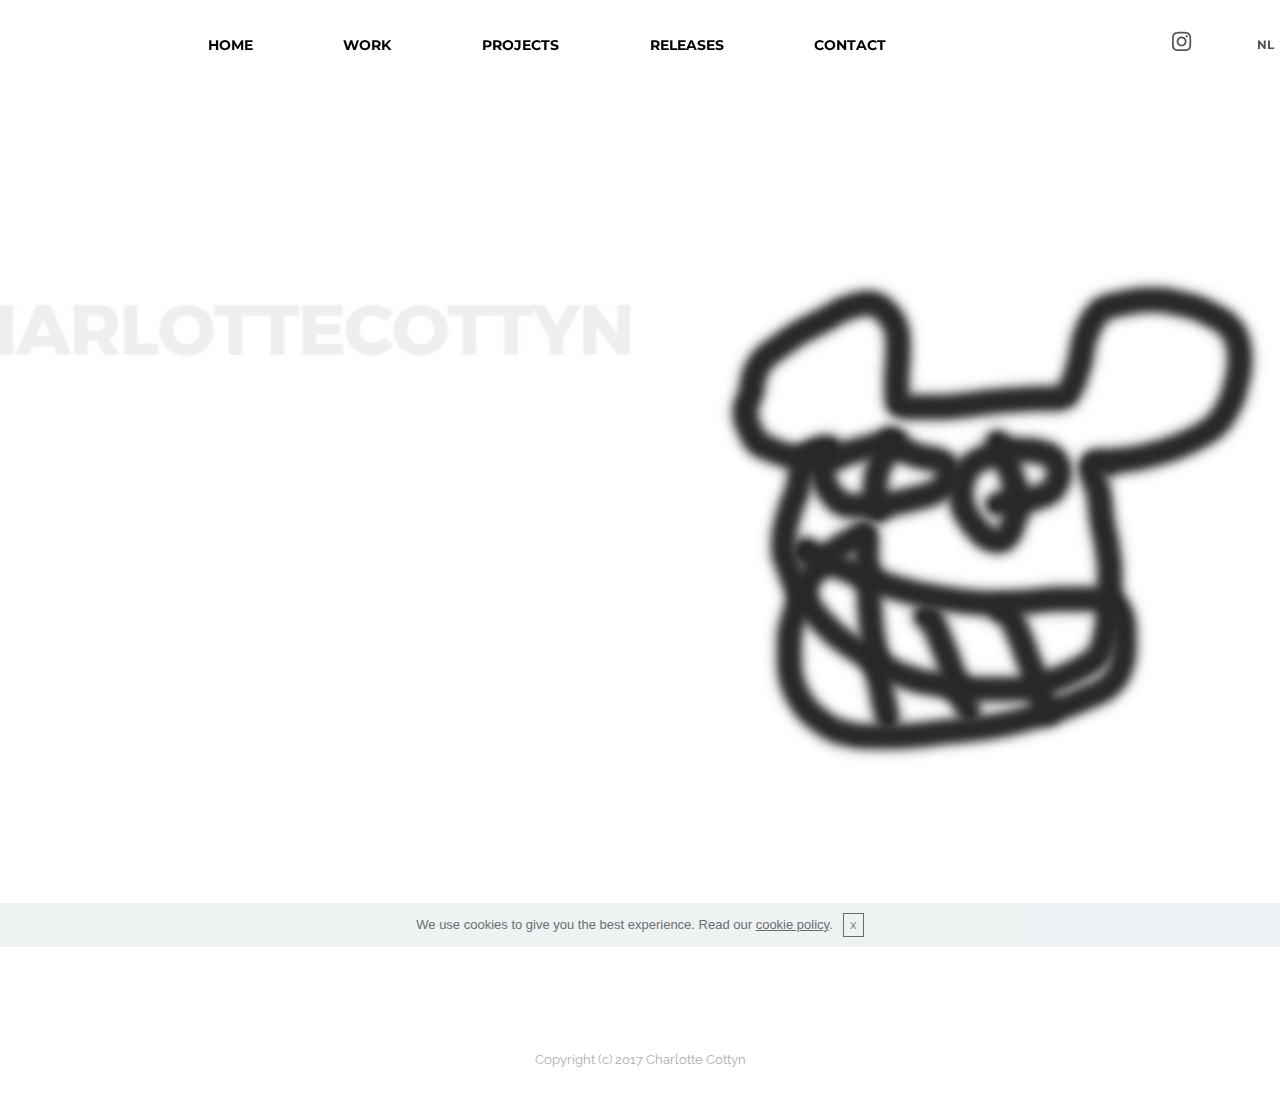
<file: index.html>
<!DOCTYPE html>
<html>
<head>
  <!-- Site made with Mobirise Website Builder v3.12.1, https://mobirise.com -->
  <meta charset="UTF-8">
  <meta http-equiv="X-UA-Compatible" content="IE=edge">
  <meta name="generator" content="Mobirise v3.12.1, mobirise.com">
  <meta name="viewport" content="width=device-width, initial-scale=1">
  <link rel="shortcut icon" href="assets/images/logo.png" type="image/x-icon">
  <meta name="description" content="charlotte,cottyn,copyright">
  
  <link rel="stylesheet" href="https://fonts.googleapis.com/css?family=Lora:400,700,400italic,700italic&amp;subset=latin">
  <link rel="stylesheet" href="https://fonts.googleapis.com/css?family=Montserrat:400,700">
  <link rel="stylesheet" href="https://fonts.googleapis.com/css?family=Raleway:100,100i,200,200i,300,300i,400,400i,500,500i,600,600i,700,700i,800,800i,900,900i">
  <link rel="stylesheet" href="assets/bootstrap-material-design-font/css/material.css">
  <link rel="stylesheet" href="assets/tether/tether.min.css">
  <link rel="stylesheet" href="assets/bootstrap/css/bootstrap.min.css">
  <link rel="stylesheet" href="assets/animate.css/animate.min.css">
  <link rel="stylesheet" href="assets/dropdown/css/style.css">
  <link rel="stylesheet" href="assets/socicon/css/styles.css">
  <link rel="stylesheet" href="assets/theme/css/style.css">
  <link rel="stylesheet" href="assets/mobirise/css/mbr-additional.css" type="text/css">
  
  
  
</head>
<body>

<!-- Google Analytics -->
<script>
  (function(i,s,o,g,r,a,m){i['GoogleAnalyticsObject']=r;i[r]=i[r]||function(){
  (i[r].q=i[r].q||[]).push(arguments)},i[r].l=1*new Date();a=s.createElement(o),
  m=s.getElementsByTagName(o)[0];a.async=1;a.src=g;m.parentNode.insertBefore(a,m)
  })(window,document,'script','https://www.google-analytics.com/analytics.js','ga');

  ga('create', 'UA-99039458-1', 'auto');
  ga('send', 'pageview');

</script>
<!-- /Google Analytics -->


<section id="ext_menu-24">

    <nav class="navbar navbar-dropdown navbar-fixed-top">
        <div class="container">

            <div class="mbr-table">
                <div class="mbr-table-cell">

                    <div class="navbar-brand">
                        
                        <a class="navbar-caption" href="https://mobirise.com">MOBIRISE</a>
                    </div>

                </div>
                <div class="mbr-table-cell">

                    <button class="navbar-toggler pull-xs-right hidden-md-up" type="button" data-toggle="collapse" data-target="#exCollapsingNavbar">
                        <div class="hamburger-icon"></div>
                    </button>

                    <ul class="nav-dropdown collapse pull-xs-right nav navbar-nav navbar-toggleable-sm" id="exCollapsingNavbar"><li class="nav-item dropdown"><a class="nav-link link" href="index.html" aria-expanded="false">HOME</a></li><li class="nav-item"><a class="nav-link link" href="https://mobirise.com/" aria-expanded="false"></a></li><li class="nav-item"><a class="nav-link link" href="work.html">WORK</a></li><li class="nav-item"><a class="nav-link link" href="https://mobirise.com/"></a></li><li class="nav-item"><a class="nav-link link" href="projects.html">PROJECTS</a></li><li class="nav-item"><a class="nav-link link" href="https://mobirise.com/"></a></li><li class="nav-item"><a class="nav-link link" href="Releases.html">RELEASES</a></li><li class="nav-item"><a class="nav-link link" href="https://mobirise.com/"></a></li><li class="nav-item"><a class="nav-link link" href="contact.html">CONTACT</a></li><li class="nav-item"><a class="nav-link link" href="contact.html"></a></li><li class="nav-item"><a class="nav-link link" href="contact.html"></a></li><li class="nav-item"><a class="nav-link link" href="contact.html"></a></li><li class="nav-item"><a class="nav-link link" href="contact.html"></a></li><li class="nav-item"><a class="nav-link link" href="contact.html"></a></li><li class="nav-item nav-btn"><a class="nav-link btn btn-white" href="https://www.instagram.com/cocoharlet/"><span class="socicon socicon-instagram mbr-iconfont mbr-iconfont-btn"></span></a></li><li class="nav-item nav-btn"><a class="nav-link btn btn-white" href="https://charlottecottyn.github.io/publicatieNL/">NL</a></li></ul>
                    <button hidden="" class="navbar-toggler navbar-close" type="button" data-toggle="collapse" data-target="#exCollapsingNavbar">
                        <div class="close-icon"></div>
                    </button>

                </div>
            </div>

        </div>
    </nav>

</section>

<section class="engine"><a rel="external" href="https://mobirise.com">Mobirise Web Page Generator</a></section><section class="mbr-section mbr-section__container mbr-after-navbar" id="buttons1-23" style="background-color: rgb(255, 255, 255); padding-top: 20px; padding-bottom: 20px;">

    <div class="container">
        <div class="row">
            <div class="col-xs-12">
                <div class="text-xs-center"><a class="btn btn-white" href="https://mobirise.com/mobirise-free-win.zip">HOME</a> <a class="btn btn-white" href="https://mobirise.com/mobirise-free-win.zip">ABOUT</a> <a class="btn btn-white" href="https://mobirise.com/mobirise-free-win.zip">WORK</a> <a class="btn btn-white" href="https://mobirise.com/mobirise-free-win.zip">PROJECTS</a> <a class="btn btn-white" href="https://mobirise.com/mobirise-free-win.zip">CONTACT</a> </div>
            </div>
        </div>
    </div>

</section>

<section class="mbr-section mbr-section-hero mbr-section-full mbr-parallax-background" id="header1-22" style="background-image: url(assets/images/homepage.jpg);">

    

    <div class="mbr-table-cell">

        <div class="container">
            <div class="row">
                <div class="mbr-section col-md-10 col-md-offset-1 text-xs-center">

                    
                    
                    
                </div>
            </div>
        </div>
    </div>

    

</section>

<footer class="mbr-small-footer mbr-section mbr-section-nopadding" id="footer1-2" style="background-color: rgb(255, 255, 255); padding-top: 3.5rem; padding-bottom: 1.75rem;">
    
    <div class="container">
        <p class="text-xs-center">Copyright (c) 2017 Charlotte Cottyn</p>
    </div>
</footer>


  <script src="assets/web/assets/jquery/jquery.min.js"></script>
  <script src="assets/tether/tether.min.js"></script>
  <script src="assets/bootstrap/js/bootstrap.min.js"></script>
  <script src="assets/smooth-scroll/smooth-scroll.js"></script>
  <script src="assets/cookies-alert-plugin/cookies-alert-core.js"></script>
  <script src="assets/cookies-alert-plugin/cookies-alert-script.js"></script>
  <script src="assets/viewport-checker/jquery.viewportchecker.js"></script>
  <script src="assets/dropdown/js/script.min.js"></script>
  <script src="assets/touch-swipe/jquery.touch-swipe.min.js"></script>
  <script src="assets/jarallax/jarallax.js"></script>
  <script src="assets/theme/js/script.js"></script>
  
  
  <input name="animation" type="hidden">
  <input name="cookieData" type="hidden" data-cookie-text="We use cookies to give you the best experience. Read our <a href='privacy.html'>cookie policy</a>.">
  </body>
</html>
</file>
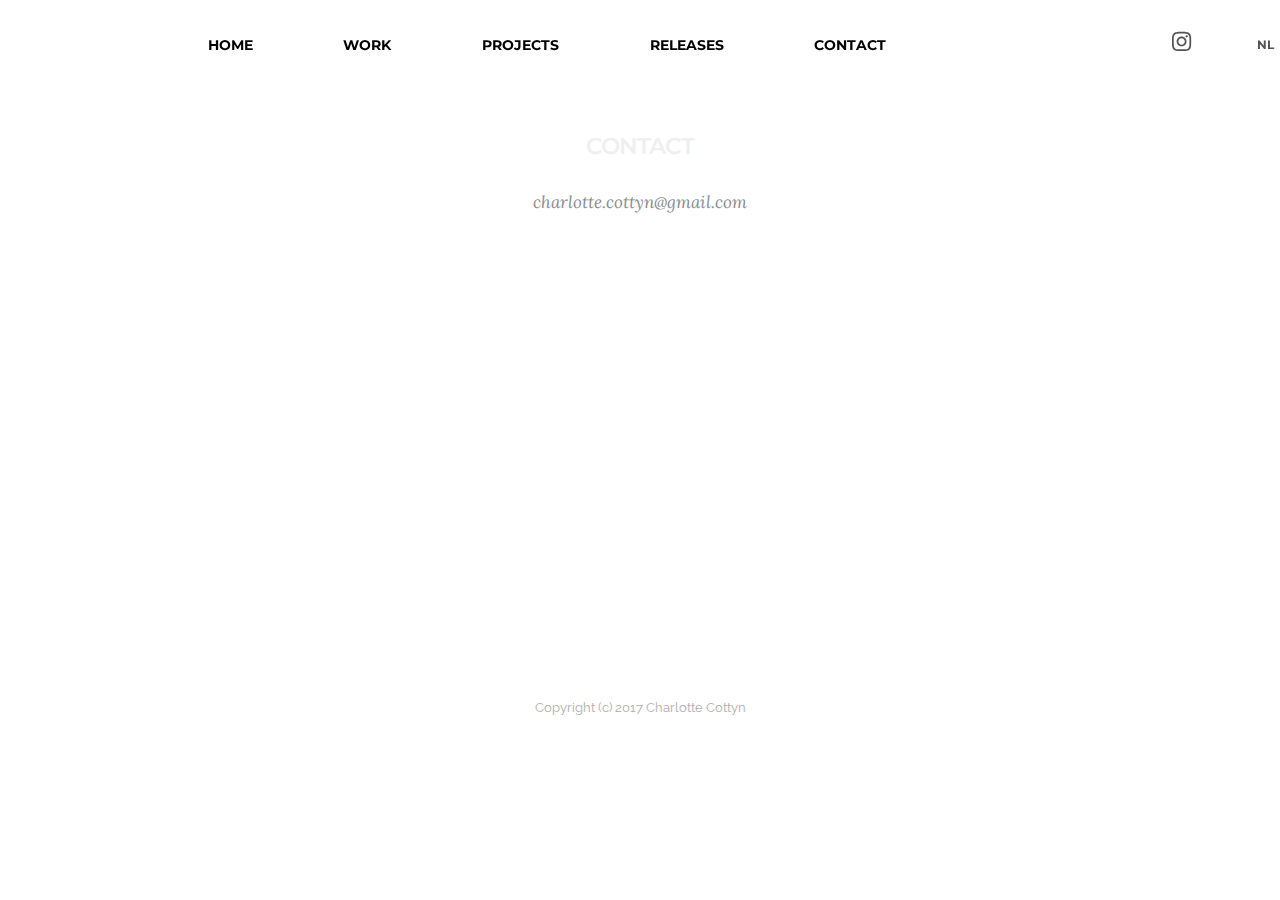
<file: contact.html>
<!DOCTYPE html>
<html>
<head>
  <!-- Site made with Mobirise Website Builder v3.12.1, https://mobirise.com -->
  <meta charset="UTF-8">
  <meta http-equiv="X-UA-Compatible" content="IE=edge">
  <meta name="generator" content="Mobirise v3.12.1, mobirise.com">
  <meta name="viewport" content="width=device-width, initial-scale=1">
  <link rel="shortcut icon" href="assets/images/logo.png" type="image/x-icon">
  <meta name="description" content="Web Page Maker Description">
  <title>Contact</title>
  <link rel="stylesheet" href="https://fonts.googleapis.com/css?family=Lora:400,700,400italic,700italic&amp;subset=latin">
  <link rel="stylesheet" href="https://fonts.googleapis.com/css?family=Montserrat:400,700">
  <link rel="stylesheet" href="https://fonts.googleapis.com/css?family=Raleway:100,100i,200,200i,300,300i,400,400i,500,500i,600,600i,700,700i,800,800i,900,900i">
  <link rel="stylesheet" href="assets/bootstrap-material-design-font/css/material.css">
  <link rel="stylesheet" href="assets/tether/tether.min.css">
  <link rel="stylesheet" href="assets/bootstrap/css/bootstrap.min.css">
  <link rel="stylesheet" href="assets/animate.css/animate.min.css">
  <link rel="stylesheet" href="assets/dropdown/css/style.css">
  <link rel="stylesheet" href="assets/socicon/css/styles.css">
  <link rel="stylesheet" href="assets/theme/css/style.css">
  <link rel="stylesheet" href="assets/mobirise/css/mbr-additional.css" type="text/css">
  
  
  
</head>
<body>

<!-- Google Analytics -->
<script>
  (function(i,s,o,g,r,a,m){i['GoogleAnalyticsObject']=r;i[r]=i[r]||function(){
  (i[r].q=i[r].q||[]).push(arguments)},i[r].l=1*new Date();a=s.createElement(o),
  m=s.getElementsByTagName(o)[0];a.async=1;a.src=g;m.parentNode.insertBefore(a,m)
  })(window,document,'script','https://www.google-analytics.com/analytics.js','ga');

  ga('create', 'UA-99039458-1', 'auto');
  ga('send', 'pageview');

</script>
<!-- /Google Analytics -->


<section id="ext_menu-24">

    <nav class="navbar navbar-dropdown navbar-fixed-top">
        <div class="container">

            <div class="mbr-table">
                <div class="mbr-table-cell">

                    <div class="navbar-brand">
                        
                        <a class="navbar-caption" href="https://mobirise.com">MOBIRISE</a>
                    </div>

                </div>
                <div class="mbr-table-cell">

                    <button class="navbar-toggler pull-xs-right hidden-md-up" type="button" data-toggle="collapse" data-target="#exCollapsingNavbar">
                        <div class="hamburger-icon"></div>
                    </button>

                    <ul class="nav-dropdown collapse pull-xs-right nav navbar-nav navbar-toggleable-sm" id="exCollapsingNavbar"><li class="nav-item dropdown"><a class="nav-link link" href="index.html" aria-expanded="false">HOME</a></li><li class="nav-item"><a class="nav-link link" href="https://mobirise.com/" aria-expanded="false"></a></li><li class="nav-item"><a class="nav-link link" href="work.html">WORK</a></li><li class="nav-item"><a class="nav-link link" href="https://mobirise.com/"></a></li><li class="nav-item"><a class="nav-link link" href="projects.html">PROJECTS</a></li><li class="nav-item"><a class="nav-link link" href="https://mobirise.com/"></a></li><li class="nav-item"><a class="nav-link link" href="Releases.html">RELEASES</a></li><li class="nav-item"><a class="nav-link link" href="https://mobirise.com/"></a></li><li class="nav-item"><a class="nav-link link" href="contact.html">CONTACT</a></li><li class="nav-item"><a class="nav-link link" href="contact.html"></a></li><li class="nav-item"><a class="nav-link link" href="contact.html"></a></li><li class="nav-item"><a class="nav-link link" href="contact.html"></a></li><li class="nav-item"><a class="nav-link link" href="contact.html"></a></li><li class="nav-item"><a class="nav-link link" href="contact.html"></a></li><li class="nav-item nav-btn"><a class="nav-link btn btn-white" href="https://www.instagram.com/cocoharlet/"><span class="socicon socicon-instagram mbr-iconfont mbr-iconfont-btn"></span></a></li><li class="nav-item nav-btn"><a class="nav-link btn btn-white" href="http://charlottecottyn.github.io/publicatie08/">NL</a></li></ul>
                    <button hidden="" class="navbar-toggler navbar-close" type="button" data-toggle="collapse" data-target="#exCollapsingNavbar">
                        <div class="close-icon"></div>
                    </button>

                </div>
            </div>

        </div>
    </nav>

</section>

<section class="engine"><a rel="external" href="https://mobirise.com">Mobirise Website Maker</a></section><section class="mbr-section mbr-section__container mbr-after-navbar" id="buttons1-y" style="background-color: rgb(255, 255, 255); padding-top: 20px; padding-bottom: 0px;">

    <div class="container">
        <div class="row">
            <div class="col-xs-12">
                <div class="text-xs-center"><a class="btn btn-white" href="index.html">HOME</a>  <a class="btn btn-white" href="work.html">WORK</a> <a class="btn btn-white" href="projects.html">PROJECTS</a> <a class="btn btn-white" href="Releases.html">RELEASES</a> <a class="btn btn-white" href="contact.html">CONTACT</a> </div>
            </div>
        </div>
    </div>

</section>

<section class="mbr-section mbr-section__container article" id="header3-j" style="background-color: rgb(255, 255, 255); padding-top: 60px; padding-bottom: 120px;">
    <div class="container">
        <div class="row">
            <div class="col-xs-12">
                <h3 class="mbr-section-title display-2">CONTACT<br></h3>
                <small class="mbr-section-subtitle"><br>charlotte.cottyn@gmail.com<br><br></small>
            </div>
        </div>
    </div>
</section>

<section class="mbr-section article mbr-section__container" id="content7-1b" style="background-color: rgb(255, 255, 255); padding-top: 140px; padding-bottom: 140px;">

    <div class="container">
        <div class="row">
            <div class="col-xs-12 col-md-4 lead"></div>
            <div class="col-xs-12 col-md-4 lead"></div>
            <div class="col-xs-12 col-md-4 lead"></div>
        </div>
    </div>

</section>

<footer class="mbr-small-footer mbr-section mbr-section-nopadding" id="footer1-i" style="background-color: rgb(255, 255, 255); padding-top: 3.5rem; padding-bottom: 1.75rem;">
    
    <div class="container">
        <p class="text-xs-center">Copyright (c) 2017 Charlotte Cottyn</p>
    </div>
</footer>


  <script src="assets/web/assets/jquery/jquery.min.js"></script>
  <script src="assets/tether/tether.min.js"></script>
  <script src="assets/bootstrap/js/bootstrap.min.js"></script>
  <script src="assets/smooth-scroll/smooth-scroll.js"></script>
  <script src="assets/cookies-alert-plugin/cookies-alert-core.js"></script>
  <script src="assets/cookies-alert-plugin/cookies-alert-script.js"></script>
  <script src="assets/viewport-checker/jquery.viewportchecker.js"></script>
  <script src="assets/dropdown/js/script.min.js"></script>
  <script src="assets/touch-swipe/jquery.touch-swipe.min.js"></script>
  <script src="assets/theme/js/script.js"></script>
  
  
  <input name="animation" type="hidden">
  <input name="cookieData" type="hidden" data-cookie-text="We use cookies to give you the best experience. Read our <a href='privacy.html'>cookie policy</a>.">
  </body>
</html>
</file>
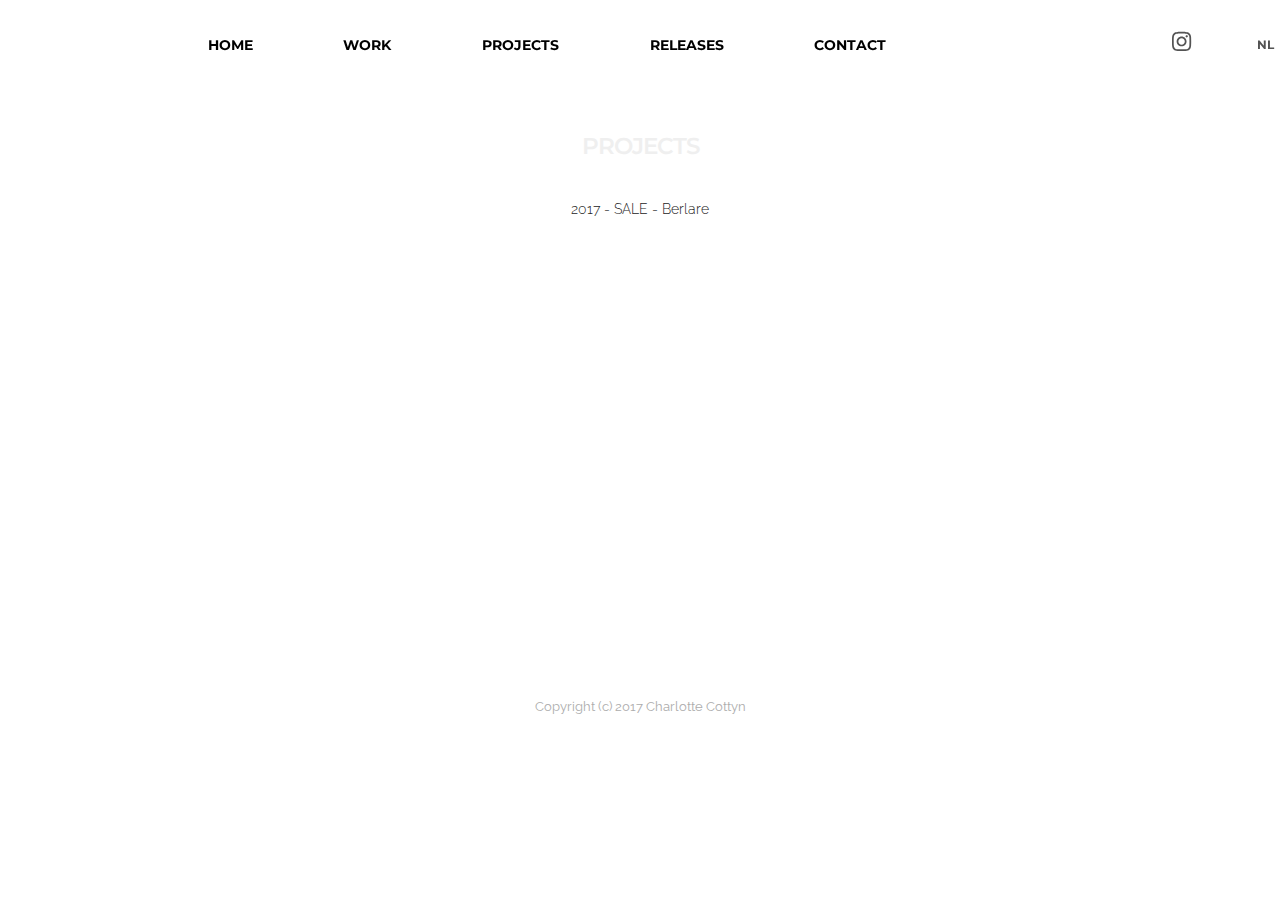
<file: projects.html>
<!DOCTYPE html>
<html>
<head>
  <!-- Site made with Mobirise Website Builder v3.12.1, https://mobirise.com -->
  <meta charset="UTF-8">
  <meta http-equiv="X-UA-Compatible" content="IE=edge">
  <meta name="generator" content="Mobirise v3.12.1, mobirise.com">
  <meta name="viewport" content="width=device-width, initial-scale=1">
  <link rel="shortcut icon" href="assets/images/logo.png" type="image/x-icon">
  <meta name="description" content="Web Page Generator Description">
  <title>Projects</title>
  <link rel="stylesheet" href="https://fonts.googleapis.com/css?family=Lora:400,700,400italic,700italic&amp;subset=latin">
  <link rel="stylesheet" href="https://fonts.googleapis.com/css?family=Montserrat:400,700">
  <link rel="stylesheet" href="https://fonts.googleapis.com/css?family=Raleway:100,100i,200,200i,300,300i,400,400i,500,500i,600,600i,700,700i,800,800i,900,900i">
  <link rel="stylesheet" href="assets/bootstrap-material-design-font/css/material.css">
  <link rel="stylesheet" href="assets/tether/tether.min.css">
  <link rel="stylesheet" href="assets/bootstrap/css/bootstrap.min.css">
  <link rel="stylesheet" href="assets/animate.css/animate.min.css">
  <link rel="stylesheet" href="assets/dropdown/css/style.css">
  <link rel="stylesheet" href="assets/socicon/css/styles.css">
  <link rel="stylesheet" href="assets/theme/css/style.css">
  <link rel="stylesheet" href="assets/mobirise/css/mbr-additional.css" type="text/css">
  
  
  
</head>
<body>

<!-- Google Analytics -->
<script>
  (function(i,s,o,g,r,a,m){i['GoogleAnalyticsObject']=r;i[r]=i[r]||function(){
  (i[r].q=i[r].q||[]).push(arguments)},i[r].l=1*new Date();a=s.createElement(o),
  m=s.getElementsByTagName(o)[0];a.async=1;a.src=g;m.parentNode.insertBefore(a,m)
  })(window,document,'script','https://www.google-analytics.com/analytics.js','ga');

  ga('create', 'UA-99039458-1', 'auto');
  ga('send', 'pageview');

</script>
<!-- /Google Analytics -->


<section id="ext_menu-24">

    <nav class="navbar navbar-dropdown navbar-fixed-top">
        <div class="container">

            <div class="mbr-table">
                <div class="mbr-table-cell">

                    <div class="navbar-brand">
                        
                        <a class="navbar-caption" href="https://mobirise.com">MOBIRISE</a>
                    </div>

                </div>
                <div class="mbr-table-cell">

                    <button class="navbar-toggler pull-xs-right hidden-md-up" type="button" data-toggle="collapse" data-target="#exCollapsingNavbar">
                        <div class="hamburger-icon"></div>
                    </button>

                    <ul class="nav-dropdown collapse pull-xs-right nav navbar-nav navbar-toggleable-sm" id="exCollapsingNavbar"><li class="nav-item dropdown"><a class="nav-link link" href="index.html" aria-expanded="false">HOME</a></li><li class="nav-item"><a class="nav-link link" href="https://mobirise.com/" aria-expanded="false"></a></li><li class="nav-item"><a class="nav-link link" href="work.html">WORK</a></li><li class="nav-item"><a class="nav-link link" href="https://mobirise.com/"></a></li><li class="nav-item"><a class="nav-link link" href="projects.html">PROJECTS</a></li><li class="nav-item"><a class="nav-link link" href="https://mobirise.com/"></a></li><li class="nav-item"><a class="nav-link link" href="Releases.html">RELEASES</a></li><li class="nav-item"><a class="nav-link link" href="https://mobirise.com/"></a></li><li class="nav-item"><a class="nav-link link" href="contact.html">CONTACT</a></li><li class="nav-item"><a class="nav-link link" href="contact.html"></a></li><li class="nav-item"><a class="nav-link link" href="contact.html"></a></li><li class="nav-item"><a class="nav-link link" href="contact.html"></a></li><li class="nav-item"><a class="nav-link link" href="contact.html"></a></li><li class="nav-item"><a class="nav-link link" href="contact.html"></a></li><li class="nav-item nav-btn"><a class="nav-link btn btn-white" href="https://www.instagram.com/cocoharlet/"><span class="socicon socicon-instagram mbr-iconfont mbr-iconfont-btn"></span></a></li><li class="nav-item nav-btn"><a class="nav-link btn btn-white" href="http://charlottecottyn.github.io/publicatie08/">NL</a></li></ul>
                    <button hidden="" class="navbar-toggler navbar-close" type="button" data-toggle="collapse" data-target="#exCollapsingNavbar">
                        <div class="close-icon"></div>
                    </button>

                </div>
            </div>

        </div>
    </nav>

</section>

<section class="engine"><a rel="external" href="https://mobirise.com">mobirise.com</a></section><section class="mbr-section mbr-section__container mbr-after-navbar" id="buttons1-x" style="background-color: rgb(255, 255, 255); padding-top: 20px; padding-bottom: 0px;">

    <div class="container">
        <div class="row">
            <div class="col-xs-12">
                <div class="text-xs-center"><a class="btn btn-white" href="index.html">HOME</a>  <a class="btn btn-white" href="work.html">WORK</a> <a class="btn btn-white" href="projects.html">PROJECTS</a> <a class="btn btn-white" href="Releases.html">RELEASES</a> <a class="btn btn-white" href="contact.html">CONTACT</a> </div>
            </div>
        </div>
    </div>

</section>

<section class="mbr-section mbr-section__container article" id="header3-f" style="background-color: rgb(255, 255, 255); padding-top: 60px; padding-bottom: 20px;">
    <div class="container">
        <div class="row">
            <div class="col-xs-12">
                <h3 class="mbr-section-title display-2">PROJECTS</h3>
                
            </div>
        </div>
    </div>
</section>

<section class="mbr-section article mbr-section__container" id="content1-h" style="background-color: rgb(255, 255, 255); padding-top: 20px; padding-bottom: 140px;">

    <div class="container">
        <div class="row">
            <div class="col-xs-12 lead"><p>2017 - SALE - Berlare</p></div>
        </div>
    </div>

</section>

<section class="mbr-section article mbr-section__container" id="content7-1c" style="background-color: rgb(255, 255, 255); padding-top: 140px; padding-bottom: 140px;">

    <div class="container">
        <div class="row">
            <div class="col-xs-12 col-md-4 lead"></div>
            <div class="col-xs-12 col-md-4 lead"></div>
            <div class="col-xs-12 col-md-4 lead"></div>
        </div>
    </div>

</section>

<footer class="mbr-small-footer mbr-section mbr-section-nopadding" id="footer1-e" style="background-color: rgb(255, 255, 255); padding-top: 3.5rem; padding-bottom: 1.75rem;">
    
    <div class="container">
        <p class="text-xs-center">Copyright (c) 2017 Charlotte Cottyn</p>
    </div>
</footer>


  <script src="assets/web/assets/jquery/jquery.min.js"></script>
  <script src="assets/tether/tether.min.js"></script>
  <script src="assets/bootstrap/js/bootstrap.min.js"></script>
  <script src="assets/smooth-scroll/smooth-scroll.js"></script>
  <script src="assets/cookies-alert-plugin/cookies-alert-core.js"></script>
  <script src="assets/cookies-alert-plugin/cookies-alert-script.js"></script>
  <script src="assets/viewport-checker/jquery.viewportchecker.js"></script>
  <script src="assets/dropdown/js/script.min.js"></script>
  <script src="assets/touch-swipe/jquery.touch-swipe.min.js"></script>
  <script src="assets/theme/js/script.js"></script>
  
  
  <input name="animation" type="hidden">
  <input name="cookieData" type="hidden" data-cookie-text="We use cookies to give you the best experience. Read our <a href='privacy.html'>cookie policy</a>.">
  </body>
</html>
</file>
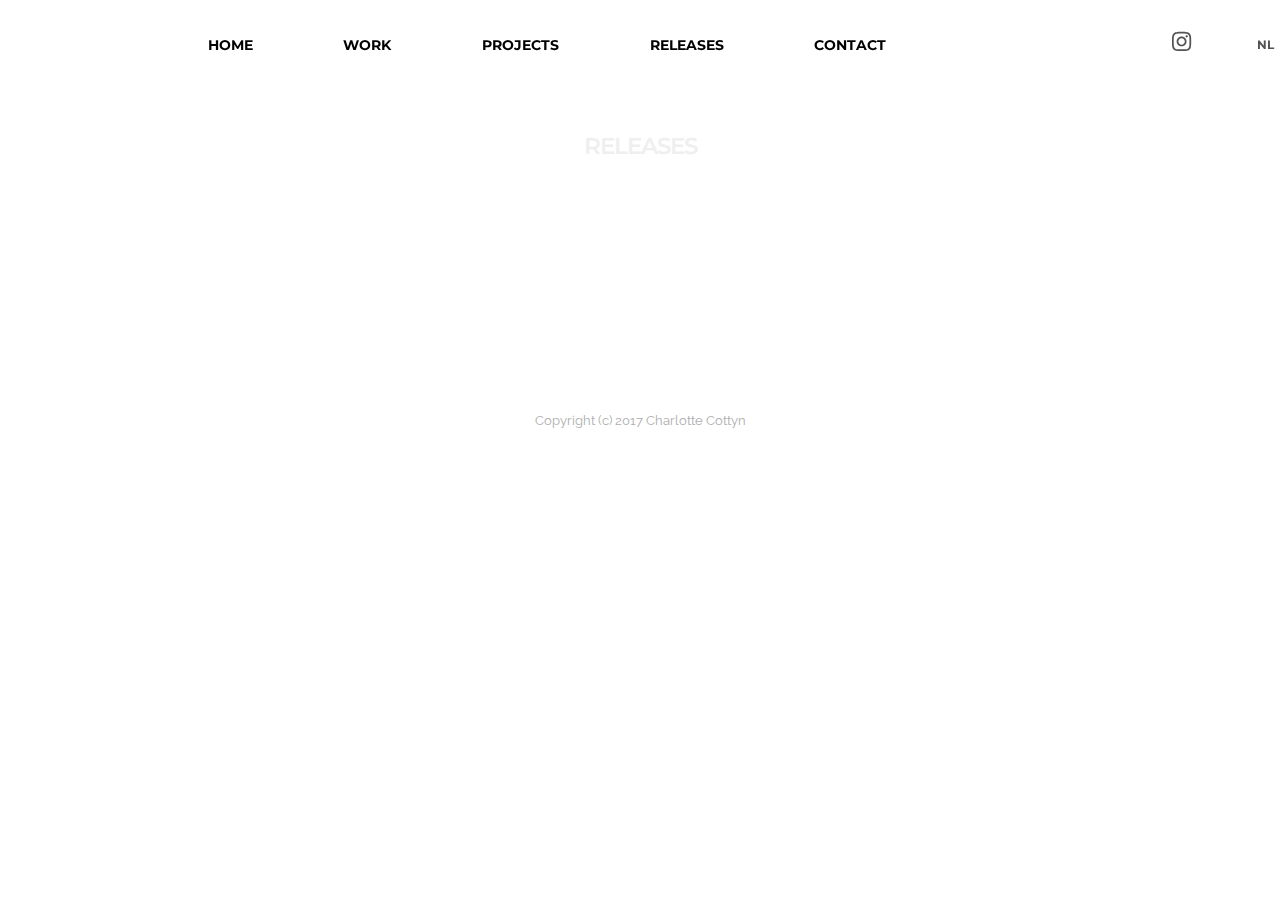
<file: Releases.html>
<!DOCTYPE html>
<html>
<head>
  <!-- Site made with Mobirise Website Builder v3.12.1, https://mobirise.com -->
  <meta charset="UTF-8">
  <meta http-equiv="X-UA-Compatible" content="IE=edge">
  <meta name="generator" content="Mobirise v3.12.1, mobirise.com">
  <meta name="viewport" content="width=device-width, initial-scale=1">
  <link rel="shortcut icon" href="assets/images/logo.png" type="image/x-icon">
  <meta name="description" content="Web Page Creator Description">
  <title>Web Page Creator Title</title>
  <link rel="stylesheet" href="https://fonts.googleapis.com/css?family=Lora:400,700,400italic,700italic&amp;subset=latin">
  <link rel="stylesheet" href="https://fonts.googleapis.com/css?family=Montserrat:400,700">
  <link rel="stylesheet" href="https://fonts.googleapis.com/css?family=Raleway:100,100i,200,200i,300,300i,400,400i,500,500i,600,600i,700,700i,800,800i,900,900i">
  <link rel="stylesheet" href="assets/bootstrap-material-design-font/css/material.css">
  <link rel="stylesheet" href="assets/tether/tether.min.css">
  <link rel="stylesheet" href="assets/bootstrap/css/bootstrap.min.css">
  <link rel="stylesheet" href="assets/animate.css/animate.min.css">
  <link rel="stylesheet" href="assets/dropdown/css/style.css">
  <link rel="stylesheet" href="assets/socicon/css/styles.css">
  <link rel="stylesheet" href="assets/theme/css/style.css">
  <link rel="stylesheet" href="assets/mobirise/css/mbr-additional.css" type="text/css">
  
  
  
</head>
<body>

<!-- Google Analytics -->
<script>
  (function(i,s,o,g,r,a,m){i['GoogleAnalyticsObject']=r;i[r]=i[r]||function(){
  (i[r].q=i[r].q||[]).push(arguments)},i[r].l=1*new Date();a=s.createElement(o),
  m=s.getElementsByTagName(o)[0];a.async=1;a.src=g;m.parentNode.insertBefore(a,m)
  })(window,document,'script','https://www.google-analytics.com/analytics.js','ga');

  ga('create', 'UA-99039458-1', 'auto');
  ga('send', 'pageview');

</script>
<!-- /Google Analytics -->


<section id="ext_menu-24">

    <nav class="navbar navbar-dropdown navbar-fixed-top">
        <div class="container">

            <div class="mbr-table">
                <div class="mbr-table-cell">

                    <div class="navbar-brand">
                        
                        <a class="navbar-caption" href="https://mobirise.com">MOBIRISE</a>
                    </div>

                </div>
                <div class="mbr-table-cell">

                    <button class="navbar-toggler pull-xs-right hidden-md-up" type="button" data-toggle="collapse" data-target="#exCollapsingNavbar">
                        <div class="hamburger-icon"></div>
                    </button>

                    <ul class="nav-dropdown collapse pull-xs-right nav navbar-nav navbar-toggleable-sm" id="exCollapsingNavbar"><li class="nav-item dropdown"><a class="nav-link link" href="index.html" aria-expanded="false">HOME</a></li><li class="nav-item"><a class="nav-link link" href="https://mobirise.com/" aria-expanded="false"></a></li><li class="nav-item"><a class="nav-link link" href="work.html">WORK</a></li><li class="nav-item"><a class="nav-link link" href="https://mobirise.com/"></a></li><li class="nav-item"><a class="nav-link link" href="projects.html">PROJECTS</a></li><li class="nav-item"><a class="nav-link link" href="https://mobirise.com/"></a></li><li class="nav-item"><a class="nav-link link" href="Releases.html">RELEASES</a></li><li class="nav-item"><a class="nav-link link" href="https://mobirise.com/"></a></li><li class="nav-item"><a class="nav-link link" href="contact.html">CONTACT</a></li><li class="nav-item"><a class="nav-link link" href="contact.html"></a></li><li class="nav-item"><a class="nav-link link" href="contact.html"></a></li><li class="nav-item"><a class="nav-link link" href="contact.html"></a></li><li class="nav-item"><a class="nav-link link" href="contact.html"></a></li><li class="nav-item"><a class="nav-link link" href="contact.html"></a></li><li class="nav-item nav-btn"><a class="nav-link btn btn-white" href="https://www.instagram.com/cocoharlet/"><span class="socicon socicon-instagram mbr-iconfont mbr-iconfont-btn"></span></a></li><li class="nav-item nav-btn"><a class="nav-link btn btn-white" href="http://charlottecottyn.github.io/publicatie08/">NL</a></li></ul>
                    <button hidden="" class="navbar-toggler navbar-close" type="button" data-toggle="collapse" data-target="#exCollapsingNavbar">
                        <div class="close-icon"></div>
                    </button>

                </div>
            </div>

        </div>
    </nav>

</section>

<section class="engine"><a rel="external" href="https://mobirise.com">Web Generator</a></section><section class="mbr-section mbr-section__container mbr-after-navbar" id="buttons1-1f" style="background-color: rgb(255, 255, 255); padding-top: 20px; padding-bottom: 0px;">

    <div class="container">
        <div class="row">
            <div class="col-xs-12">
                <div class="text-xs-center"><a class="btn btn-white" href="https://mobirise.com/mobirise-free-win.zip">HOME</a> <a class="btn btn-white" href="https://mobirise.com/mobirise-free-win.zip">WORK</a> <a class="btn btn-white" href="https://mobirise.com/mobirise-free-win.zip">PROJECTS</a> <a class="btn btn-white" href="Releases.html">RELEASES</a> <a class="btn btn-white" href="https://mobirise.com/mobirise-free-win.zip">CONTACT</a> </div>
            </div>
        </div>
    </div>

</section>

<section class="mbr-section mbr-section__container article" id="header3-1e" style="background-color: rgb(255, 255, 255); padding-top: 60px; padding-bottom: 20px;">
    <div class="container">
        <div class="row">
            <div class="col-xs-12">
                <h3 class="mbr-section-title display-2">RELEASES</h3>
                
            </div>
        </div>
    </div>
</section>

<section class="mbr-cards mbr-section mbr-section-nopadding" id="features1-1h" style="background-color: rgb(255, 255, 255);">

        

    <div class="mbr-cards-row row striped">

        <div class="mbr-cards-col col-xs-12 col-lg-6" style="padding-top: 80px; padding-bottom: 80px;">
            <div class="container">
                <div class="card cart-block">
                    
                    <div class="card-block">
                        <h4 class="card-title"></h4>
                        <h5 class="card-subtitle"></h5>
                        <p class="card-text"></p>
                        
                    </div>
                </div>
            </div>
        </div>
        <div class="mbr-cards-col col-xs-12 col-lg-6" style="padding-top: 80px; padding-bottom: 80px;">
            <div class="container">
                <div class="card cart-block">
                    
                    <div class="card-block">
                        <h4 class="card-title"></h4>
                        <h5 class="card-subtitle"></h5>
                        <p class="card-text"></p>
                        
                    </div>
                </div>
            </div>
        </div>
        
        
        
        
    </div>
</section>

<footer class="mbr-small-footer mbr-section mbr-section-nopadding" id="footer1-1d" style="background-color: rgb(255, 255, 255); padding-top: 3.5rem; padding-bottom: 1.75rem;">
    
    <div class="container">
        <p class="text-xs-center">Copyright (c) 2017 Charlotte Cottyn</p>
    </div>
</footer>


  <script src="assets/web/assets/jquery/jquery.min.js"></script>
  <script src="assets/tether/tether.min.js"></script>
  <script src="assets/bootstrap/js/bootstrap.min.js"></script>
  <script src="assets/smooth-scroll/smooth-scroll.js"></script>
  <script src="assets/cookies-alert-plugin/cookies-alert-core.js"></script>
  <script src="assets/cookies-alert-plugin/cookies-alert-script.js"></script>
  <script src="assets/viewport-checker/jquery.viewportchecker.js"></script>
  <script src="assets/dropdown/js/script.min.js"></script>
  <script src="assets/touch-swipe/jquery.touch-swipe.min.js"></script>
  <script src="assets/theme/js/script.js"></script>
  
  
  <input name="animation" type="hidden">
  <input name="cookieData" type="hidden" data-cookie-text="We use cookies to give you the best experience. Read our <a href='privacy.html'>cookie policy</a>.">
  </body>
</html>
</file>
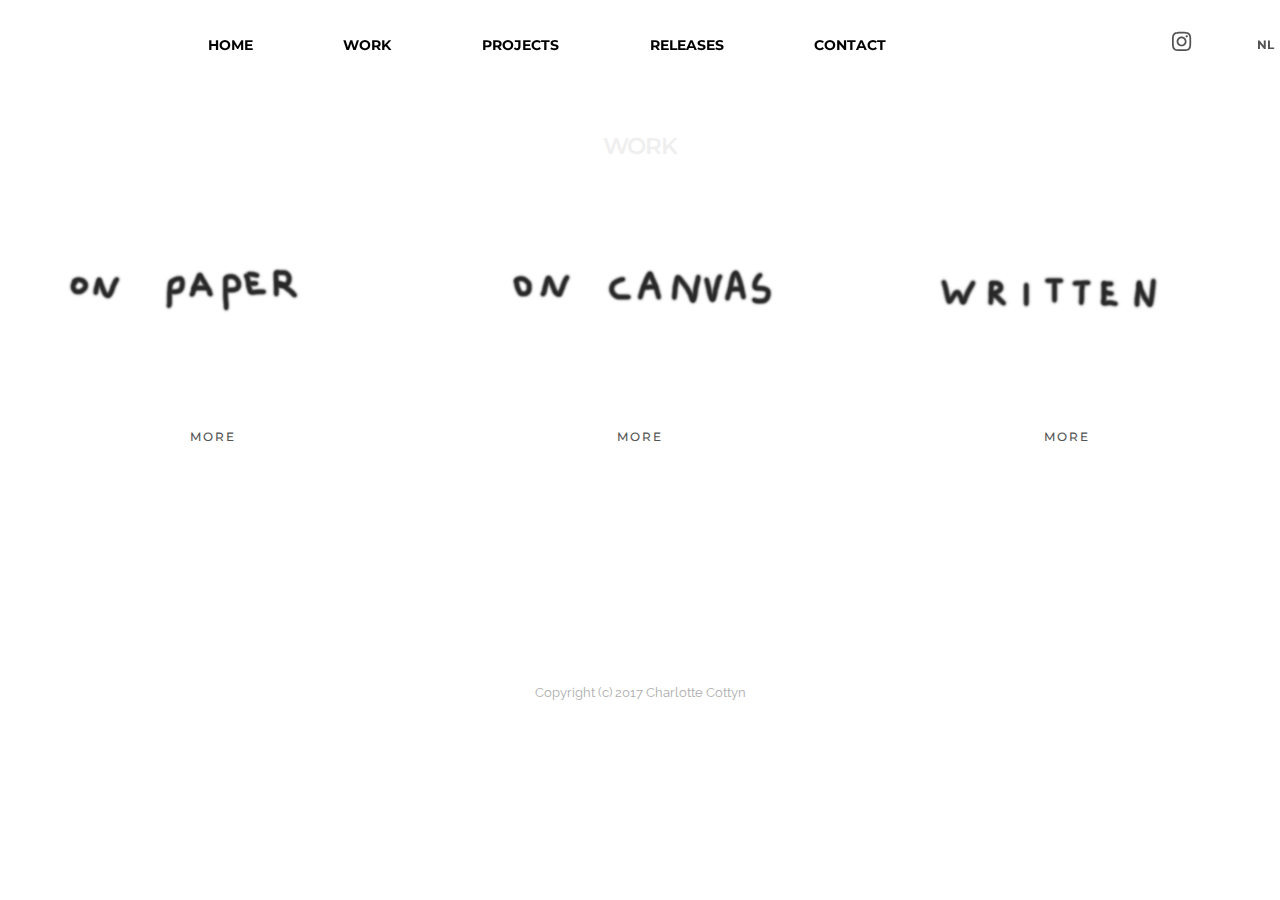
<file: work.html>
<!DOCTYPE html>
<html>
<head>
  <!-- Site made with Mobirise Website Builder v3.12.1, https://mobirise.com -->
  <meta charset="UTF-8">
  <meta http-equiv="X-UA-Compatible" content="IE=edge">
  <meta name="generator" content="Mobirise v3.12.1, mobirise.com">
  <meta name="viewport" content="width=device-width, initial-scale=1">
  <link rel="shortcut icon" href="assets/images/logo.png" type="image/x-icon">
  <meta name="description" content="Work,">
  <title>Work</title>
  <link rel="stylesheet" href="https://fonts.googleapis.com/css?family=Lora:400,700,400italic,700italic&amp;subset=latin">
  <link rel="stylesheet" href="https://fonts.googleapis.com/css?family=Montserrat:400,700">
  <link rel="stylesheet" href="https://fonts.googleapis.com/css?family=Raleway:100,100i,200,200i,300,300i,400,400i,500,500i,600,600i,700,700i,800,800i,900,900i">
  <link rel="stylesheet" href="assets/bootstrap-material-design-font/css/material.css">
  <link rel="stylesheet" href="assets/tether/tether.min.css">
  <link rel="stylesheet" href="assets/bootstrap/css/bootstrap.min.css">
  <link rel="stylesheet" href="assets/dropdown/css/style.css">
  <link rel="stylesheet" href="assets/animate.css/animate.min.css">
  <link rel="stylesheet" href="assets/socicon/css/styles.css">
  <link rel="stylesheet" href="assets/theme/css/style.css">
  <link rel="stylesheet" href="assets/mobirise/css/mbr-additional.css" type="text/css">
  
  
  
</head>
<body>

<!-- Google Analytics -->
<script>
  (function(i,s,o,g,r,a,m){i['GoogleAnalyticsObject']=r;i[r]=i[r]||function(){
  (i[r].q=i[r].q||[]).push(arguments)},i[r].l=1*new Date();a=s.createElement(o),
  m=s.getElementsByTagName(o)[0];a.async=1;a.src=g;m.parentNode.insertBefore(a,m)
  })(window,document,'script','https://www.google-analytics.com/analytics.js','ga');

  ga('create', 'UA-99039458-1', 'auto');
  ga('send', 'pageview');

</script>
<!-- /Google Analytics -->


<section id="ext_menu-24">

    <nav class="navbar navbar-dropdown navbar-fixed-top">
        <div class="container">

            <div class="mbr-table">
                <div class="mbr-table-cell">

                    <div class="navbar-brand">
                        
                        <a class="navbar-caption" href="https://mobirise.com">MOBIRISE</a>
                    </div>

                </div>
                <div class="mbr-table-cell">

                    <button class="navbar-toggler pull-xs-right hidden-md-up" type="button" data-toggle="collapse" data-target="#exCollapsingNavbar">
                        <div class="hamburger-icon"></div>
                    </button>

                    <ul class="nav-dropdown collapse pull-xs-right nav navbar-nav navbar-toggleable-sm" id="exCollapsingNavbar"><li class="nav-item dropdown"><a class="nav-link link" href="index.html" aria-expanded="false">HOME</a></li><li class="nav-item"><a class="nav-link link" href="https://mobirise.com/" aria-expanded="false"></a></li><li class="nav-item"><a class="nav-link link" href="work.html">WORK</a></li><li class="nav-item"><a class="nav-link link" href="https://mobirise.com/"></a></li><li class="nav-item"><a class="nav-link link" href="projects.html">PROJECTS</a></li><li class="nav-item"><a class="nav-link link" href="https://mobirise.com/"></a></li><li class="nav-item"><a class="nav-link link" href="Releases.html">RELEASES</a></li><li class="nav-item"><a class="nav-link link" href="https://mobirise.com/"></a></li><li class="nav-item"><a class="nav-link link" href="contact.html">CONTACT</a></li><li class="nav-item"><a class="nav-link link" href="contact.html"></a></li><li class="nav-item"><a class="nav-link link" href="contact.html"></a></li><li class="nav-item"><a class="nav-link link" href="contact.html"></a></li><li class="nav-item"><a class="nav-link link" href="contact.html"></a></li><li class="nav-item"><a class="nav-link link" href="contact.html"></a></li><li class="nav-item nav-btn"><a class="nav-link btn btn-white" href="https://www.instagram.com/cocoharlet/"><span class="socicon socicon-instagram mbr-iconfont mbr-iconfont-btn"></span></a></li><li class="nav-item nav-btn"><a class="nav-link btn btn-white" href="http://charlottecottyn.github.io/publicatie08/">NL</a></li></ul>
                    <button hidden="" class="navbar-toggler navbar-close" type="button" data-toggle="collapse" data-target="#exCollapsingNavbar">
                        <div class="close-icon"></div>
                    </button>

                </div>
            </div>

        </div>
    </nav>

</section>

<section class="engine"><a rel="external" href="https://mobirise.com">Web Builder</a></section><section class="mbr-section mbr-section__container mbr-after-navbar" id="buttons1-w" style="background-color: rgb(255, 255, 255); padding-top: 20px; padding-bottom: 0px;">

    <div class="container">
        <div class="row">
            <div class="col-xs-12">
                <div class="text-xs-center"><a class="btn btn-white" href="index.html">HOME</a>  <a class="btn btn-white" href="work.html">WORK</a> <a class="btn btn-white" href="projects.html">PROJECTS</a> <a class="btn btn-white" href="Releases.html">RELEASES</a> <a class="btn btn-white" href="contact.html">CONTACT</a> </div>
            </div>
        </div>
    </div>

</section>

<section class="mbr-section mbr-section__container article" id="header3-b" style="background-color: rgb(255, 255, 255); padding-top: 60px; padding-bottom: 0px;">
    <div class="container">
        <div class="row">
            <div class="col-xs-12">
                <h3 class="mbr-section-title display-2">WORK</h3>
                
            </div>
        </div>
    </div>
</section>

<section class="mbr-section article mbr-section__container" id="content1-c" style="background-color: rgb(255, 255, 255); padding-top: 20px; padding-bottom: 20px;">

    <div class="container">
        <div class="row">
            <div class="col-xs-12 lead"></div>
        </div>
    </div>

</section>

<section class="mbr-cards mbr-section mbr-section-nopadding" id="features1-d" style="background-color: rgb(255, 255, 255);">

        

    <div class="mbr-cards-row row striped">

        <div class="mbr-cards-col col-xs-12 col-lg-4" style="padding-top: 0px; padding-bottom: 160px;">
            <div class="container">
                <div class="card cart-block">
                    <div class="card-img"><img src="assets/images/untitled-4.jpg" class="card-img-top"></div>
                    <div class="card-block">
                        
                        
                        
                        <div class="card-btn"><a href="workonpaper.html" class="btn btn-white">MORE</a></div>
                    </div>
                </div>
            </div>
        </div>
        <div class="mbr-cards-col col-xs-12 col-lg-4" style="padding-top: 0px; padding-bottom: 160px;">
            <div class="container">
                <div class="card cart-block">
                    <div class="card-img"><img src="assets/images/untitled-5.jpg" class="card-img-top"></div>
                    <div class="card-block">
                        
                        
                        
                        <div class="card-btn"><a href="workoncanvas.html" class="btn btn-white">MORE</a></div>
                    </div>
                </div>
            </div>
        </div>
        <div class="mbr-cards-col col-xs-12 col-lg-4" style="padding-top: 0px; padding-bottom: 160px;">
            <div class="container">
                <div class="card cart-block">
                    <div class="card-img"><img src="assets/images/untitled-6.jpg" class="card-img-top"></div>
                    <div class="card-block">
                        
                        
                        
                        <div class="card-btn"><a href="writtenwork.html" class="btn btn-white">MORE</a></div>
                    </div>
                </div>
            </div>
        </div>
        
        
        
    </div>
</section>

<footer class="mbr-small-footer mbr-section mbr-section-nopadding" id="footer1-a" style="background-color: rgb(255, 255, 255); padding-top: 3.5rem; padding-bottom: 1.75rem;">
    
    <div class="container">
        <p class="text-xs-center">Copyright (c) 2017 Charlotte Cottyn</p>
    </div>
</footer>


  <script src="assets/web/assets/jquery/jquery.min.js"></script>
  <script src="assets/tether/tether.min.js"></script>
  <script src="assets/bootstrap/js/bootstrap.min.js"></script>
  <script src="assets/smooth-scroll/smooth-scroll.js"></script>
  <script src="assets/cookies-alert-plugin/cookies-alert-core.js"></script>
  <script src="assets/cookies-alert-plugin/cookies-alert-script.js"></script>
  <script src="assets/dropdown/js/script.min.js"></script>
  <script src="assets/touch-swipe/jquery.touch-swipe.min.js"></script>
  <script src="assets/viewport-checker/jquery.viewportchecker.js"></script>
  <script src="assets/theme/js/script.js"></script>
  
  
  <input name="animation" type="hidden">
  <input name="cookieData" type="hidden" data-cookie-text="We use cookies to give you the best experience. Read our <a href='privacy.html'>cookie policy</a>.">
  </body>
</html>
</file>
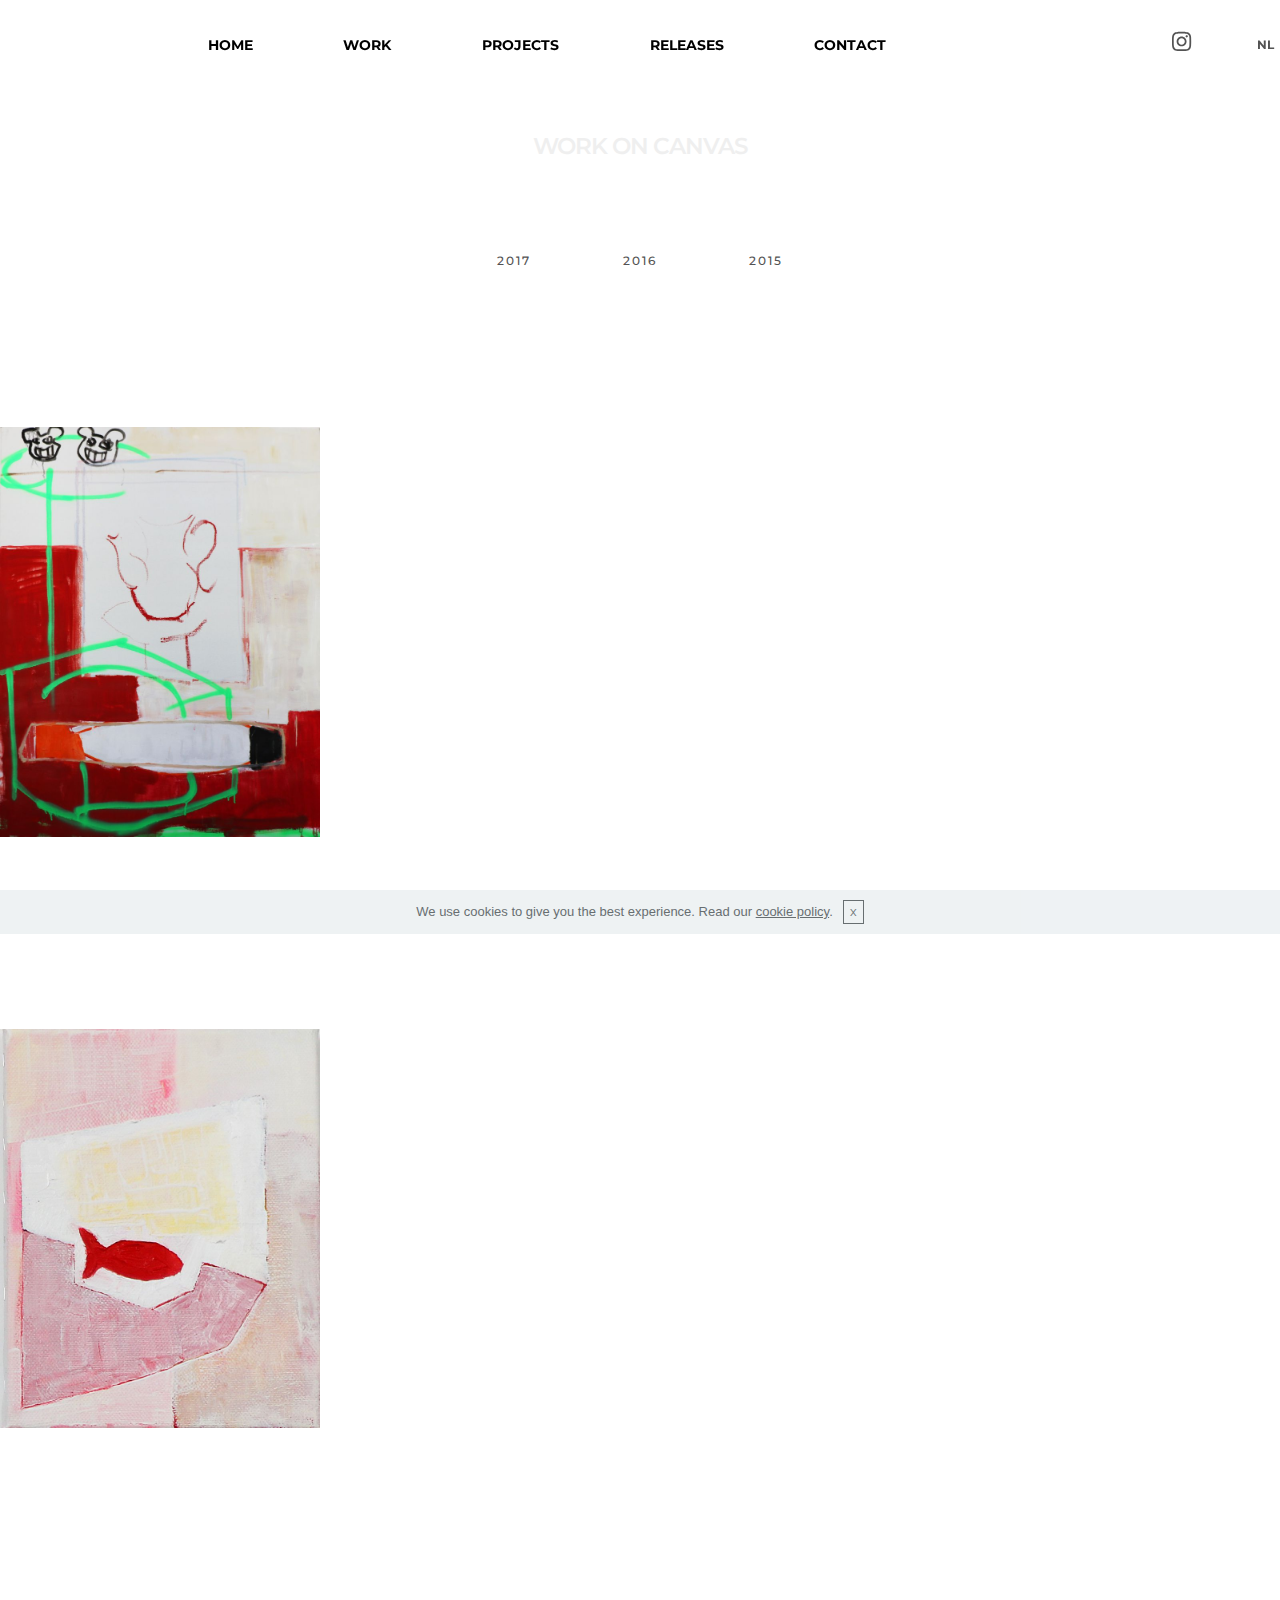
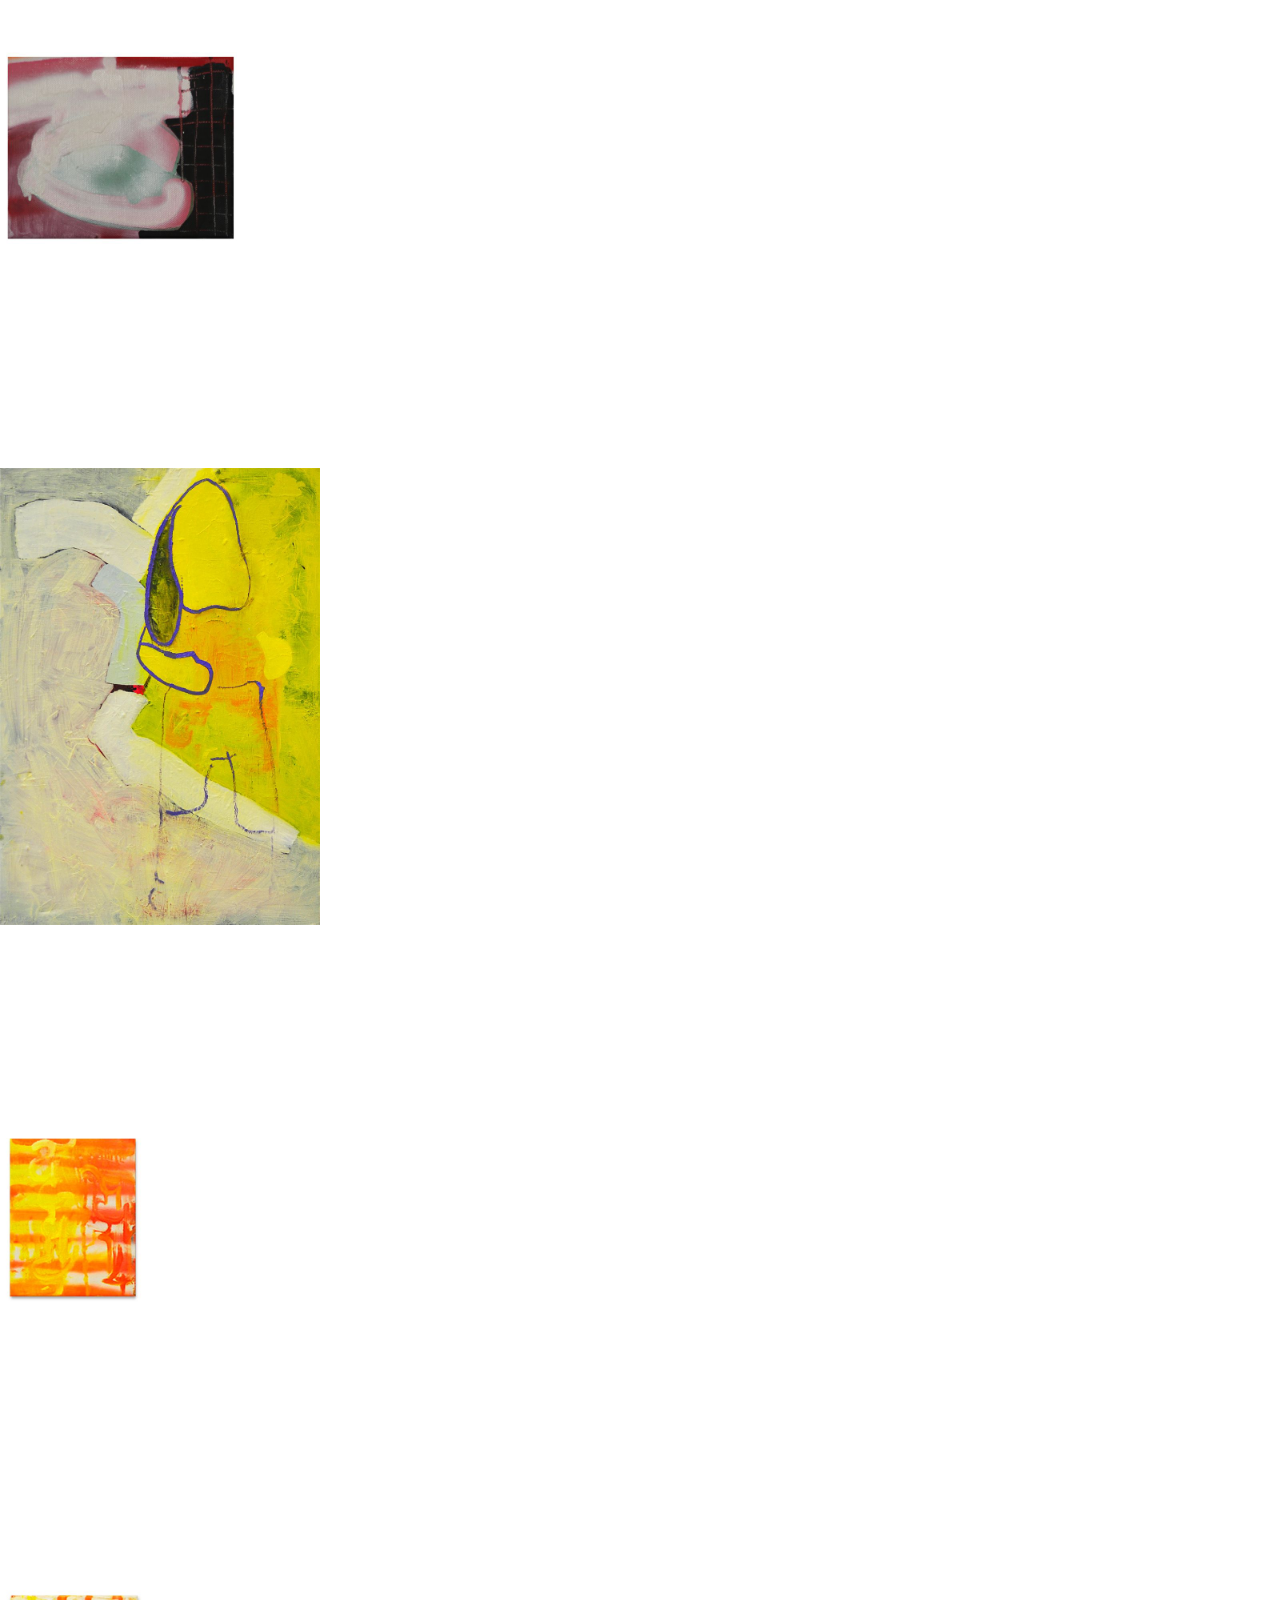
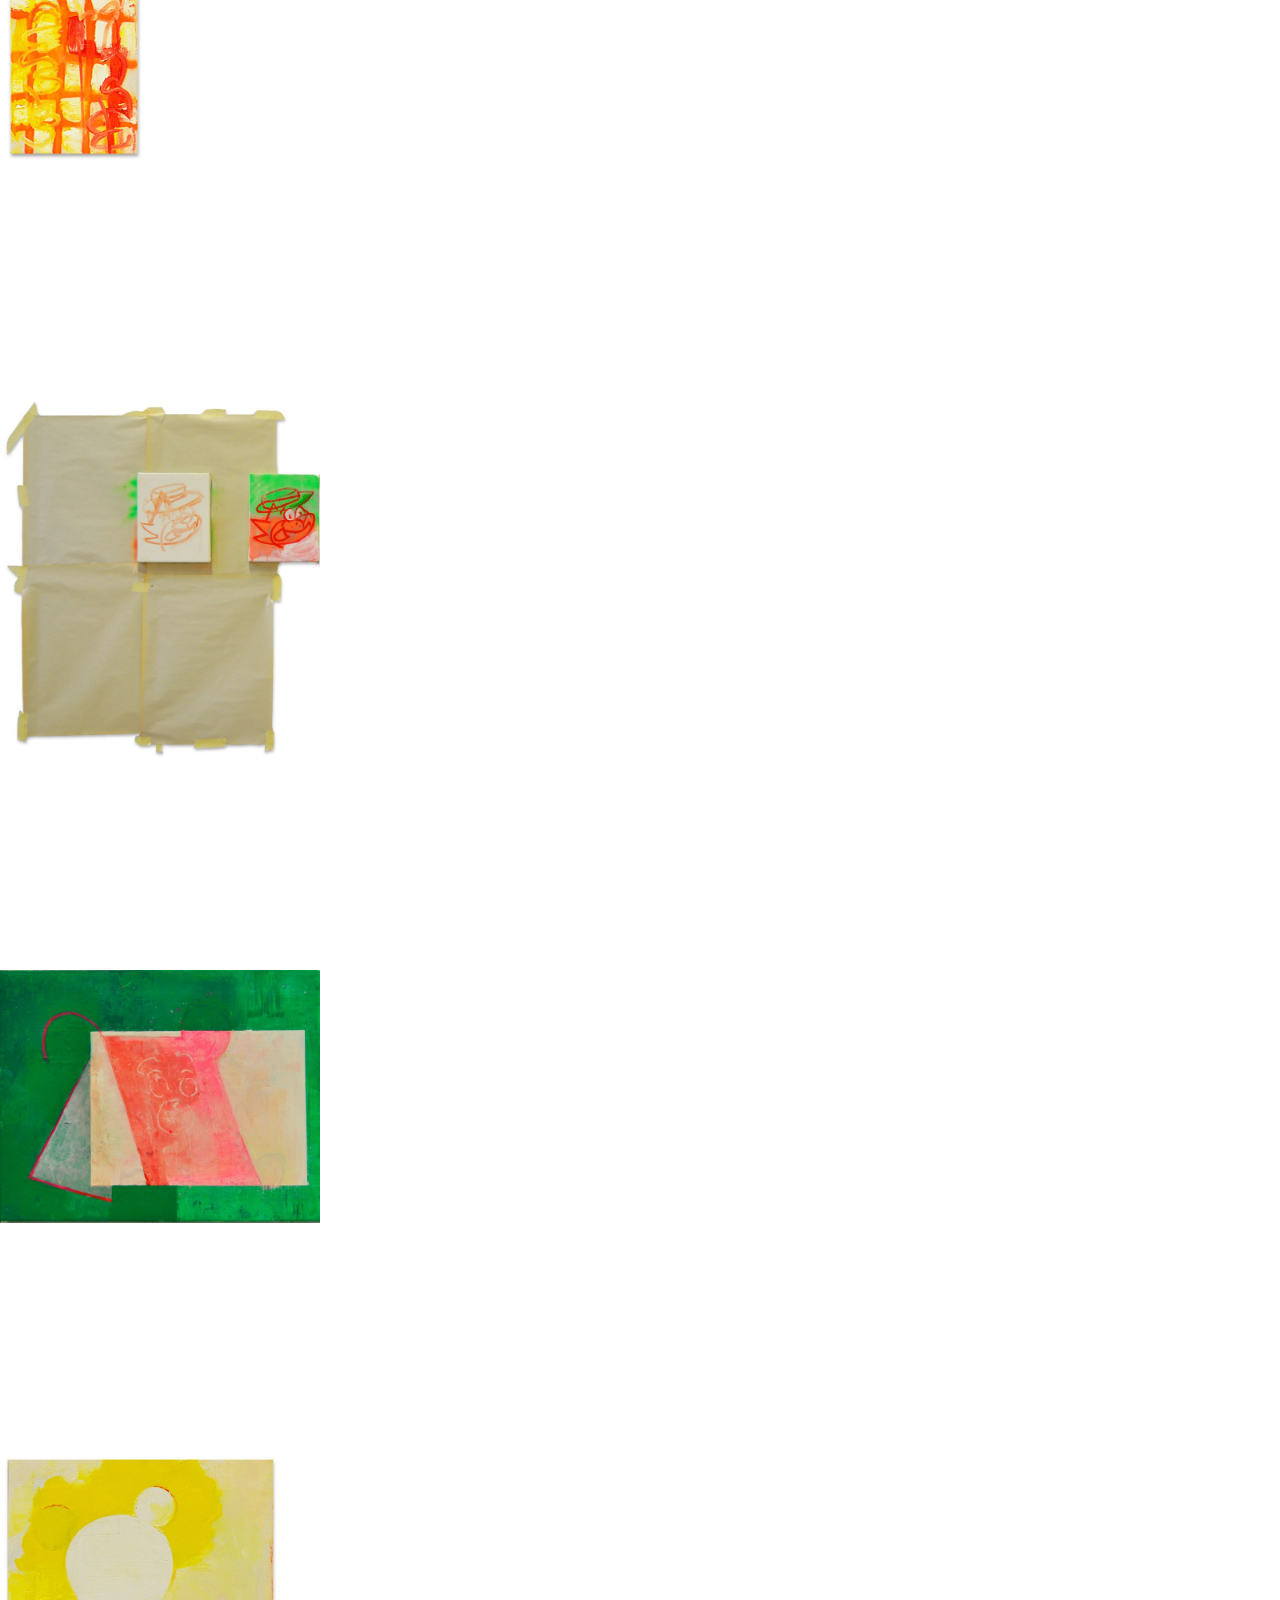
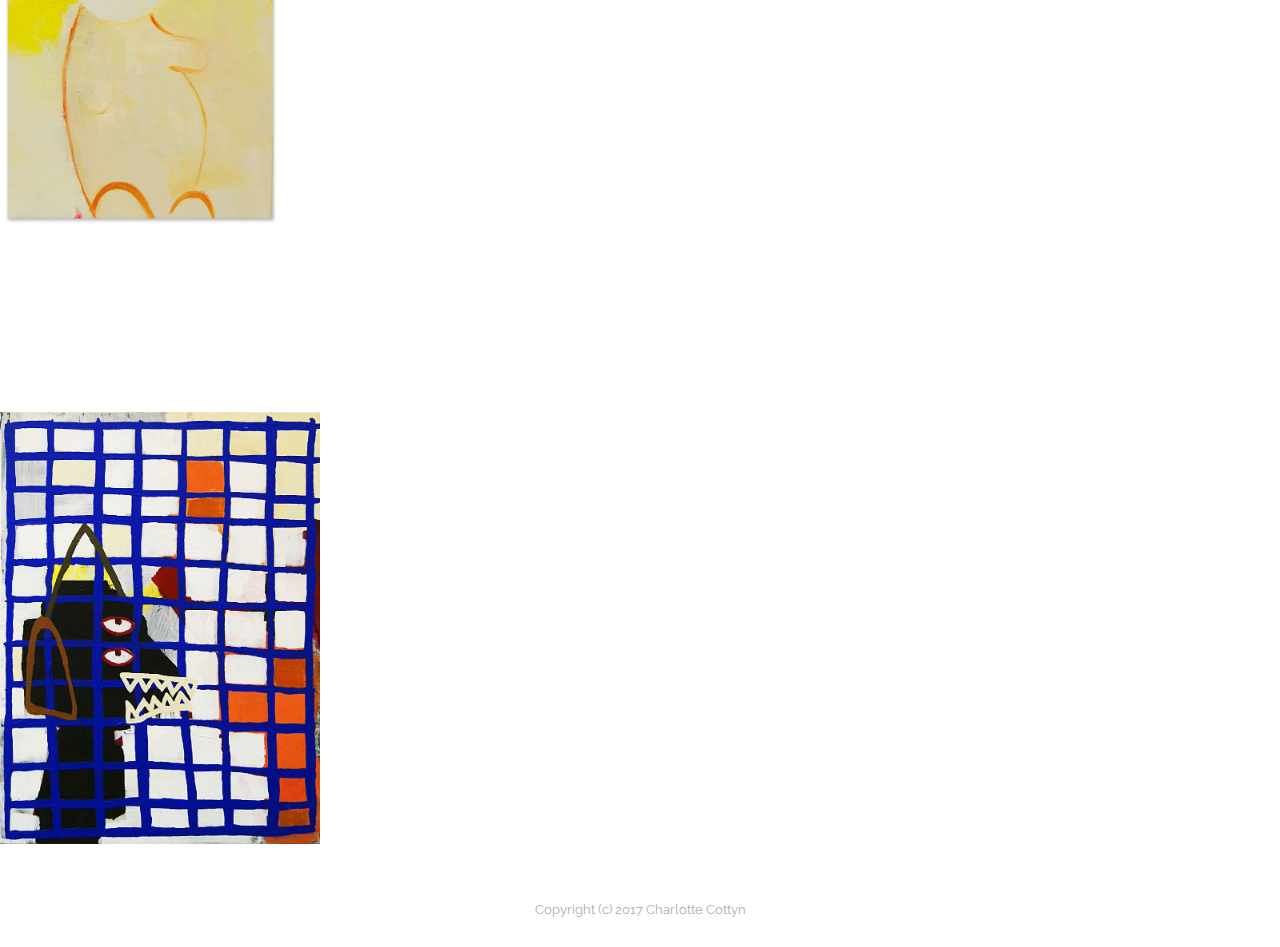
<file: workoncanvas.html>
<!DOCTYPE html>
<html>
<head>
  <!-- Site made with Mobirise Website Builder v3.12.1, https://mobirise.com -->
  <meta charset="UTF-8">
  <meta http-equiv="X-UA-Compatible" content="IE=edge">
  <meta name="generator" content="Mobirise v3.12.1, mobirise.com">
  <meta name="viewport" content="width=device-width, initial-scale=1">
  <link rel="shortcut icon" href="assets/images/logo.png" type="image/x-icon">
  <meta name="description" content="Site Creator Description">
  <title>Site Creator Title</title>
  <link rel="stylesheet" href="https://fonts.googleapis.com/css?family=Lora:400,700,400italic,700italic&amp;subset=latin">
  <link rel="stylesheet" href="https://fonts.googleapis.com/css?family=Montserrat:400,700">
  <link rel="stylesheet" href="https://fonts.googleapis.com/css?family=Raleway:100,100i,200,200i,300,300i,400,400i,500,500i,600,600i,700,700i,800,800i,900,900i">
  <link rel="stylesheet" href="assets/bootstrap-material-design-font/css/material.css">
  <link rel="stylesheet" href="assets/et-line-font-plugin/style.css">
  <link rel="stylesheet" href="assets/tether/tether.min.css">
  <link rel="stylesheet" href="assets/bootstrap/css/bootstrap.min.css">
  <link rel="stylesheet" href="assets/animate.css/animate.min.css">
  <link rel="stylesheet" href="assets/dropdown/css/style.css">
  <link rel="stylesheet" href="assets/socicon/css/styles.css">
  <link rel="stylesheet" href="assets/theme/css/style.css">
  <link rel="stylesheet" href="assets/mobirise-gallery/style.css">
  <link rel="stylesheet" href="assets/mobirise/css/mbr-additional.css" type="text/css">
  
  
  
</head>
<body>

<!-- Google Analytics -->
<script>
  (function(i,s,o,g,r,a,m){i['GoogleAnalyticsObject']=r;i[r]=i[r]||function(){
  (i[r].q=i[r].q||[]).push(arguments)},i[r].l=1*new Date();a=s.createElement(o),
  m=s.getElementsByTagName(o)[0];a.async=1;a.src=g;m.parentNode.insertBefore(a,m)
  })(window,document,'script','https://www.google-analytics.com/analytics.js','ga');

  ga('create', 'UA-99039458-1', 'auto');
  ga('send', 'pageview');

</script>
<!-- /Google Analytics -->


<section id="ext_menu-24">

    <nav class="navbar navbar-dropdown navbar-fixed-top">
        <div class="container">

            <div class="mbr-table">
                <div class="mbr-table-cell">

                    <div class="navbar-brand">
                        
                        <a class="navbar-caption" href="https://mobirise.com">MOBIRISE</a>
                    </div>

                </div>
                <div class="mbr-table-cell">

                    <button class="navbar-toggler pull-xs-right hidden-md-up" type="button" data-toggle="collapse" data-target="#exCollapsingNavbar">
                        <div class="hamburger-icon"></div>
                    </button>

                    <ul class="nav-dropdown collapse pull-xs-right nav navbar-nav navbar-toggleable-sm" id="exCollapsingNavbar"><li class="nav-item dropdown"><a class="nav-link link" href="index.html" aria-expanded="false">HOME</a></li><li class="nav-item"><a class="nav-link link" href="https://mobirise.com/" aria-expanded="false"></a></li><li class="nav-item"><a class="nav-link link" href="work.html">WORK</a></li><li class="nav-item"><a class="nav-link link" href="https://mobirise.com/"></a></li><li class="nav-item"><a class="nav-link link" href="projects.html">PROJECTS</a></li><li class="nav-item"><a class="nav-link link" href="https://mobirise.com/"></a></li><li class="nav-item"><a class="nav-link link" href="Releases.html">RELEASES</a></li><li class="nav-item"><a class="nav-link link" href="https://mobirise.com/"></a></li><li class="nav-item"><a class="nav-link link" href="contact.html">CONTACT</a></li><li class="nav-item"><a class="nav-link link" href="contact.html"></a></li><li class="nav-item"><a class="nav-link link" href="contact.html"></a></li><li class="nav-item"><a class="nav-link link" href="contact.html"></a></li><li class="nav-item"><a class="nav-link link" href="contact.html"></a></li><li class="nav-item"><a class="nav-link link" href="contact.html"></a></li><li class="nav-item nav-btn"><a class="nav-link btn btn-white" href="https://www.instagram.com/cocoharlet/"><span class="socicon socicon-instagram mbr-iconfont mbr-iconfont-btn"></span></a></li><li class="nav-item nav-btn"><a class="nav-link btn btn-white" href="http://charlottecottyn.github.io/publicatie08/">NL</a></li></ul>
                    <button hidden="" class="navbar-toggler navbar-close" type="button" data-toggle="collapse" data-target="#exCollapsingNavbar">
                        <div class="close-icon"></div>
                    </button>

                </div>
            </div>

        </div>
    </nav>

</section>

<section class="engine"><a rel="external" href="https://mobirise.com">mobirise.com</a></section><section class="mbr-section mbr-section__container mbr-after-navbar" id="buttons1-14" style="background-color: rgb(255, 255, 255); padding-top: 20px; padding-bottom: 0px;">

    <div class="container">
        <div class="row">
            <div class="col-xs-12">
                <div class="text-xs-center"><a class="btn btn-white" href="index.html">HOME</a>  <a class="btn btn-white" href="work.html">WORK</a> <a class="btn btn-white" href="projects.html">PROJECTS</a> <a class="btn btn-white" href="Releases.html">RELEASES</a> <a class="btn btn-white" href="contact.html">CONTACT</a> </div>
            </div>
        </div>
    </div>

</section>

<section class="mbr-section mbr-section__container article" id="header3-13" style="background-color: rgb(255, 255, 255); padding-top: 60px; padding-bottom: 20px;">
    <div class="container">
        <div class="row">
            <div class="col-xs-12">
                <h3 class="mbr-section-title display-2">WORK ON CANVAS</h3>
                
            </div>
        </div>
    </div>
</section>

<section class="mbr-section mbr-section__container" id="buttons1-1v" style="background-color: rgb(255, 255, 255); padding-top: 60px; padding-bottom: 40px;">

    <div class="container">
        <div class="row">
            <div class="col-xs-12">
                <div class="text-xs-center"><a class="btn btn-white" href="workoncanvas.html#gallery2-29">2017</a> <a class="btn btn-white" href="workoncanvas.html#gallery4-1w">2016</a> <a class="btn btn-white" href="workoncanvas.html#gallery4-1x">2015</a> </div>
            </div>
        </div>
    </div>

</section>

<section class="mbr-gallery mbr-section mbr-section-nopadding mbr-slider-carousel" id="gallery2-29" data-filter="false" style="padding-top: 6rem; padding-bottom: 6rem;">
    <!-- Filter -->
    

    <!-- Gallery -->
    <div class="mbr-gallery-row">
        <div class=" mbr-gallery-layout-default">
            <div>
                <div>
                    <div class="mbr-gallery-item mbr-gallery-item__mobirise3 mbr-gallery-item--p0" data-tags="Animated" data-video-url="false">
                        <div href="#lb-gallery2-29" data-slide-to="0" data-toggle="modal">
                            
                            

                            <img alt="" src="assets/images/img-1-800x1025.jpg">
                            
                            <span class="icon-focus"></span>
                            
                        </div>
                    </div>
                </div>
            </div>
            <div class="clearfix"></div>
        </div>
    </div>

    <!-- Lightbox -->
    <div data-app-prevent-settings="" class="mbr-slider modal fade carousel slide" tabindex="-1" data-keyboard="true" data-interval="false" id="lb-gallery2-29">
        <div class="modal-dialog">
            <div class="modal-content">
                <div class="modal-body">
                    <ol class="carousel-indicators">
                        <li data-app-prevent-settings="" data-target="#lb-gallery2-29" class=" active" data-slide-to="0"></li>
                    </ol>
                    <div class="carousel-inner">
                        <div class="carousel-item active">
                            <img alt="" src="assets/images/img-1.jpg">
                        </div>
                    </div>
                    <a class="left carousel-control" role="button" data-slide="prev" href="#lb-gallery2-29">
                        <span class="icon-prev" aria-hidden="true"></span>
                        <span class="sr-only">Previous</span>
                    </a>
                    <a class="right carousel-control" role="button" data-slide="next" href="#lb-gallery2-29">
                        <span class="icon-next" aria-hidden="true"></span>
                        <span class="sr-only">Next</span>
                    </a>

                    <a class="close" href="#" role="button" data-dismiss="modal">
                        <span aria-hidden="true">×</span>
                        <span class="sr-only">Close</span>
                    </a>
                </div>
            </div>
        </div>
    </div>
</section>

<section class="mbr-gallery mbr-section mbr-section-nopadding mbr-slider-carousel" id="gallery2-2b" data-filter="false" style="padding-top: 6rem; padding-bottom: 6rem;">
    <!-- Filter -->
    

    <!-- Gallery -->
    <div class="mbr-gallery-row">
        <div class=" mbr-gallery-layout-default">
            <div>
                <div>
                    <div class="mbr-gallery-item mbr-gallery-item__mobirise3 mbr-gallery-item--p0" data-tags="Animated" data-video-url="false">
                        <div href="#lb-gallery2-2b" data-slide-to="0" data-toggle="modal">
                            
                            

                            <img alt="" src="assets/images/img-2-800x999.jpg">
                            
                            <span class="icon-focus"></span>
                            
                        </div>
                    </div>
                </div>
            </div>
            <div class="clearfix"></div>
        </div>
    </div>

    <!-- Lightbox -->
    <div data-app-prevent-settings="" class="mbr-slider modal fade carousel slide" tabindex="-1" data-keyboard="true" data-interval="false" id="lb-gallery2-2b">
        <div class="modal-dialog">
            <div class="modal-content">
                <div class="modal-body">
                    <ol class="carousel-indicators">
                        <li data-app-prevent-settings="" data-target="#lb-gallery2-2b" class=" active" data-slide-to="0"></li>
                    </ol>
                    <div class="carousel-inner">
                        <div class="carousel-item active">
                            <img alt="" src="assets/images/img-2.jpg">
                        </div>
                    </div>
                    <a class="left carousel-control" role="button" data-slide="prev" href="#lb-gallery2-2b">
                        <span class="icon-prev" aria-hidden="true"></span>
                        <span class="sr-only">Previous</span>
                    </a>
                    <a class="right carousel-control" role="button" data-slide="next" href="#lb-gallery2-2b">
                        <span class="icon-next" aria-hidden="true"></span>
                        <span class="sr-only">Next</span>
                    </a>

                    <a class="close" href="#" role="button" data-dismiss="modal">
                        <span aria-hidden="true">×</span>
                        <span class="sr-only">Close</span>
                    </a>
                </div>
            </div>
        </div>
    </div>
</section>

<section class="mbr-gallery mbr-section mbr-section-nopadding mbr-slider-carousel" id="gallery2-2c" data-filter="false" style="padding-top: 6rem; padding-bottom: 6rem;">
    <!-- Filter -->
    

    <!-- Gallery -->
    <div class="mbr-gallery-row">
        <div class=" mbr-gallery-layout-default">
            <div>
                <div>
                    <div class="mbr-gallery-item mbr-gallery-item__mobirise3 mbr-gallery-item--p0" data-tags="Animated" data-video-url="false">
                        <div href="#lb-gallery2-2c" data-slide-to="0" data-toggle="modal">
                            
                            

                            <img alt="" src="assets/images/untitled-15-800x640.jpg">
                            
                            <span class="icon-focus"></span>
                            
                        </div>
                    </div>
                </div>
            </div>
            <div class="clearfix"></div>
        </div>
    </div>

    <!-- Lightbox -->
    <div data-app-prevent-settings="" class="mbr-slider modal fade carousel slide" tabindex="-1" data-keyboard="true" data-interval="false" id="lb-gallery2-2c">
        <div class="modal-dialog">
            <div class="modal-content">
                <div class="modal-body">
                    <ol class="carousel-indicators">
                        <li data-app-prevent-settings="" data-target="#lb-gallery2-2c" class=" active" data-slide-to="0"></li>
                    </ol>
                    <div class="carousel-inner">
                        <div class="carousel-item active">
                            <img alt="" src="assets/images/untitled-15.jpg">
                        </div>
                    </div>
                    <a class="left carousel-control" role="button" data-slide="prev" href="#lb-gallery2-2c">
                        <span class="icon-prev" aria-hidden="true"></span>
                        <span class="sr-only">Previous</span>
                    </a>
                    <a class="right carousel-control" role="button" data-slide="next" href="#lb-gallery2-2c">
                        <span class="icon-next" aria-hidden="true"></span>
                        <span class="sr-only">Next</span>
                    </a>

                    <a class="close" href="#" role="button" data-dismiss="modal">
                        <span aria-hidden="true">×</span>
                        <span class="sr-only">Close</span>
                    </a>
                </div>
            </div>
        </div>
    </div>
</section>

<section class="mbr-gallery mbr-section mbr-section-nopadding mbr-slider-carousel" id="gallery4-1u" data-filter="false" style="padding-top: 6rem; padding-bottom: 0rem;">
    <!-- Filter -->
    

    <!-- Gallery -->
    <div class="mbr-gallery-row">
        <div class=" mbr-gallery-layout-default">
            <div>
                <div>
                    <div class="mbr-gallery-item mbr-gallery-item__mobirise3 mbr-gallery-item--p0" data-tags="Awesome" data-video-url="false">
                        <div href="#lb-gallery4-1u" data-slide-to="0" data-toggle="modal">
                            
                            

                            <img alt="" src="assets/images/dsc0048-1-800x1142.jpg">
                            
                            <span class="icon-focus"></span>
                            
                        </div>
                    </div>
                </div>
            </div>
            <div class="clearfix"></div>
        </div>
    </div>

    <!-- Lightbox -->
    <div data-app-prevent-settings="" class="mbr-slider modal fade carousel slide" tabindex="-1" data-keyboard="true" data-interval="false" id="lb-gallery4-1u">
        <div class="modal-dialog">
            <div class="modal-content">
                <div class="modal-body">
                    <ol class="carousel-indicators">
                        <li data-app-prevent-settings="" data-target="#lb-gallery4-1u" class=" active" data-slide-to="0"></li>
                    </ol>
                    <div class="carousel-inner">
                        <div class="carousel-item active">
                            <img alt="" src="assets/images/dsc0048-1.jpg">
                        </div>
                    </div>
                    <a class="left carousel-control" role="button" data-slide="prev" href="#lb-gallery4-1u">
                        <span class="icon-prev" aria-hidden="true"></span>
                        <span class="sr-only">Previous</span>
                    </a>
                    <a class="right carousel-control" role="button" data-slide="next" href="#lb-gallery4-1u">
                        <span class="icon-next" aria-hidden="true"></span>
                        <span class="sr-only">Next</span>
                    </a>

                    <a class="close" href="#" role="button" data-dismiss="modal">
                        <span aria-hidden="true">×</span>
                        <span class="sr-only">Close</span>
                    </a>
                </div>
            </div>
        </div>
    </div>
</section>

<section class="mbr-gallery mbr-section mbr-section-nopadding mbr-slider-carousel" id="gallery4-25" data-filter="false" style="padding-top: 4.5rem; padding-bottom: 0rem;">
    <!-- Filter -->
    

    <!-- Gallery -->
    <div class="mbr-gallery-row">
        <div class=" mbr-gallery-layout-default">
            <div>
                <div>
                    <div class="mbr-gallery-item mbr-gallery-item__mobirise3 mbr-gallery-item--p0" data-tags="Animated" data-video-url="false">
                        <div href="#lb-gallery4-25" data-slide-to="0" data-toggle="modal">
                            
                            

                            <img alt="" src="assets/images/untitled-9-800x1131.jpg">
                            
                            <span class="icon-focus"></span>
                            
                        </div>
                    </div>
                </div>
            </div>
            <div class="clearfix"></div>
        </div>
    </div>

    <!-- Lightbox -->
    <div data-app-prevent-settings="" class="mbr-slider modal fade carousel slide" tabindex="-1" data-keyboard="true" data-interval="false" id="lb-gallery4-25">
        <div class="modal-dialog">
            <div class="modal-content">
                <div class="modal-body">
                    <ol class="carousel-indicators">
                        <li data-app-prevent-settings="" data-target="#lb-gallery4-25" class=" active" data-slide-to="0"></li>
                    </ol>
                    <div class="carousel-inner">
                        <div class="carousel-item active">
                            <img alt="" src="assets/images/untitled-9.jpg">
                        </div>
                    </div>
                    <a class="left carousel-control" role="button" data-slide="prev" href="#lb-gallery4-25">
                        <span class="icon-prev" aria-hidden="true"></span>
                        <span class="sr-only">Previous</span>
                    </a>
                    <a class="right carousel-control" role="button" data-slide="next" href="#lb-gallery4-25">
                        <span class="icon-next" aria-hidden="true"></span>
                        <span class="sr-only">Next</span>
                    </a>

                    <a class="close" href="#" role="button" data-dismiss="modal">
                        <span aria-hidden="true">×</span>
                        <span class="sr-only">Close</span>
                    </a>
                </div>
            </div>
        </div>
    </div>
</section>

<section class="mbr-gallery mbr-section mbr-section-nopadding mbr-slider-carousel" id="gallery4-26" data-filter="false" style="padding-top: 0rem; padding-bottom: 0rem;">
    <!-- Filter -->
    

    <!-- Gallery -->
    <div class="mbr-gallery-row">
        <div class=" mbr-gallery-layout-default">
            <div>
                <div>
                    <div class="mbr-gallery-item mbr-gallery-item__mobirise3 mbr-gallery-item--p0" data-tags="Animated" data-video-url="false">
                        <div href="#lb-gallery4-26" data-slide-to="0" data-toggle="modal">
                            
                            

                            <img alt="" src="assets/images/untitled-10-800x1131.jpg">
                            
                            <span class="icon-focus"></span>
                            
                        </div>
                    </div>
                </div>
            </div>
            <div class="clearfix"></div>
        </div>
    </div>

    <!-- Lightbox -->
    <div data-app-prevent-settings="" class="mbr-slider modal fade carousel slide" tabindex="-1" data-keyboard="true" data-interval="false" id="lb-gallery4-26">
        <div class="modal-dialog">
            <div class="modal-content">
                <div class="modal-body">
                    <ol class="carousel-indicators">
                        <li data-app-prevent-settings="" data-target="#lb-gallery4-26" class=" active" data-slide-to="0"></li>
                    </ol>
                    <div class="carousel-inner">
                        <div class="carousel-item active">
                            <img alt="" src="assets/images/untitled-10.jpg">
                        </div>
                    </div>
                    <a class="left carousel-control" role="button" data-slide="prev" href="#lb-gallery4-26">
                        <span class="icon-prev" aria-hidden="true"></span>
                        <span class="sr-only">Previous</span>
                    </a>
                    <a class="right carousel-control" role="button" data-slide="next" href="#lb-gallery4-26">
                        <span class="icon-next" aria-hidden="true"></span>
                        <span class="sr-only">Next</span>
                    </a>

                    <a class="close" href="#" role="button" data-dismiss="modal">
                        <span aria-hidden="true">×</span>
                        <span class="sr-only">Close</span>
                    </a>
                </div>
            </div>
        </div>
    </div>
</section>

<section class="mbr-gallery mbr-section mbr-section-nopadding mbr-slider-carousel" id="gallery4-27" data-filter="false" style="padding-top: 3rem; padding-bottom: 6rem;">
    <!-- Filter -->
    

    <!-- Gallery -->
    <div class="mbr-gallery-row">
        <div class=" mbr-gallery-layout-default">
            <div>
                <div>
                    <div class="mbr-gallery-item mbr-gallery-item__mobirise3 mbr-gallery-item--p0" data-tags="Animated" data-video-url="false">
                        <div href="#lb-gallery4-27" data-slide-to="0" data-toggle="modal">
                            
                            

                            <img alt="" src="assets/images/untitled-12-800x1131.jpg">
                            
                            <span class="icon-focus"></span>
                            
                        </div>
                    </div>
                </div>
            </div>
            <div class="clearfix"></div>
        </div>
    </div>

    <!-- Lightbox -->
    <div data-app-prevent-settings="" class="mbr-slider modal fade carousel slide" tabindex="-1" data-keyboard="true" data-interval="false" id="lb-gallery4-27">
        <div class="modal-dialog">
            <div class="modal-content">
                <div class="modal-body">
                    <ol class="carousel-indicators">
                        <li data-app-prevent-settings="" data-target="#lb-gallery4-27" class=" active" data-slide-to="0"></li>
                    </ol>
                    <div class="carousel-inner">
                        <div class="carousel-item active">
                            <img alt="" src="assets/images/untitled-12.jpg">
                        </div>
                    </div>
                    <a class="left carousel-control" role="button" data-slide="prev" href="#lb-gallery4-27">
                        <span class="icon-prev" aria-hidden="true"></span>
                        <span class="sr-only">Previous</span>
                    </a>
                    <a class="right carousel-control" role="button" data-slide="next" href="#lb-gallery4-27">
                        <span class="icon-next" aria-hidden="true"></span>
                        <span class="sr-only">Next</span>
                    </a>

                    <a class="close" href="#" role="button" data-dismiss="modal">
                        <span aria-hidden="true">×</span>
                        <span class="sr-only">Close</span>
                    </a>
                </div>
            </div>
        </div>
    </div>
</section>

<section class="mbr-gallery mbr-section mbr-section-nopadding mbr-slider-carousel" id="gallery4-28" data-filter="false" style="padding-top: 4.5rem; padding-bottom: 6rem;">
    <!-- Filter -->
    

    <!-- Gallery -->
    <div class="mbr-gallery-row">
        <div class=" mbr-gallery-layout-default">
            <div>
                <div>
                    <div class="mbr-gallery-item mbr-gallery-item__mobirise3 mbr-gallery-item--p0" data-tags="Animated" data-video-url="false">
                        <div href="#lb-gallery4-28" data-slide-to="0" data-toggle="modal">
                            
                            

                            <img alt="" src="assets/images/dsc0049-800x632.jpg">
                            
                            <span class="icon-focus"></span>
                            
                        </div>
                    </div>
                </div>
            </div>
            <div class="clearfix"></div>
        </div>
    </div>

    <!-- Lightbox -->
    <div data-app-prevent-settings="" class="mbr-slider modal fade carousel slide" tabindex="-1" data-keyboard="true" data-interval="false" id="lb-gallery4-28">
        <div class="modal-dialog">
            <div class="modal-content">
                <div class="modal-body">
                    <ol class="carousel-indicators">
                        <li data-app-prevent-settings="" data-target="#lb-gallery4-28" class=" active" data-slide-to="0"></li>
                    </ol>
                    <div class="carousel-inner">
                        <div class="carousel-item active">
                            <img alt="" src="assets/images/dsc0049.jpg">
                        </div>
                    </div>
                    <a class="left carousel-control" role="button" data-slide="prev" href="#lb-gallery4-28">
                        <span class="icon-prev" aria-hidden="true"></span>
                        <span class="sr-only">Previous</span>
                    </a>
                    <a class="right carousel-control" role="button" data-slide="next" href="#lb-gallery4-28">
                        <span class="icon-next" aria-hidden="true"></span>
                        <span class="sr-only">Next</span>
                    </a>

                    <a class="close" href="#" role="button" data-dismiss="modal">
                        <span aria-hidden="true">×</span>
                        <span class="sr-only">Close</span>
                    </a>
                </div>
            </div>
        </div>
    </div>
</section>

<section class="mbr-gallery mbr-section mbr-section-nopadding mbr-slider-carousel" id="gallery4-1w" data-filter="false" style="padding-top: 6rem; padding-bottom: 3rem;">
    <!-- Filter -->
    

    <!-- Gallery -->
    <div class="mbr-gallery-row">
        <div class=" mbr-gallery-layout-default">
            <div>
                <div>
                    <div class="mbr-gallery-item mbr-gallery-item__mobirise3 mbr-gallery-item--p0" data-tags="Responsive" data-video-url="false">
                        <div href="#lb-gallery4-1w" data-slide-to="0" data-toggle="modal">
                            
                            

                            <img alt="" src="assets/images/untitled-13-800x1131.jpg">
                            
                            <span class="icon-focus"></span>
                            
                        </div>
                    </div>
                </div>
            </div>
            <div class="clearfix"></div>
        </div>
    </div>

    <!-- Lightbox -->
    <div data-app-prevent-settings="" class="mbr-slider modal fade carousel slide" tabindex="-1" data-keyboard="true" data-interval="false" id="lb-gallery4-1w">
        <div class="modal-dialog">
            <div class="modal-content">
                <div class="modal-body">
                    <ol class="carousel-indicators">
                        <li data-app-prevent-settings="" data-target="#lb-gallery4-1w" class=" active" data-slide-to="0"></li>
                    </ol>
                    <div class="carousel-inner">
                        <div class="carousel-item active">
                            <img alt="" src="assets/images/untitled-13.jpg">
                        </div>
                    </div>
                    <a class="left carousel-control" role="button" data-slide="prev" href="#lb-gallery4-1w">
                        <span class="icon-prev" aria-hidden="true"></span>
                        <span class="sr-only">Previous</span>
                    </a>
                    <a class="right carousel-control" role="button" data-slide="next" href="#lb-gallery4-1w">
                        <span class="icon-next" aria-hidden="true"></span>
                        <span class="sr-only">Next</span>
                    </a>

                    <a class="close" href="#" role="button" data-dismiss="modal">
                        <span aria-hidden="true">×</span>
                        <span class="sr-only">Close</span>
                    </a>
                </div>
            </div>
        </div>
    </div>
</section>

<section class="mbr-gallery mbr-section mbr-section-nopadding mbr-slider-carousel" id="gallery4-1x" data-filter="false" style="padding-top: 6rem; padding-bottom: 0rem;">
    <!-- Filter -->
    

    <!-- Gallery -->
    <div class="mbr-gallery-row">
        <div class=" mbr-gallery-layout-default">
            <div>
                <div>
                    <div class="mbr-gallery-item mbr-gallery-item__mobirise3 mbr-gallery-item--p0" data-tags="Awesome" data-video-url="false">
                        <div href="#lb-gallery4-1x" data-slide-to="0" data-toggle="modal">
                            
                            

                            <img alt="" src="assets/images/work4-1-800x1081.jpg">
                            
                            <span class="icon-focus"></span>
                            
                        </div>
                    </div>
                </div>
            </div>
            <div class="clearfix"></div>
        </div>
    </div>

    <!-- Lightbox -->
    <div data-app-prevent-settings="" class="mbr-slider modal fade carousel slide" tabindex="-1" data-keyboard="true" data-interval="false" id="lb-gallery4-1x">
        <div class="modal-dialog">
            <div class="modal-content">
                <div class="modal-body">
                    <ol class="carousel-indicators">
                        <li data-app-prevent-settings="" data-target="#lb-gallery4-1x" class=" active" data-slide-to="0"></li>
                    </ol>
                    <div class="carousel-inner">
                        <div class="carousel-item active">
                            <img alt="" src="assets/images/work4-1.jpg">
                        </div>
                    </div>
                    <a class="left carousel-control" role="button" data-slide="prev" href="#lb-gallery4-1x">
                        <span class="icon-prev" aria-hidden="true"></span>
                        <span class="sr-only">Previous</span>
                    </a>
                    <a class="right carousel-control" role="button" data-slide="next" href="#lb-gallery4-1x">
                        <span class="icon-next" aria-hidden="true"></span>
                        <span class="sr-only">Next</span>
                    </a>

                    <a class="close" href="#" role="button" data-dismiss="modal">
                        <span aria-hidden="true">×</span>
                        <span class="sr-only">Close</span>
                    </a>
                </div>
            </div>
        </div>
    </div>
</section>

<footer class="mbr-small-footer mbr-section mbr-section-nopadding" id="footer1-11" style="background-color: rgb(255, 255, 255); padding-top: 3.5rem; padding-bottom: 1.75rem;">
    
    <div class="container">
        <p class="text-xs-center">Copyright (c) 2017 Charlotte Cottyn</p>
    </div>
</footer>


  <script src="assets/web/assets/jquery/jquery.min.js"></script>
  <script src="assets/tether/tether.min.js"></script>
  <script src="assets/bootstrap/js/bootstrap.min.js"></script>
  <script src="assets/smooth-scroll/smooth-scroll.js"></script>
  <script src="assets/cookies-alert-plugin/cookies-alert-core.js"></script>
  <script src="assets/cookies-alert-plugin/cookies-alert-script.js"></script>
  <script src="assets/viewport-checker/jquery.viewportchecker.js"></script>
  <script src="assets/masonry/masonry.pkgd.min.js"></script>
  <script src="assets/imagesloaded/imagesloaded.pkgd.min.js"></script>
  <script src="assets/bootstrap-carousel-swipe/bootstrap-carousel-swipe.js"></script>
  <script src="assets/dropdown/js/script.min.js"></script>
  <script src="assets/touch-swipe/jquery.touch-swipe.min.js"></script>
  <script src="assets/theme/js/script.js"></script>
  <script src="assets/mobirise-gallery/player.min.js"></script>
  <script src="assets/mobirise-gallery/script.js"></script>
  
  
  <input name="animation" type="hidden">
  <input name="cookieData" type="hidden" data-cookie-text="We use cookies to give you the best experience. Read our <a href='privacy.html'>cookie policy</a>.">
  </body>
</html>
</file>
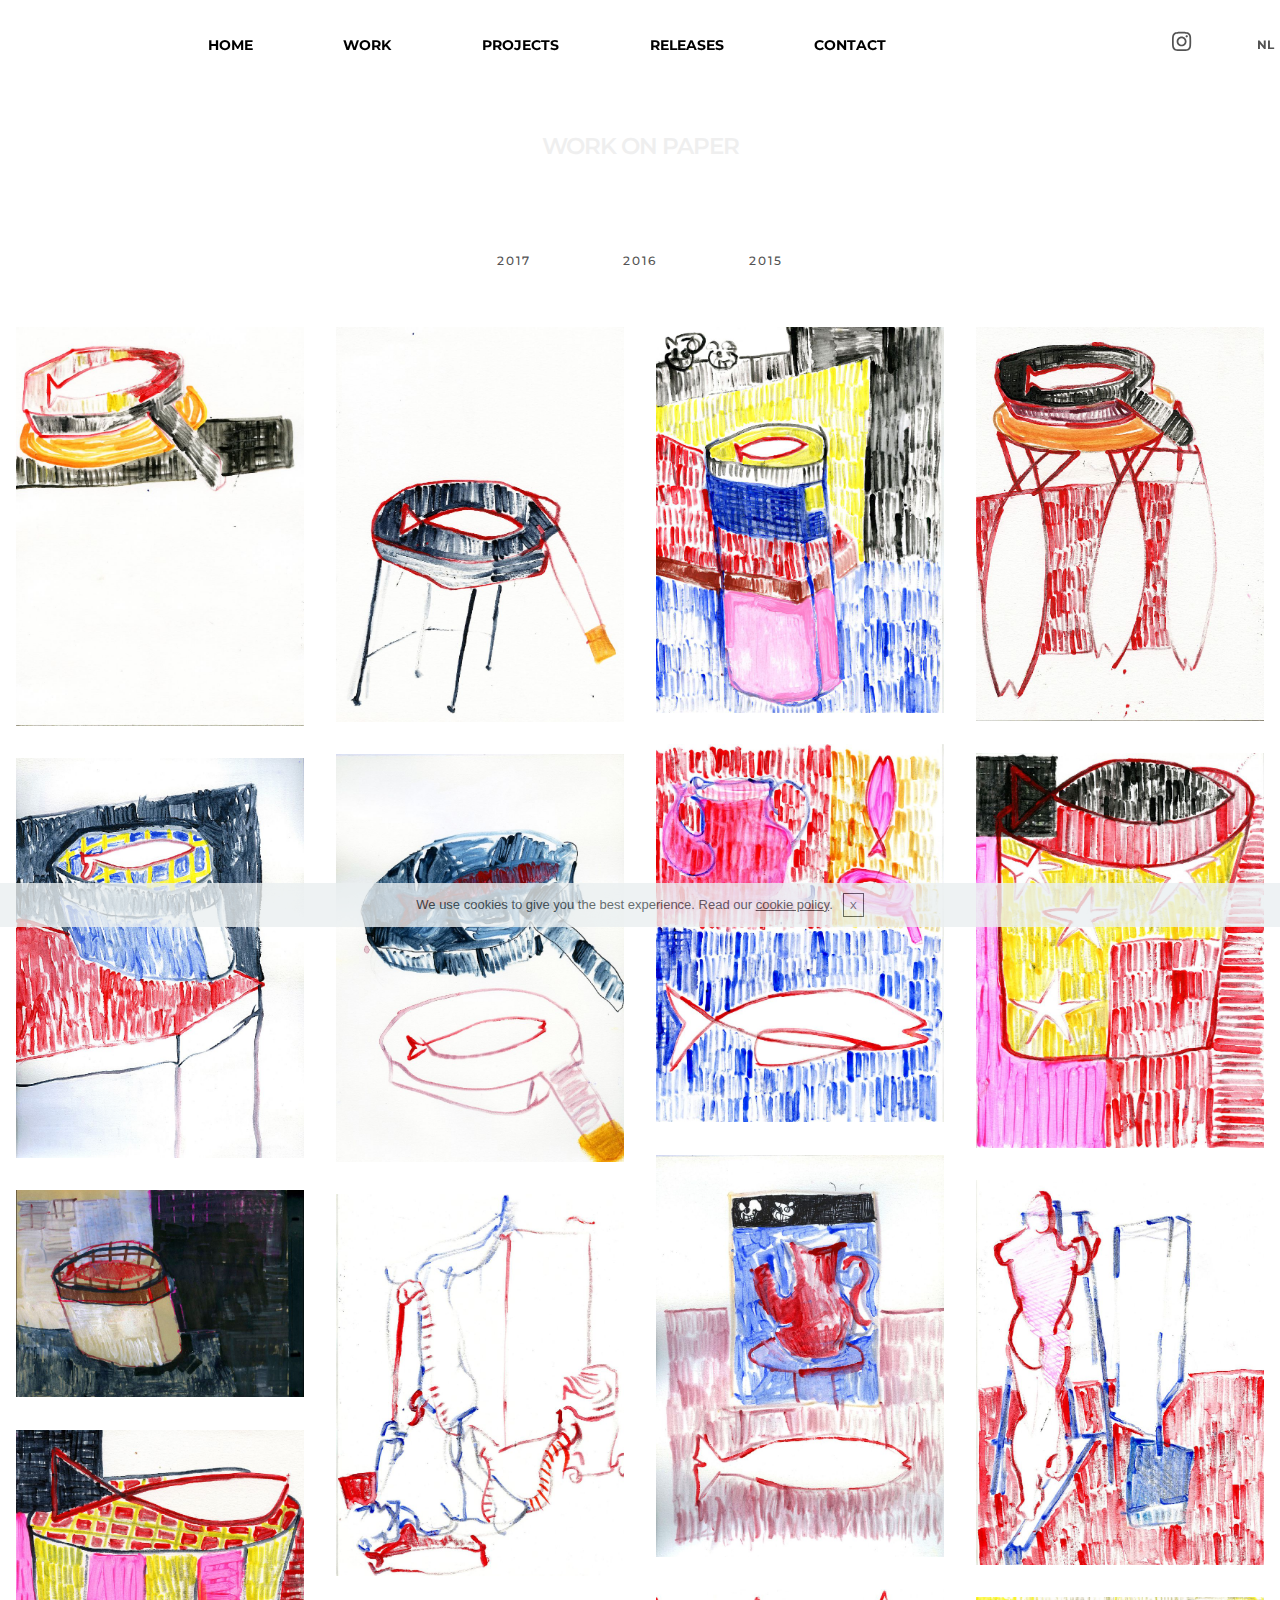
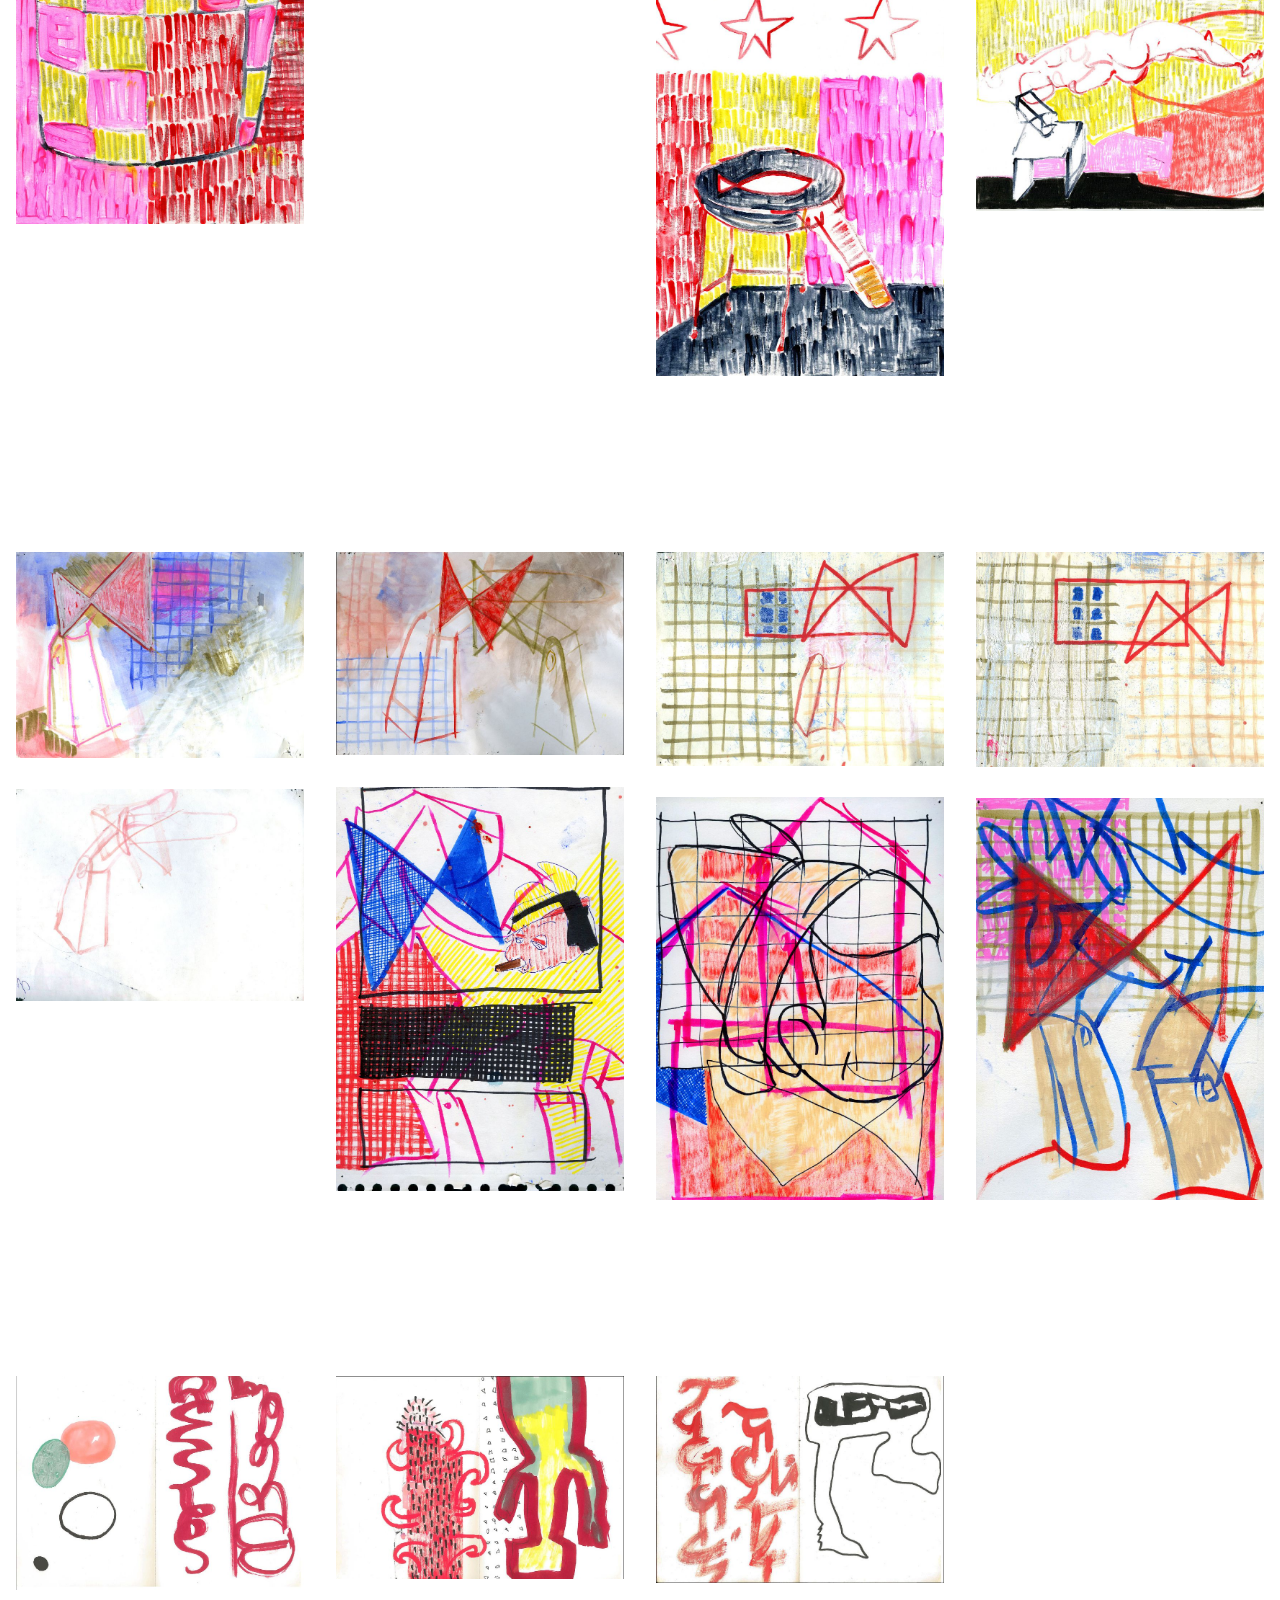
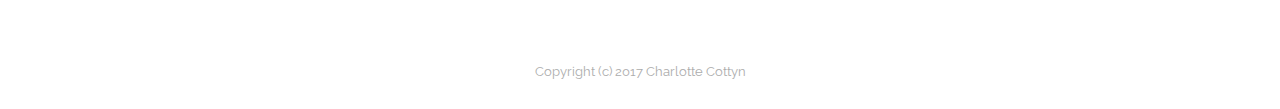
<file: workonpaper.html>
<!DOCTYPE html>
<html>
<head>
  <!-- Site made with Mobirise Website Builder v3.12.1, https://mobirise.com -->
  <meta charset="UTF-8">
  <meta http-equiv="X-UA-Compatible" content="IE=edge">
  <meta name="generator" content="Mobirise v3.12.1, mobirise.com">
  <meta name="viewport" content="width=device-width, initial-scale=1">
  <link rel="shortcut icon" href="assets/images/logo.png" type="image/x-icon">
  <meta name="description" content="Web Page Maker Description">
  <title>Web Page Maker Title</title>
  <link rel="stylesheet" href="https://fonts.googleapis.com/css?family=Lora:400,700,400italic,700italic&amp;subset=latin">
  <link rel="stylesheet" href="https://fonts.googleapis.com/css?family=Montserrat:400,700">
  <link rel="stylesheet" href="https://fonts.googleapis.com/css?family=Raleway:100,100i,200,200i,300,300i,400,400i,500,500i,600,600i,700,700i,800,800i,900,900i">
  <link rel="stylesheet" href="assets/bootstrap-material-design-font/css/material.css">
  <link rel="stylesheet" href="assets/et-line-font-plugin/style.css">
  <link rel="stylesheet" href="assets/tether/tether.min.css">
  <link rel="stylesheet" href="assets/bootstrap/css/bootstrap.min.css">
  <link rel="stylesheet" href="assets/animate.css/animate.min.css">
  <link rel="stylesheet" href="assets/dropdown/css/style.css">
  <link rel="stylesheet" href="assets/socicon/css/styles.css">
  <link rel="stylesheet" href="assets/theme/css/style.css">
  <link rel="stylesheet" href="assets/mobirise-gallery/style.css">
  <link rel="stylesheet" href="assets/mobirise/css/mbr-additional.css" type="text/css">
  
  
  
</head>
<body>

<!-- Google Analytics -->
<script>
  (function(i,s,o,g,r,a,m){i['GoogleAnalyticsObject']=r;i[r]=i[r]||function(){
  (i[r].q=i[r].q||[]).push(arguments)},i[r].l=1*new Date();a=s.createElement(o),
  m=s.getElementsByTagName(o)[0];a.async=1;a.src=g;m.parentNode.insertBefore(a,m)
  })(window,document,'script','https://www.google-analytics.com/analytics.js','ga');

  ga('create', 'UA-99039458-1', 'auto');
  ga('send', 'pageview');

</script>
<!-- /Google Analytics -->


<section id="ext_menu-24">

    <nav class="navbar navbar-dropdown navbar-fixed-top">
        <div class="container">

            <div class="mbr-table">
                <div class="mbr-table-cell">

                    <div class="navbar-brand">
                        
                        <a class="navbar-caption" href="https://mobirise.com">MOBIRISE</a>
                    </div>

                </div>
                <div class="mbr-table-cell">

                    <button class="navbar-toggler pull-xs-right hidden-md-up" type="button" data-toggle="collapse" data-target="#exCollapsingNavbar">
                        <div class="hamburger-icon"></div>
                    </button>

                    <ul class="nav-dropdown collapse pull-xs-right nav navbar-nav navbar-toggleable-sm" id="exCollapsingNavbar"><li class="nav-item dropdown"><a class="nav-link link" href="index.html" aria-expanded="false">HOME</a></li><li class="nav-item"><a class="nav-link link" href="https://mobirise.com/" aria-expanded="false"></a></li><li class="nav-item"><a class="nav-link link" href="work.html">WORK</a></li><li class="nav-item"><a class="nav-link link" href="https://mobirise.com/"></a></li><li class="nav-item"><a class="nav-link link" href="projects.html">PROJECTS</a></li><li class="nav-item"><a class="nav-link link" href="https://mobirise.com/"></a></li><li class="nav-item"><a class="nav-link link" href="Releases.html">RELEASES</a></li><li class="nav-item"><a class="nav-link link" href="https://mobirise.com/"></a></li><li class="nav-item"><a class="nav-link link" href="contact.html">CONTACT</a></li><li class="nav-item"><a class="nav-link link" href="contact.html"></a></li><li class="nav-item"><a class="nav-link link" href="contact.html"></a></li><li class="nav-item"><a class="nav-link link" href="contact.html"></a></li><li class="nav-item"><a class="nav-link link" href="contact.html"></a></li><li class="nav-item"><a class="nav-link link" href="contact.html"></a></li><li class="nav-item nav-btn"><a class="nav-link btn btn-white" href="https://www.instagram.com/cocoharlet/"><span class="socicon socicon-instagram mbr-iconfont mbr-iconfont-btn"></span></a></li><li class="nav-item nav-btn"><a class="nav-link btn btn-white" href="http://charlottecottyn.github.io/publicatie08/">NL</a></li></ul>
                    <button hidden="" class="navbar-toggler navbar-close" type="button" data-toggle="collapse" data-target="#exCollapsingNavbar">
                        <div class="close-icon"></div>
                    </button>

                </div>
            </div>

        </div>
    </nav>

</section>

<section class="engine"><a rel="external" href="https://mobirise.com">mobirise.com</a></section><section class="mbr-section mbr-section__container mbr-after-navbar" id="buttons1-15" style="background-color: rgb(255, 255, 255); padding-top: 20px; padding-bottom: 0px;">

    <div class="container">
        <div class="row">
            <div class="col-xs-12">
                <div class="text-xs-center"><a class="btn btn-white" href="index.html">HOME</a>  <a class="btn btn-white" href="work.html">WORK</a> <a class="btn btn-white" href="projects.html">PROJECTS</a> <a class="btn btn-white" href="Releases.html">RELEASES</a> <a class="btn btn-white" href="contact.html">CONTACT</a> </div>
            </div>
        </div>
    </div>

</section>

<section class="mbr-section mbr-section__container article" id="header3-o" style="background-color: rgb(255, 255, 255); padding-top: 60px; padding-bottom: 20px;">
    <div class="container">
        <div class="row">
            <div class="col-xs-12">
                <h3 class="mbr-section-title display-2">WORK ON PAPER</h3>
                
            </div>
        </div>
    </div>
</section>

<section class="mbr-section mbr-section__container" id="buttons1-1o" style="background-color: rgb(255, 255, 255); padding-top: 60px; padding-bottom: 20px;">

    <div class="container">
        <div class="row">
            <div class="col-xs-12">
                <div class="text-xs-center"><a class="btn btn-white" href="workonpaper.html#gallery4-1q">2017</a> <a class="btn btn-white" href="workonpaper.html#gallery4-1r">2016</a> <a class="btn btn-white" href="workonpaper.html#gallery4-1s">2015</a>  </div>
            </div>
        </div>
    </div>

</section>

<section class="mbr-gallery mbr-section mbr-section-nopadding mbr-slider-carousel" id="gallery4-1q" data-filter="false" style="padding-top: 0rem; padding-bottom: 3rem;">
    <!-- Filter -->
    

    <!-- Gallery -->
    <div class="mbr-gallery-row">
        <div class=" mbr-gallery-layout-default">
            <div>
                <div>
                    <div class="mbr-gallery-item mbr-gallery-item__mobirise3 mbr-gallery-item--p1" data-tags="2017" data-video-url="false">
                        <div href="#lb-gallery4-1q" data-slide-to="0" data-toggle="modal">
                            
                            

                            <img alt="" src="assets/images/17273599-10203013551215188-125739727-o-800x1110.jpg">
                            
                            <span class="icon-focus"></span>
                            
                        </div>
                    </div><div class="mbr-gallery-item mbr-gallery-item__mobirise3 mbr-gallery-item--p1" data-tags="2017" data-video-url="false">
                        <div href="#lb-gallery4-1q" data-slide-to="1" data-toggle="modal">
                            
                            

                            <img alt="" src="assets/images/17310503-10203013551255189-745656568-o-800x1099.jpg">
                            
                            <span class="icon-focus"></span>
                            
                        </div>
                    </div><div class="mbr-gallery-item mbr-gallery-item__mobirise3 mbr-gallery-item--p1" data-tags="2017" data-video-url="false">
                        <div href="#lb-gallery4-1q" data-slide-to="2" data-toggle="modal">
                            
                            

                            <img alt="" src="assets/images/17273220-10203013551495195-1897121158-o-800x1072.jpg">
                            
                            <span class="icon-focus"></span>
                            
                        </div>
                    </div><div class="mbr-gallery-item mbr-gallery-item__mobirise3 mbr-gallery-item--p1" data-tags="2017" data-video-url="false">
                        <div href="#lb-gallery4-1q" data-slide-to="3" data-toggle="modal">
                            
                            

                            <img alt="" src="assets/images/17269294-10203013551415193-1848843446-o-800x1095.jpg">
                            
                            <span class="icon-focus"></span>
                            
                        </div>
                    </div><div class="mbr-gallery-item mbr-gallery-item__mobirise3 mbr-gallery-item--p1" data-tags="2017" data-video-url="false">
                        <div href="#lb-gallery4-1q" data-slide-to="4" data-toggle="modal">
                            
                            

                            <img alt="" src="assets/images/17273212-10203013551455194-709241728-o-800x1051.jpg">
                            
                            <span class="icon-focus"></span>
                            
                        </div>
                    </div><div class="mbr-gallery-item mbr-gallery-item__mobirise3 mbr-gallery-item--p1" data-tags="2017" data-video-url="false">
                        <div href="#lb-gallery4-1q" data-slide-to="5" data-toggle="modal">
                            
                            

                            <img alt="" src="assets/images/17269941-10203013551335191-1134832628-o-800x1097.jpg">
                            
                            <span class="icon-focus"></span>
                            
                        </div>
                    </div><div class="mbr-gallery-item mbr-gallery-item__mobirise3 mbr-gallery-item--p1" data-tags="2017" data-video-url="false">
                        <div href="#lb-gallery4-1q" data-slide-to="6" data-toggle="modal">
                            
                            

                            <img alt="" src="assets/images/img023-800x1134.jpg">
                            
                            <span class="icon-focus"></span>
                            
                        </div>
                    </div><div class="mbr-gallery-item mbr-gallery-item__mobirise3 mbr-gallery-item--p1" data-tags="2017" data-video-url="false">
                        <div href="#lb-gallery4-1q" data-slide-to="7" data-toggle="modal">
                            
                            

                            <img alt="" src="assets/images/img030-800x1112.jpg">
                            
                            <span class="icon-focus"></span>
                            
                        </div>
                    </div><div class="mbr-gallery-item mbr-gallery-item__mobirise3 mbr-gallery-item--p1" data-tags="2017" data-video-url="false">
                        <div href="#lb-gallery4-1q" data-slide-to="8" data-toggle="modal">
                            
                            

                            <img alt="" src="assets/images/img026-1-800x1117.jpg">
                            
                            <span class="icon-focus"></span>
                            
                        </div>
                    </div><div class="mbr-gallery-item mbr-gallery-item__mobirise3 mbr-gallery-item--p1" data-tags="2017" data-video-url="false">
                        <div href="#lb-gallery4-1q" data-slide-to="9" data-toggle="modal">
                            
                            

                            <img alt="" src="assets/images/17269211-10203013551375192-61488692-o-800x1071.jpg">
                            
                            <span class="icon-focus"></span>
                            
                        </div>
                    </div><div class="mbr-gallery-item mbr-gallery-item__mobirise3 mbr-gallery-item--p1" data-tags="2017" data-video-url="false">
                        <div href="#lb-gallery4-1q" data-slide-to="10" data-toggle="modal">
                            
                            

                            <img alt="" src="assets/images/img038-800x576.jpg">
                            
                            <span class="icon-focus"></span>
                            
                        </div>
                    </div><div class="mbr-gallery-item mbr-gallery-item__mobirise3 mbr-gallery-item--p1" data-tags="2017" data-video-url="false">
                        <div href="#lb-gallery4-1q" data-slide-to="11" data-toggle="modal">
                            
                            

                            <img alt="" src="assets/images/17268913-10203013551175187-122863037-o-800x1061.jpg">
                            
                            <span class="icon-focus"></span>
                            
                        </div>
                    </div><div class="mbr-gallery-item mbr-gallery-item__mobirise3 mbr-gallery-item--p1" data-tags="2017" data-video-url="false">
                        <div href="#lb-gallery4-1q" data-slide-to="12" data-toggle="modal">
                            
                            

                            <img alt="" src="assets/images/17349449-10203021438212358-1604481631-o-800x1095.jpg">
                            
                            <span class="icon-focus"></span>
                            
                        </div>
                    </div><div class="mbr-gallery-item mbr-gallery-item__mobirise3 mbr-gallery-item--p1" data-tags="2017" data-video-url="false">
                        <div href="#lb-gallery4-1q" data-slide-to="13" data-toggle="modal">
                            
                            

                            <img alt="" src="assets/images/17311882-10203021438292360-1745333830-o-800x1075.jpg">
                            
                            <span class="icon-focus"></span>
                            
                        </div>
                    </div><div class="mbr-gallery-item mbr-gallery-item__mobirise3 mbr-gallery-item--p1" data-tags="2017" data-video-url="false">
                        <div href="#lb-gallery4-1q" data-slide-to="14" data-toggle="modal">
                            
                            

                            <img alt="" src="assets/images/17273231-10203013551295190-1805562194-o-800x594.jpg">
                            
                            <span class="icon-focus"></span>
                            
                        </div>
                    </div>
                </div>
            </div>
            <div class="clearfix"></div>
        </div>
    </div>

    <!-- Lightbox -->
    <div data-app-prevent-settings="" class="mbr-slider modal fade carousel slide" tabindex="-1" data-keyboard="true" data-interval="false" id="lb-gallery4-1q">
        <div class="modal-dialog">
            <div class="modal-content">
                <div class="modal-body">
                    <ol class="carousel-indicators">
                        <li data-app-prevent-settings="" data-target="#lb-gallery4-1q" data-slide-to="0"></li><li data-app-prevent-settings="" data-target="#lb-gallery4-1q" data-slide-to="1"></li><li data-app-prevent-settings="" data-target="#lb-gallery4-1q" data-slide-to="2"></li><li data-app-prevent-settings="" data-target="#lb-gallery4-1q" data-slide-to="3"></li><li data-app-prevent-settings="" data-target="#lb-gallery4-1q" data-slide-to="4"></li><li data-app-prevent-settings="" data-target="#lb-gallery4-1q" data-slide-to="5"></li><li data-app-prevent-settings="" data-target="#lb-gallery4-1q" data-slide-to="6"></li><li data-app-prevent-settings="" data-target="#lb-gallery4-1q" data-slide-to="7"></li><li data-app-prevent-settings="" data-target="#lb-gallery4-1q" data-slide-to="8"></li><li data-app-prevent-settings="" data-target="#lb-gallery4-1q" data-slide-to="9"></li><li data-app-prevent-settings="" data-target="#lb-gallery4-1q" data-slide-to="10"></li><li data-app-prevent-settings="" data-target="#lb-gallery4-1q" data-slide-to="11"></li><li data-app-prevent-settings="" data-target="#lb-gallery4-1q" data-slide-to="12"></li><li data-app-prevent-settings="" data-target="#lb-gallery4-1q" data-slide-to="13"></li><li data-app-prevent-settings="" data-target="#lb-gallery4-1q" class=" active" data-slide-to="14"></li>
                    </ol>
                    <div class="carousel-inner">
                        <div class="carousel-item">
                            <img alt="" src="assets/images/17273599-10203013551215188-125739727-o.jpg">
                        </div><div class="carousel-item">
                            <img alt="" src="assets/images/17310503-10203013551255189-745656568-o.jpg">
                        </div><div class="carousel-item">
                            <img alt="" src="assets/images/17273220-10203013551495195-1897121158-o.jpg">
                        </div><div class="carousel-item">
                            <img alt="" src="assets/images/17269294-10203013551415193-1848843446-o.jpg">
                        </div><div class="carousel-item">
                            <img alt="" src="assets/images/17273212-10203013551455194-709241728-o.jpg">
                        </div><div class="carousel-item">
                            <img alt="" src="assets/images/17269941-10203013551335191-1134832628-o.jpg">
                        </div><div class="carousel-item">
                            <img alt="" src="assets/images/img023.jpg">
                        </div><div class="carousel-item">
                            <img alt="" src="assets/images/img030.jpg">
                        </div><div class="carousel-item">
                            <img alt="" src="assets/images/img026-1.jpg">
                        </div><div class="carousel-item">
                            <img alt="" src="assets/images/17269211-10203013551375192-61488692-o.jpg">
                        </div><div class="carousel-item">
                            <img alt="" src="assets/images/img038.jpg">
                        </div><div class="carousel-item">
                            <img alt="" src="assets/images/17268913-10203013551175187-122863037-o.jpg">
                        </div><div class="carousel-item">
                            <img alt="" src="assets/images/17349449-10203021438212358-1604481631-o.jpg">
                        </div><div class="carousel-item">
                            <img alt="" src="assets/images/17311882-10203021438292360-1745333830-o.jpg">
                        </div><div class="carousel-item active">
                            <img alt="" src="assets/images/17273231-10203013551295190-1805562194-o.jpg">
                        </div>
                    </div>
                    <a class="left carousel-control" role="button" data-slide="prev" href="#lb-gallery4-1q">
                        <span class="icon-prev" aria-hidden="true"></span>
                        <span class="sr-only">Previous</span>
                    </a>
                    <a class="right carousel-control" role="button" data-slide="next" href="#lb-gallery4-1q">
                        <span class="icon-next" aria-hidden="true"></span>
                        <span class="sr-only">Next</span>
                    </a>

                    <a class="close" href="#" role="button" data-dismiss="modal">
                        <span aria-hidden="true">×</span>
                        <span class="sr-only">Close</span>
                    </a>
                </div>
            </div>
        </div>
    </div>
</section>

<section class="mbr-gallery mbr-section mbr-section-nopadding mbr-slider-carousel" id="gallery4-1r" data-filter="false" style="padding-top: 6rem; padding-bottom: 3rem;">
    <!-- Filter -->
    

    <!-- Gallery -->
    <div class="mbr-gallery-row">
        <div class=" mbr-gallery-layout-default">
            <div>
                <div>
                    <div class="mbr-gallery-item mbr-gallery-item__mobirise3 mbr-gallery-item--p1" data-tags="Awesome" data-video-url="false">
                        <div href="#lb-gallery4-1r" data-slide-to="0" data-toggle="modal">
                            
                            

                            <img alt="" src="assets/images/img001-800x571.jpg">
                            
                            <span class="icon-focus"></span>
                            
                        </div>
                    </div><div class="mbr-gallery-item mbr-gallery-item__mobirise3 mbr-gallery-item--p1" data-tags="Responsive" data-video-url="false">
                        <div href="#lb-gallery4-1r" data-slide-to="1" data-toggle="modal">
                            
                            

                            <img alt="" src="assets/images/img007-800x564.jpg">
                            
                            <span class="icon-focus"></span>
                            
                        </div>
                    </div><div class="mbr-gallery-item mbr-gallery-item__mobirise3 mbr-gallery-item--p1" data-tags="Creative" data-video-url="false">
                        <div href="#lb-gallery4-1r" data-slide-to="2" data-toggle="modal">
                            
                            

                            <img alt="" src="assets/images/img004-800x593.jpg">
                            
                            <span class="icon-focus"></span>
                            
                        </div>
                    </div><div class="mbr-gallery-item mbr-gallery-item__mobirise3 mbr-gallery-item--p1" data-tags="Animated" data-video-url="false">
                        <div href="#lb-gallery4-1r" data-slide-to="3" data-toggle="modal">
                            
                            

                            <img alt="" src="assets/images/img005-1-800x597.jpg">
                            
                            <span class="icon-focus"></span>
                            
                        </div>
                    </div><div class="mbr-gallery-item mbr-gallery-item__mobirise3 mbr-gallery-item--p1" data-tags="Awesome" data-video-url="false">
                        <div href="#lb-gallery4-1r" data-slide-to="4" data-toggle="modal">
                            
                            

                            <img alt="" src="assets/images/img012-800x1121.jpg">
                            
                            <span class="icon-focus"></span>
                            
                        </div>
                    </div><div class="mbr-gallery-item mbr-gallery-item__mobirise3 mbr-gallery-item--p1" data-tags="Beautiful" data-video-url="false">
                        <div href="#lb-gallery4-1r" data-slide-to="5" data-toggle="modal">
                            
                            

                            <img alt="" src="assets/images/img003-800x588.jpg">
                            
                            <span class="icon-focus"></span>
                            
                        </div>
                    </div><div class="mbr-gallery-item mbr-gallery-item__mobirise3 mbr-gallery-item--p1" data-tags="Responsive" data-video-url="false">
                        <div href="#lb-gallery4-1r" data-slide-to="6" data-toggle="modal">
                            
                            

                            <img alt="" src="assets/images/img010-800x1118.jpg">
                            
                            <span class="icon-focus"></span>
                            
                        </div>
                    </div><div class="mbr-gallery-item mbr-gallery-item__mobirise3 mbr-gallery-item--p1" data-tags="Animated" data-video-url="false">
                        <div href="#lb-gallery4-1r" data-slide-to="7" data-toggle="modal">
                            
                            

                            <img alt="" src="assets/images/img009-1-800x1115.jpg">
                            
                            <span class="icon-focus"></span>
                            
                        </div>
                    </div>
                </div>
            </div>
            <div class="clearfix"></div>
        </div>
    </div>

    <!-- Lightbox -->
    <div data-app-prevent-settings="" class="mbr-slider modal fade carousel slide" tabindex="-1" data-keyboard="true" data-interval="false" id="lb-gallery4-1r">
        <div class="modal-dialog">
            <div class="modal-content">
                <div class="modal-body">
                    <ol class="carousel-indicators">
                        <li data-app-prevent-settings="" data-target="#lb-gallery4-1r" data-slide-to="0"></li><li data-app-prevent-settings="" data-target="#lb-gallery4-1r" data-slide-to="1"></li><li data-app-prevent-settings="" data-target="#lb-gallery4-1r" data-slide-to="2"></li><li data-app-prevent-settings="" data-target="#lb-gallery4-1r" data-slide-to="3"></li><li data-app-prevent-settings="" data-target="#lb-gallery4-1r" data-slide-to="4"></li><li data-app-prevent-settings="" data-target="#lb-gallery4-1r" data-slide-to="5"></li><li data-app-prevent-settings="" data-target="#lb-gallery4-1r" data-slide-to="6"></li><li data-app-prevent-settings="" data-target="#lb-gallery4-1r" class=" active" data-slide-to="7"></li>
                    </ol>
                    <div class="carousel-inner">
                        <div class="carousel-item">
                            <img alt="" src="assets/images/img001.jpg">
                        </div><div class="carousel-item">
                            <img alt="" src="assets/images/img007.jpg">
                        </div><div class="carousel-item">
                            <img alt="" src="assets/images/img004.jpg">
                        </div><div class="carousel-item">
                            <img alt="" src="assets/images/img005-1.jpg">
                        </div><div class="carousel-item">
                            <img alt="" src="assets/images/img012.jpg">
                        </div><div class="carousel-item">
                            <img alt="" src="assets/images/img003.jpg">
                        </div><div class="carousel-item">
                            <img alt="" src="assets/images/img010.jpg">
                        </div><div class="carousel-item active">
                            <img alt="" src="assets/images/img009-1.jpg">
                        </div>
                    </div>
                    <a class="left carousel-control" role="button" data-slide="prev" href="#lb-gallery4-1r">
                        <span class="icon-prev" aria-hidden="true"></span>
                        <span class="sr-only">Previous</span>
                    </a>
                    <a class="right carousel-control" role="button" data-slide="next" href="#lb-gallery4-1r">
                        <span class="icon-next" aria-hidden="true"></span>
                        <span class="sr-only">Next</span>
                    </a>

                    <a class="close" href="#" role="button" data-dismiss="modal">
                        <span aria-hidden="true">×</span>
                        <span class="sr-only">Close</span>
                    </a>
                </div>
            </div>
        </div>
    </div>
</section>

<section class="mbr-gallery mbr-section mbr-section-nopadding mbr-slider-carousel" id="gallery4-1s" data-filter="false" style="padding-top: 6rem; padding-bottom: 0rem;">
    <!-- Filter -->
    

    <!-- Gallery -->
    <div class="mbr-gallery-row">
        <div class=" mbr-gallery-layout-default">
            <div>
                <div>
                    <div class="mbr-gallery-item mbr-gallery-item__mobirise3 mbr-gallery-item--p1" data-tags="Awesome" data-video-url="false">
                        <div href="#lb-gallery4-1s" data-slide-to="0" data-toggle="modal">
                            
                            

                            <img alt="" src="assets/images/sketch242015-800x593.jpg">
                            
                            <span class="icon-focus"></span>
                            
                        </div>
                    </div><div class="mbr-gallery-item mbr-gallery-item__mobirise3 mbr-gallery-item--p1" data-tags="Responsive" data-video-url="false">
                        <div href="#lb-gallery4-1s" data-slide-to="1" data-toggle="modal">
                            
                            

                            <img alt="" src="assets/images/sketch252015-800x563.jpg">
                            
                            <span class="icon-focus"></span>
                            
                        </div>
                    </div><div class="mbr-gallery-item mbr-gallery-item__mobirise3 mbr-gallery-item--p1" data-tags="Creative" data-video-url="false">
                        <div href="#lb-gallery4-1s" data-slide-to="2" data-toggle="modal">
                            
                            

                            <img alt="" src="assets/images/sketch282015-800x574.jpg">
                            
                            <span class="icon-focus"></span>
                            
                        </div>
                    </div>
                </div>
            </div>
            <div class="clearfix"></div>
        </div>
    </div>

    <!-- Lightbox -->
    <div data-app-prevent-settings="" class="mbr-slider modal fade carousel slide" tabindex="-1" data-keyboard="true" data-interval="false" id="lb-gallery4-1s">
        <div class="modal-dialog">
            <div class="modal-content">
                <div class="modal-body">
                    <ol class="carousel-indicators">
                        <li data-app-prevent-settings="" data-target="#lb-gallery4-1s" data-slide-to="0"></li><li data-app-prevent-settings="" data-target="#lb-gallery4-1s" data-slide-to="1"></li><li data-app-prevent-settings="" data-target="#lb-gallery4-1s" class=" active" data-slide-to="2"></li>
                    </ol>
                    <div class="carousel-inner">
                        <div class="carousel-item">
                            <img alt="" src="assets/images/sketch242015.jpg">
                        </div><div class="carousel-item">
                            <img alt="" src="assets/images/sketch252015.jpg">
                        </div><div class="carousel-item active">
                            <img alt="" src="assets/images/sketch282015.jpg">
                        </div>
                    </div>
                    <a class="left carousel-control" role="button" data-slide="prev" href="#lb-gallery4-1s">
                        <span class="icon-prev" aria-hidden="true"></span>
                        <span class="sr-only">Previous</span>
                    </a>
                    <a class="right carousel-control" role="button" data-slide="next" href="#lb-gallery4-1s">
                        <span class="icon-next" aria-hidden="true"></span>
                        <span class="sr-only">Next</span>
                    </a>

                    <a class="close" href="#" role="button" data-dismiss="modal">
                        <span aria-hidden="true">×</span>
                        <span class="sr-only">Close</span>
                    </a>
                </div>
            </div>
        </div>
    </div>
</section>

<footer class="mbr-small-footer mbr-section mbr-section-nopadding" id="footer1-l" style="background-color: rgb(255, 255, 255); padding-top: 3.5rem; padding-bottom: 1.75rem;">
    
    <div class="container">
        <p class="text-xs-center">Copyright (c) 2017 Charlotte Cottyn</p>
    </div>
</footer>


  <script src="assets/web/assets/jquery/jquery.min.js"></script>
  <script src="assets/tether/tether.min.js"></script>
  <script src="assets/bootstrap/js/bootstrap.min.js"></script>
  <script src="assets/smooth-scroll/smooth-scroll.js"></script>
  <script src="assets/cookies-alert-plugin/cookies-alert-core.js"></script>
  <script src="assets/cookies-alert-plugin/cookies-alert-script.js"></script>
  <script src="assets/viewport-checker/jquery.viewportchecker.js"></script>
  <script src="assets/masonry/masonry.pkgd.min.js"></script>
  <script src="assets/imagesloaded/imagesloaded.pkgd.min.js"></script>
  <script src="assets/bootstrap-carousel-swipe/bootstrap-carousel-swipe.js"></script>
  <script src="assets/dropdown/js/script.min.js"></script>
  <script src="assets/touch-swipe/jquery.touch-swipe.min.js"></script>
  <script src="assets/theme/js/script.js"></script>
  <script src="assets/mobirise-gallery/player.min.js"></script>
  <script src="assets/mobirise-gallery/script.js"></script>
  
  
  <input name="animation" type="hidden">
  <input name="cookieData" type="hidden" data-cookie-text="We use cookies to give you the best experience. Read our <a href='privacy.html'>cookie policy</a>.">
  </body>
</html>
</file>
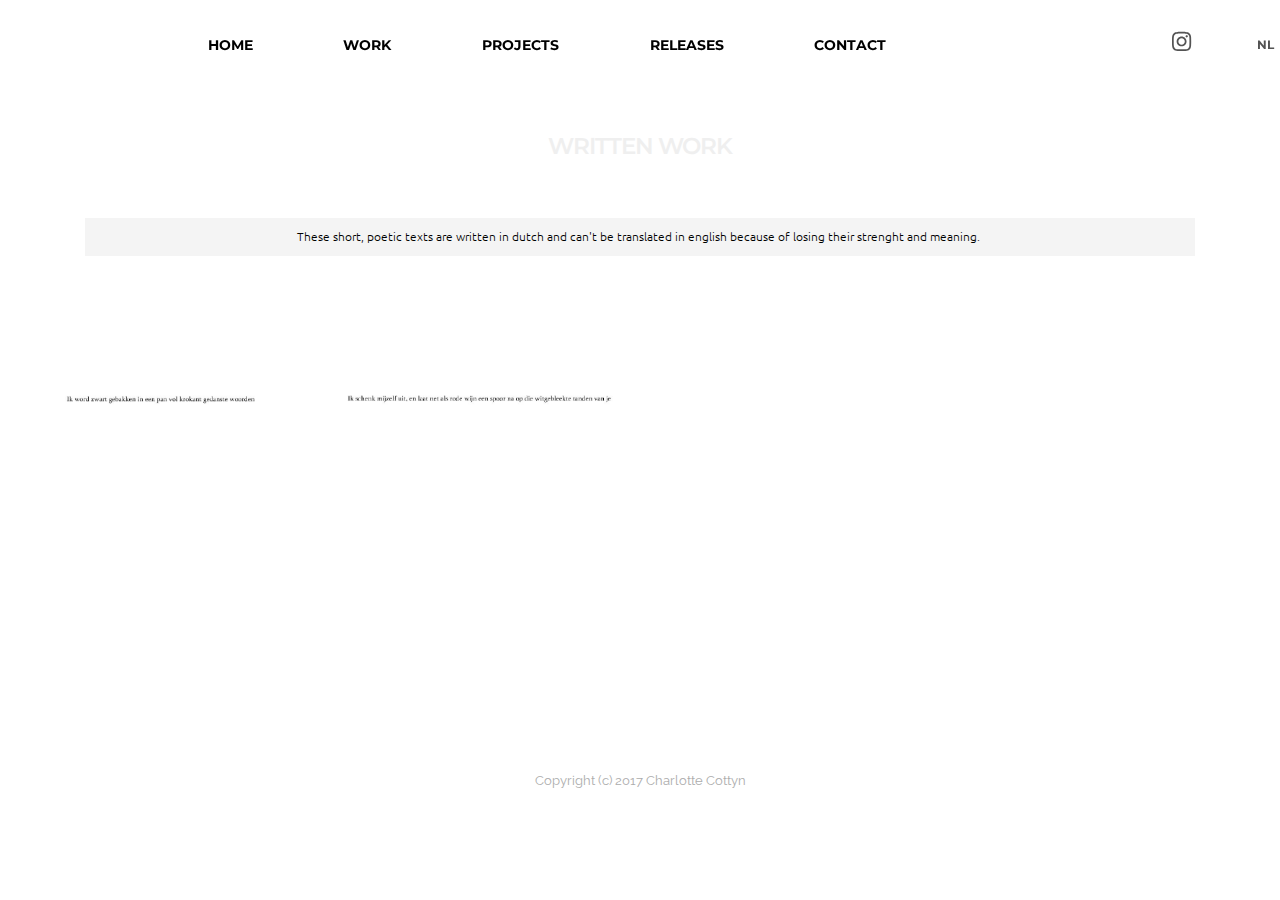
<file: writtenwork.html>
<!DOCTYPE html>
<html>
<head>
  <!-- Site made with Mobirise Website Builder v3.12.1, https://mobirise.com -->
  <meta charset="UTF-8">
  <meta http-equiv="X-UA-Compatible" content="IE=edge">
  <meta name="generator" content="Mobirise v3.12.1, mobirise.com">
  <meta name="viewport" content="width=device-width, initial-scale=1">
  <link rel="shortcut icon" href="assets/images/logo.png" type="image/x-icon">
  <meta name="description" content="Website Maker Description">
  <title>Website Maker Title</title>
  <link rel="stylesheet" href="https://fonts.googleapis.com/css?family=Lora:400,700,400italic,700italic&amp;subset=latin">
  <link rel="stylesheet" href="https://fonts.googleapis.com/css?family=Montserrat:400,700">
  <link rel="stylesheet" href="https://fonts.googleapis.com/css?family=Raleway:100,100i,200,200i,300,300i,400,400i,500,500i,600,600i,700,700i,800,800i,900,900i">
  <link rel="stylesheet" href="assets/bootstrap-material-design-font/css/material.css">
  <link rel="stylesheet" href="assets/et-line-font-plugin/style.css">
  <link rel="stylesheet" href="assets/tether/tether.min.css">
  <link rel="stylesheet" href="assets/bootstrap/css/bootstrap.min.css">
  <link rel="stylesheet" href="assets/animate.css/animate.min.css">
  <link rel="stylesheet" href="assets/dropdown/css/style.css">
  <link rel="stylesheet" href="assets/socicon/css/styles.css">
  <link rel="stylesheet" href="assets/theme/css/style.css">
  <link rel="stylesheet" href="assets/mobirise-gallery/style.css">
  <link rel="stylesheet" href="assets/mobirise/css/mbr-additional.css" type="text/css">
  
  
  
</head>
<body>

<!-- Google Analytics -->
<script>
  (function(i,s,o,g,r,a,m){i['GoogleAnalyticsObject']=r;i[r]=i[r]||function(){
  (i[r].q=i[r].q||[]).push(arguments)},i[r].l=1*new Date();a=s.createElement(o),
  m=s.getElementsByTagName(o)[0];a.async=1;a.src=g;m.parentNode.insertBefore(a,m)
  })(window,document,'script','https://www.google-analytics.com/analytics.js','ga');

  ga('create', 'UA-99039458-1', 'auto');
  ga('send', 'pageview');

</script>
<!-- /Google Analytics -->


<section id="ext_menu-24">

    <nav class="navbar navbar-dropdown navbar-fixed-top">
        <div class="container">

            <div class="mbr-table">
                <div class="mbr-table-cell">

                    <div class="navbar-brand">
                        
                        <a class="navbar-caption" href="https://mobirise.com">MOBIRISE</a>
                    </div>

                </div>
                <div class="mbr-table-cell">

                    <button class="navbar-toggler pull-xs-right hidden-md-up" type="button" data-toggle="collapse" data-target="#exCollapsingNavbar">
                        <div class="hamburger-icon"></div>
                    </button>

                    <ul class="nav-dropdown collapse pull-xs-right nav navbar-nav navbar-toggleable-sm" id="exCollapsingNavbar"><li class="nav-item dropdown"><a class="nav-link link" href="index.html" aria-expanded="false">HOME</a></li><li class="nav-item"><a class="nav-link link" href="https://mobirise.com/" aria-expanded="false"></a></li><li class="nav-item"><a class="nav-link link" href="work.html">WORK</a></li><li class="nav-item"><a class="nav-link link" href="https://mobirise.com/"></a></li><li class="nav-item"><a class="nav-link link" href="projects.html">PROJECTS</a></li><li class="nav-item"><a class="nav-link link" href="https://mobirise.com/"></a></li><li class="nav-item"><a class="nav-link link" href="Releases.html">RELEASES</a></li><li class="nav-item"><a class="nav-link link" href="https://mobirise.com/"></a></li><li class="nav-item"><a class="nav-link link" href="contact.html">CONTACT</a></li><li class="nav-item"><a class="nav-link link" href="contact.html"></a></li><li class="nav-item"><a class="nav-link link" href="contact.html"></a></li><li class="nav-item"><a class="nav-link link" href="contact.html"></a></li><li class="nav-item"><a class="nav-link link" href="contact.html"></a></li><li class="nav-item"><a class="nav-link link" href="contact.html"></a></li><li class="nav-item nav-btn"><a class="nav-link btn btn-white" href="https://www.instagram.com/cocoharlet/"><span class="socicon socicon-instagram mbr-iconfont mbr-iconfont-btn"></span></a></li><li class="nav-item nav-btn"><a class="nav-link btn btn-white" href="http://charlottecottyn.github.io/publicatie08/">NL</a></li></ul>
                    <button hidden="" class="navbar-toggler navbar-close" type="button" data-toggle="collapse" data-target="#exCollapsingNavbar">
                        <div class="close-icon"></div>
                    </button>

                </div>
            </div>

        </div>
    </nav>

</section>

<section class="engine"><a rel="external" href="https://mobirise.com">Website Maker</a></section><section class="mbr-section mbr-section__container mbr-after-navbar" id="buttons1-17" style="background-color: rgb(255, 255, 255); padding-top: 20px; padding-bottom: 0px;">

    <div class="container">
        <div class="row">
            <div class="col-xs-12">
                <div class="text-xs-center"><a class="btn btn-white" href="index.html">HOME</a>  <a class="btn btn-white" href="work.html">WORK</a> <a class="btn btn-white" href="projects.html">PROJECTS</a> <a class="btn btn-white" href="Releases.html">RELEASES</a> <a class="btn btn-white" href="contact.html">CONTACT</a> </div>
            </div>
        </div>
    </div>

</section>

<section class="mbr-section mbr-section__container article" id="header3-16" style="background-color: rgb(255, 255, 255); padding-top: 60px; padding-bottom: 20px;">
    <div class="container">
        <div class="row">
            <div class="col-xs-12">
                <h3 class="mbr-section-title display-2">WRITTEN WORK</h3>
                
            </div>
        </div>
    </div>
</section>

<section class="mbr-section article mbr-section__container" id="content1-1z" style="background-color: rgb(255, 255, 255); padding-top: 20px; padding-bottom: 20px;">

    <div class="container">
        <div class="row">
            <div class="col-xs-12 lead">&nbsp;<pre>These short, poetic texts are written in dutch and can't be translated in english because of losing their strenght and meaning. </pre></div>
        </div>
    </div>

</section>

<section class="mbr-gallery mbr-section mbr-section-nopadding mbr-slider-carousel" id="gallery4-1t" data-filter="false" style="padding-top: 0rem; padding-bottom: 0rem;">
    <!-- Filter -->
    

    <!-- Gallery -->
    <div class="mbr-gallery-row">
        <div class=" mbr-gallery-layout-default">
            <div>
                <div>
                    <div class="mbr-gallery-item mbr-gallery-item__mobirise3 mbr-gallery-item--p1" data-tags="Responsive" data-video-url="false">
                        <div href="#lb-gallery4-1t" data-slide-to="0" data-toggle="modal">
                            
                            

                            <img alt="" src="assets/images/untitled-7-800x1131.jpg">
                            
                            <span class="icon-focus"></span>
                            
                        </div>
                    </div><div class="mbr-gallery-item mbr-gallery-item__mobirise3 mbr-gallery-item--p1" data-tags="Animated" data-video-url="false">
                        <div href="#lb-gallery4-1t" data-slide-to="1" data-toggle="modal">
                            
                            

                            <img alt="" src="assets/images/untitled-8-800x1131.jpg">
                            
                            <span class="icon-focus"></span>
                            
                        </div>
                    </div>
                </div>
            </div>
            <div class="clearfix"></div>
        </div>
    </div>

    <!-- Lightbox -->
    <div data-app-prevent-settings="" class="mbr-slider modal fade carousel slide" tabindex="-1" data-keyboard="true" data-interval="false" id="lb-gallery4-1t">
        <div class="modal-dialog">
            <div class="modal-content">
                <div class="modal-body">
                    <ol class="carousel-indicators">
                        <li data-app-prevent-settings="" data-target="#lb-gallery4-1t" data-slide-to="0"></li><li data-app-prevent-settings="" data-target="#lb-gallery4-1t" class=" active" data-slide-to="1"></li>
                    </ol>
                    <div class="carousel-inner">
                        <div class="carousel-item">
                            <img alt="" src="assets/images/untitled-7.jpg">
                        </div><div class="carousel-item active">
                            <img alt="" src="assets/images/untitled-8.jpg">
                        </div>
                    </div>
                    <a class="left carousel-control" role="button" data-slide="prev" href="#lb-gallery4-1t">
                        <span class="icon-prev" aria-hidden="true"></span>
                        <span class="sr-only">Previous</span>
                    </a>
                    <a class="right carousel-control" role="button" data-slide="next" href="#lb-gallery4-1t">
                        <span class="icon-next" aria-hidden="true"></span>
                        <span class="sr-only">Next</span>
                    </a>

                    <a class="close" href="#" role="button" data-dismiss="modal">
                        <span aria-hidden="true">×</span>
                        <span class="sr-only">Close</span>
                    </a>
                </div>
            </div>
        </div>
    </div>
</section>

<footer class="mbr-small-footer mbr-section mbr-section-nopadding" id="footer1-12" style="background-color: rgb(255, 255, 255); padding-top: 3.5rem; padding-bottom: 1.75rem;">
    
    <div class="container">
        <p class="text-xs-center">Copyright (c) 2017 Charlotte Cottyn</p>
    </div>
</footer>


  <script src="assets/web/assets/jquery/jquery.min.js"></script>
  <script src="assets/tether/tether.min.js"></script>
  <script src="assets/bootstrap/js/bootstrap.min.js"></script>
  <script src="assets/smooth-scroll/smooth-scroll.js"></script>
  <script src="assets/cookies-alert-plugin/cookies-alert-core.js"></script>
  <script src="assets/cookies-alert-plugin/cookies-alert-script.js"></script>
  <script src="assets/viewport-checker/jquery.viewportchecker.js"></script>
  <script src="assets/masonry/masonry.pkgd.min.js"></script>
  <script src="assets/imagesloaded/imagesloaded.pkgd.min.js"></script>
  <script src="assets/bootstrap-carousel-swipe/bootstrap-carousel-swipe.js"></script>
  <script src="assets/dropdown/js/script.min.js"></script>
  <script src="assets/touch-swipe/jquery.touch-swipe.min.js"></script>
  <script src="assets/theme/js/script.js"></script>
  <script src="assets/mobirise-gallery/player.min.js"></script>
  <script src="assets/mobirise-gallery/script.js"></script>
  
  
  <input name="animation" type="hidden">
  <input name="cookieData" type="hidden" data-cookie-text="We use cookies to give you the best experience. Read our <a href='privacy.html'>cookie policy</a>.">
  </body>
</html>
</file>
<file: assets/bootstrap-material-design-font/css/material.css>
@font-face {
  font-family: 'Material-Design-Icons';
  src: url('../fonts/Material-Design-Icons.eot?3ocs8m');
  src: url('../fonts/Material-Design-Icons.eot?#iefix3ocs8m') format('embedded-opentype'), url('../fonts/Material-Design-Icons.woff?3ocs8m') format('woff'), url('../fonts/Material-Design-Icons.ttf?3ocs8m') format('truetype'), url('../fonts/Material-Design-Icons.svg?3ocs8m#Material-Design-Icons') format('svg');
  font-weight: normal;
  font-style: normal;
}
[class^="mdi-"],
[class*="mdi-"] {
  speak: none;
  display: inline-block;
  font-style: normal;
  font-variant:normal;
  font-weight:normal;
  /*font-size:24px;*/
  line-height:1;
  font-family:'Material-Design-Icons' !important;
  text-rendering: auto;
  
  -webkit-font-smoothing: antialiased;
  -moz-osx-font-smoothing: grayscale;
  -webkit-transform: translate(0, 0);
      -ms-transform: translate(0, 0);
          transform: translate(0, 0);
}
[class^="mdi-"]:before,
[class*="mdi-"]:before {
  display: inline-block;
  speak: none;
  text-decoration: inherit;
}
[class^="mdi-"].pull-left,
[class*="mdi-"].pull-left {
  margin-right: .3em;
}
[class^="mdi-"].pull-right,
[class*="mdi-"].pull-right {
  margin-left: .3em;
}
[class^="mdi-"].mdi-lg:before,
[class*="mdi-"].mdi-lg:before,
[class^="mdi-"].mdi-lg:after,
[class*="mdi-"].mdi-lg:after {
  font-size: 1.33333333em;
  line-height: 0.75em;
  vertical-align: -15%;
}
[class^="mdi-"].mdi-2x:before,
[class*="mdi-"].mdi-2x:before,
[class^="mdi-"].mdi-2x:after,
[class*="mdi-"].mdi-2x:after {
  font-size: 2em;
}
[class^="mdi-"].mdi-3x:before,
[class*="mdi-"].mdi-3x:before,
[class^="mdi-"].mdi-3x:after,
[class*="mdi-"].mdi-3x:after {
  font-size: 3em;
}
[class^="mdi-"].mdi-4x:before,
[class*="mdi-"].mdi-4x:before,
[class^="mdi-"].mdi-4x:after,
[class*="mdi-"].mdi-4x:after {
  font-size: 4em;
}
[class^="mdi-"].mdi-5x:before,
[class*="mdi-"].mdi-5x:before,
[class^="mdi-"].mdi-5x:after,
[class*="mdi-"].mdi-5x:after {
  font-size: 5em;
}
[class^="mdi-device-signal-cellular-"]:after,
[class^="mdi-device-battery-"]:after,
[class^="mdi-device-battery-charging-"]:after,
[class^="mdi-device-signal-cellular-connected-no-internet-"]:after,
[class^="mdi-device-signal-wifi-"]:after,
[class^="mdi-device-signal-wifi-statusbar-not-connected"]:after,
.mdi-device-network-wifi:after {
  opacity: .3;
  position: absolute;
  left: 0;
  top: 0;
  z-index: 1;
  display: inline-block;
  speak: none;
  text-decoration: inherit;
}
[class^="mdi-device-signal-cellular-"]:after {
  content: "\e758";
}
[class^="mdi-device-battery-"]:after {
  content: "\e735";
}
[class^="mdi-device-battery-charging-"]:after {
  content: "\e733";
}
[class^="mdi-device-signal-cellular-connected-no-internet-"]:after {
  content: "\e75d";
}
[class^="mdi-device-signal-wifi-"]:after,
.mdi-device-network-wifi:after {
  content: "\e765";
}
[class^="mdi-device-signal-wifi-statusbasr-not-connected"]:after {
  content: "\e8f7";
}
.mdi-device-signal-cellular-off:after,
.mdi-device-signal-cellular-null:after,
.mdi-device-signal-cellular-no-sim:after,
.mdi-device-signal-wifi-off:after,
.mdi-device-signal-wifi-4-bar:after,
.mdi-device-signal-cellular-4-bar:after,
.mdi-device-battery-alert:after,
.mdi-device-signal-cellular-connected-no-internet-4-bar:after,
.mdi-device-battery-std:after,
.mdi-device-battery-full .mdi-device-battery-unknown:after {
  content: "";
}
.mdi-fw {
  width: 1.28571429em;
  text-align: center;
}
.mdi-ul {
  padding-left: 0;
  margin-left: 2.14285714em;
  list-style-type: none;
}
.mdi-ul > li {
  position: relative;
}
.mdi-li {
  position: absolute;
  left: -2.14285714em;
  width: 2.14285714em;
  top: 0.14285714em;
  text-align: center;
}
.mdi-li.mdi-lg {
  left: -1.85714286em;
}
.mdi-border {
  padding: .2em .25em .15em;
  border: solid 0.08em #eeeeee;
  border-radius: .1em;
}
.mdi-spin {
  -webkit-animation: mdi-spin 2s infinite linear;
  animation: mdi-spin 2s infinite linear;
  -webkit-transform-origin: 50% 50%;
  -ms-transform-origin: 50% 50%;
      transform-origin: 50% 50%;
}
.mdi-pulse {
  -webkit-animation: mdi-spin 1s steps(8) infinite;
  animation: mdi-spin 1s steps(8) infinite;
  -webkit-transform-origin: 50% 50%;
  -ms-transform-origin: 50% 50%;
      transform-origin: 50% 50%;
}
@-webkit-keyframes mdi-spin {
  0% {
    -webkit-transform: rotate(0deg);
    transform: rotate(0deg);
  }
  100% {
    -webkit-transform: rotate(359deg);
    transform: rotate(359deg);
  }
}
@keyframes mdi-spin {
  0% {
    -webkit-transform: rotate(0deg);
    transform: rotate(0deg);
  }
  100% {
    -webkit-transform: rotate(359deg);
    transform: rotate(359deg);
  }
}
.mdi-rotate-90 {
  filter: progid:DXImageTransform.Microsoft.BasicImage(rotation=1);
  -webkit-transform: rotate(90deg);
  -ms-transform: rotate(90deg);
  transform: rotate(90deg);
}
.mdi-rotate-180 {
  filter: progid:DXImageTransform.Microsoft.BasicImage(rotation=2);
  -webkit-transform: rotate(180deg);
  -ms-transform: rotate(180deg);
  transform: rotate(180deg);
}
.mdi-rotate-270 {
  filter: progid:DXImageTransform.Microsoft.BasicImage(rotation=3);
  -webkit-transform: rotate(270deg);
  -ms-transform: rotate(270deg);
  transform: rotate(270deg);
}
.mdi-flip-horizontal {
  filter: progid:DXImageTransform.Microsoft.BasicImage(rotation=0, mirror=1);
  -webkit-transform: scale(-1, 1);
  -ms-transform: scale(-1, 1);
  transform: scale(-1, 1);
}
.mdi-flip-vertical {
  filter: progid:DXImageTransform.Microsoft.BasicImage(rotation=2, mirror=1);
  -webkit-transform: scale(1, -1);
  -ms-transform: scale(1, -1);
  transform: scale(1, -1);
}
:root .mdi-rotate-90,
:root .mdi-rotate-180,
:root .mdi-rotate-270,
:root .mdi-flip-horizontal,
:root .mdi-flip-vertical {
  -webkit-filter: none;
          filter: none;
}
.mdi-stack {
  position: relative;
  display: inline-block;
  width: 2em;
  height: 2em;
  line-height: 2em;
  vertical-align: middle;
}
.mdi-stack-1x,
.mdi-stack-2x {
  position: absolute;
  left: 0;
  width: 100%;
  text-align: center;
}
.mdi-stack-1x {
  line-height: inherit;
}
.mdi-stack-2x {
  font-size: 2em;
}
.mdi-inverse {
  color: #ffffff;
}
/* Start Icons */
.mdi-action-3d-rotation:before {
  content: "\e600";
}
.mdi-action-accessibility:before {
  content: "\e601";
}
.mdi-action-account-balance-wallet:before {
  content: "\e602";
}
.mdi-action-account-balance:before {
  content: "\e603";
}
.mdi-action-account-box:before {
  content: "\e604";
}
.mdi-action-account-child:before {
  content: "\e605";
}
.mdi-action-account-circle:before {
  content: "\e606";
}
.mdi-action-add-shopping-cart:before {
  content: "\e607";
}
.mdi-action-alarm-add:before {
  content: "\e608";
}
.mdi-action-alarm-off:before {
  content: "\e609";
}
.mdi-action-alarm-on:before {
  content: "\e60a";
}
.mdi-action-alarm:before {
  content: "\e60b";
}
.mdi-action-android:before {
  content: "\e60c";
}
.mdi-action-announcement:before {
  content: "\e60d";
}
.mdi-action-aspect-ratio:before {
  content: "\e60e";
}
.mdi-action-assessment:before {
  content: "\e60f";
}
.mdi-action-assignment-ind:before {
  content: "\e610";
}
.mdi-action-assignment-late:before {
  content: "\e611";
}
.mdi-action-assignment-return:before {
  content: "\e612";
}
.mdi-action-assignment-returned:before {
  content: "\e613";
}
.mdi-action-assignment-turned-in:before {
  content: "\e614";
}
.mdi-action-assignment:before {
  content: "\e615";
}
.mdi-action-autorenew:before {
  content: "\e616";
}
.mdi-action-backup:before {
  content: "\e617";
}
.mdi-action-book:before {
  content: "\e618";
}
.mdi-action-bookmark-outline:before {
  content: "\e619";
}
.mdi-action-bookmark:before {
  content: "\e61a";
}
.mdi-action-bug-report:before {
  content: "\e61b";
}
.mdi-action-cached:before {
  content: "\e61c";
}
.mdi-action-check-circle:before {
  content: "\e61d";
}
.mdi-action-class:before {
  content: "\e61e";
}
.mdi-action-credit-card:before {
  content: "\e61f";
}
.mdi-action-dashboard:before {
  content: "\e620";
}
.mdi-action-delete:before {
  content: "\e621";
}
.mdi-action-description:before {
  content: "\e622";
}
.mdi-action-dns:before {
  content: "\e623";
}
.mdi-action-done-all:before {
  content: "\e624";
}
.mdi-action-done:before {
  content: "\e625";
}
.mdi-action-event:before {
  content: "\e626";
}
.mdi-action-exit-to-app:before {
  content: "\e627";
}
.mdi-action-explore:before {
  content: "\e628";
}
.mdi-action-extension:before {
  content: "\e629";
}
.mdi-action-face-unlock:before {
  content: "\e62a";
}
.mdi-action-favorite-outline:before {
  content: "\e62b";
}
.mdi-action-favorite:before {
  content: "\e62c";
}
.mdi-action-find-in-page:before {
  content: "\e62d";
}
.mdi-action-find-replace:before {
  content: "\e62e";
}
.mdi-action-flip-to-back:before {
  content: "\e62f";
}
.mdi-action-flip-to-front:before {
  content: "\e630";
}
.mdi-action-get-app:before {
  content: "\e631";
}
.mdi-action-grade:before {
  content: "\e632";
}
.mdi-action-group-work:before {
  content: "\e633";
}
.mdi-action-help:before {
  content: "\e634";
}
.mdi-action-highlight-remove:before {
  content: "\e635";
}
.mdi-action-history:before {
  content: "\e636";
}
.mdi-action-home:before {
  content: "\e637";
}
.mdi-action-https:before {
  content: "\e638";
}
.mdi-action-info-outline:before {
  content: "\e639";
}
.mdi-action-info:before {
  content: "\e63a";
}
.mdi-action-input:before {
  content: "\e63b";
}
.mdi-action-invert-colors:before {
  content: "\e63c";
}
.mdi-action-label-outline:before {
  content: "\e63d";
}
.mdi-action-label:before {
  content: "\e63e";
}
.mdi-action-language:before {
  content: "\e63f";
}
.mdi-action-launch:before {
  content: "\e640";
}
.mdi-action-list:before {
  content: "\e641";
}
.mdi-action-lock-open:before {
  content: "\e642";
}
.mdi-action-lock-outline:before {
  content: "\e643";
}
.mdi-action-lock:before {
  content: "\e644";
}
.mdi-action-loyalty:before {
  content: "\e645";
}
.mdi-action-markunread-mailbox:before {
  content: "\e646";
}
.mdi-action-note-add:before {
  content: "\e647";
}
.mdi-action-open-in-browser:before {
  content: "\e648";
}
.mdi-action-open-in-new:before {
  content: "\e649";
}
.mdi-action-open-with:before {
  content: "\e64a";
}
.mdi-action-pageview:before {
  content: "\e64b";
}
.mdi-action-payment:before {
  content: "\e64c";
}
.mdi-action-perm-camera-mic:before {
  content: "\e64d";
}
.mdi-action-perm-contact-cal:before {
  content: "\e64e";
}
.mdi-action-perm-data-setting:before {
  content: "\e64f";
}
.mdi-action-perm-device-info:before {
  content: "\e650";
}
.mdi-action-perm-identity:before {
  content: "\e651";
}
.mdi-action-perm-media:before {
  content: "\e652";
}
.mdi-action-perm-phone-msg:before {
  content: "\e653";
}
.mdi-action-perm-scan-wifi:before {
  content: "\e654";
}
.mdi-action-picture-in-picture:before {
  content: "\e655";
}
.mdi-action-polymer:before {
  content: "\e656";
}
.mdi-action-print:before {
  content: "\e657";
}
.mdi-action-query-builder:before {
  content: "\e658";
}
.mdi-action-question-answer:before {
  content: "\e659";
}
.mdi-action-receipt:before {
  content: "\e65a";
}
.mdi-action-redeem:before {
  content: "\e65b";
}
.mdi-action-reorder:before {
  content: "\e65c";
}
.mdi-action-report-problem:before {
  content: "\e65d";
}
.mdi-action-restore:before {
  content: "\e65e";
}
.mdi-action-room:before {
  content: "\e65f";
}
.mdi-action-schedule:before {
  content: "\e660";
}
.mdi-action-search:before {
  content: "\e661";
}
.mdi-action-settings-applications:before {
  content: "\e662";
}
.mdi-action-settings-backup-restore:before {
  content: "\e663";
}
.mdi-action-settings-bluetooth:before {
  content: "\e664";
}
.mdi-action-settings-cell:before {
  content: "\e665";
}
.mdi-action-settings-display:before {
  content: "\e666";
}
.mdi-action-settings-ethernet:before {
  content: "\e667";
}
.mdi-action-settings-input-antenna:before {
  content: "\e668";
}
.mdi-action-settings-input-component:before {
  content: "\e669";
}
.mdi-action-settings-input-composite:before {
  content: "\e66a";
}
.mdi-action-settings-input-hdmi:before {
  content: "\e66b";
}
.mdi-action-settings-input-svideo:before {
  content: "\e66c";
}
.mdi-action-settings-overscan:before {
  content: "\e66d";
}
.mdi-action-settings-phone:before {
  content: "\e66e";
}
.mdi-action-settings-power:before {
  content: "\e66f";
}
.mdi-action-settings-remote:before {
  content: "\e670";
}
.mdi-action-settings-voice:before {
  content: "\e671";
}
.mdi-action-settings:before {
  content: "\e672";
}
.mdi-action-shop-two:before {
  content: "\e673";
}
.mdi-action-shop:before {
  content: "\e674";
}
.mdi-action-shopping-basket:before {
  content: "\e675";
}
.mdi-action-shopping-cart:before {
  content: "\e676";
}
.mdi-action-speaker-notes:before {
  content: "\e677";
}
.mdi-action-spellcheck:before {
  content: "\e678";
}
.mdi-action-star-rate:before {
  content: "\e679";
}
.mdi-action-stars:before {
  content: "\e67a";
}
.mdi-action-store:before {
  content: "\e67b";
}
.mdi-action-subject:before {
  content: "\e67c";
}
.mdi-action-supervisor-account:before {
  content: "\e67d";
}
.mdi-action-swap-horiz:before {
  content: "\e67e";
}
.mdi-action-swap-vert-circle:before {
  content: "\e67f";
}
.mdi-action-swap-vert:before {
  content: "\e680";
}
.mdi-action-system-update-tv:before {
  content: "\e681";
}
.mdi-action-tab-unselected:before {
  content: "\e682";
}
.mdi-action-tab:before {
  content: "\e683";
}
.mdi-action-theaters:before {
  content: "\e684";
}
.mdi-action-thumb-down:before {
  content: "\e685";
}
.mdi-action-thumb-up:before {
  content: "\e686";
}
.mdi-action-thumbs-up-down:before {
  content: "\e687";
}
.mdi-action-toc:before {
  content: "\e688";
}
.mdi-action-today:before {
  content: "\e689";
}
.mdi-action-track-changes:before {
  content: "\e68a";
}
.mdi-action-translate:before {
  content: "\e68b";
}
.mdi-action-trending-down:before {
  content: "\e68c";
}
.mdi-action-trending-neutral:before {
  content: "\e68d";
}
.mdi-action-trending-up:before {
  content: "\e68e";
}
.mdi-action-turned-in-not:before {
  content: "\e68f";
}
.mdi-action-turned-in:before {
  content: "\e690";
}
.mdi-action-verified-user:before {
  content: "\e691";
}
.mdi-action-view-agenda:before {
  content: "\e692";
}
.mdi-action-view-array:before {
  content: "\e693";
}
.mdi-action-view-carousel:before {
  content: "\e694";
}
.mdi-action-view-column:before {
  content: "\e695";
}
.mdi-action-view-day:before {
  content: "\e696";
}
.mdi-action-view-headline:before {
  content: "\e697";
}
.mdi-action-view-list:before {
  content: "\e698";
}
.mdi-action-view-module:before {
  content: "\e699";
}
.mdi-action-view-quilt:before {
  content: "\e69a";
}
.mdi-action-view-stream:before {
  content: "\e69b";
}
.mdi-action-view-week:before {
  content: "\e69c";
}
.mdi-action-visibility-off:before {
  content: "\e69d";
}
.mdi-action-visibility:before {
  content: "\e69e";
}
.mdi-action-wallet-giftcard:before {
  content: "\e69f";
}
.mdi-action-wallet-membership:before {
  content: "\e6a0";
}
.mdi-action-wallet-travel:before {
  content: "\e6a1";
}
.mdi-action-work:before {
  content: "\e6a2";
}
.mdi-alert-error:before {
  content: "\e6a3";
}
.mdi-alert-warning:before {
  content: "\e6a4";
}
.mdi-av-album:before {
  content: "\e6a5";
}
.mdi-av-closed-caption:before {
  content: "\e6a6";
}
.mdi-av-equalizer:before {
  content: "\e6a7";
}
.mdi-av-explicit:before {
  content: "\e6a8";
}
.mdi-av-fast-forward:before {
  content: "\e6a9";
}
.mdi-av-fast-rewind:before {
  content: "\e6aa";
}
.mdi-av-games:before {
  content: "\e6ab";
}
.mdi-av-hearing:before {
  content: "\e6ac";
}
.mdi-av-high-quality:before {
  content: "\e6ad";
}
.mdi-av-loop:before {
  content: "\e6ae";
}
.mdi-av-mic-none:before {
  content: "\e6af";
}
.mdi-av-mic-off:before {
  content: "\e6b0";
}
.mdi-av-mic:before {
  content: "\e6b1";
}
.mdi-av-movie:before {
  content: "\e6b2";
}
.mdi-av-my-library-add:before {
  content: "\e6b3";
}
.mdi-av-my-library-books:before {
  content: "\e6b4";
}
.mdi-av-my-library-music:before {
  content: "\e6b5";
}
.mdi-av-new-releases:before {
  content: "\e6b6";
}
.mdi-av-not-interested:before {
  content: "\e6b7";
}
.mdi-av-pause-circle-fill:before {
  content: "\e6b8";
}
.mdi-av-pause-circle-outline:before {
  content: "\e6b9";
}
.mdi-av-pause:before {
  content: "\e6ba";
}
.mdi-av-play-arrow:before {
  content: "\e6bb";
}
.mdi-av-play-circle-fill:before {
  content: "\e6bc";
}
.mdi-av-play-circle-outline:before {
  content: "\e6bd";
}
.mdi-av-play-shopping-bag:before {
  content: "\e6be";
}
.mdi-av-playlist-add:before {
  content: "\e6bf";
}
.mdi-av-queue-music:before {
  content: "\e6c0";
}
.mdi-av-queue:before {
  content: "\e6c1";
}
.mdi-av-radio:before {
  content: "\e6c2";
}
.mdi-av-recent-actors:before {
  content: "\e6c3";
}
.mdi-av-repeat-one:before {
  content: "\e6c4";
}
.mdi-av-repeat:before {
  content: "\e6c5";
}
.mdi-av-replay:before {
  content: "\e6c6";
}
.mdi-av-shuffle:before {
  content: "\e6c7";
}
.mdi-av-skip-next:before {
  content: "\e6c8";
}
.mdi-av-skip-previous:before {
  content: "\e6c9";
}
.mdi-av-snooze:before {
  content: "\e6ca";
}
.mdi-av-stop:before {
  content: "\e6cb";
}
.mdi-av-subtitles:before {
  content: "\e6cc";
}
.mdi-av-surround-sound:before {
  content: "\e6cd";
}
.mdi-av-timer:before {
  content: "\e6ce";
}
.mdi-av-video-collection:before {
  content: "\e6cf";
}
.mdi-av-videocam-off:before {
  content: "\e6d0";
}
.mdi-av-videocam:before {
  content: "\e6d1";
}
.mdi-av-volume-down:before {
  content: "\e6d2";
}
.mdi-av-volume-mute:before {
  content: "\e6d3";
}
.mdi-av-volume-off:before {
  content: "\e6d4";
}
.mdi-av-volume-up:before {
  content: "\e6d5";
}
.mdi-av-web:before {
  content: "\e6d6";
}
.mdi-communication-business:before {
  content: "\e6d7";
}
.mdi-communication-call-end:before {
  content: "\e6d8";
}
.mdi-communication-call-made:before {
  content: "\e6d9";
}
.mdi-communication-call-merge:before {
  content: "\e6da";
}
.mdi-communication-call-missed:before {
  content: "\e6db";
}
.mdi-communication-call-received:before {
  content: "\e6dc";
}
.mdi-communication-call-split:before {
  content: "\e6dd";
}
.mdi-communication-call:before {
  content: "\e6de";
}
.mdi-communication-chat:before {
  content: "\e6df";
}
.mdi-communication-clear-all:before {
  content: "\e6e0";
}
.mdi-communication-comment:before {
  content: "\e6e1";
}
.mdi-communication-contacts:before {
  content: "\e6e2";
}
.mdi-communication-dialer-sip:before {
  content: "\e6e3";
}
.mdi-communication-dialpad:before {
  content: "\e6e4";
}
.mdi-communication-dnd-on:before {
  content: "\e6e5";
}
.mdi-communication-email:before {
  content: "\e6e6";
}
.mdi-communication-forum:before {
  content: "\e6e7";
}
.mdi-communication-import-export:before {
  content: "\e6e8";
}
.mdi-communication-invert-colors-off:before {
  content: "\e6e9";
}
.mdi-communication-invert-colors-on:before {
  content: "\e6ea";
}
.mdi-communication-live-help:before {
  content: "\e6eb";
}
.mdi-communication-location-off:before {
  content: "\e6ec";
}
.mdi-communication-location-on:before {
  content: "\e6ed";
}
.mdi-communication-message:before {
  content: "\e6ee";
}
.mdi-communication-messenger:before {
  content: "\e6ef";
}
.mdi-communication-no-sim:before {
  content: "\e6f0";
}
.mdi-communication-phone:before {
  content: "\e6f1";
}
.mdi-communication-portable-wifi-off:before {
  content: "\e6f2";
}
.mdi-communication-quick-contacts-dialer:before {
  content: "\e6f3";
}
.mdi-communication-quick-contacts-mail:before {
  content: "\e6f4";
}
.mdi-communication-ring-volume:before {
  content: "\e6f5";
}
.mdi-communication-stay-current-landscape:before {
  content: "\e6f6";
}
.mdi-communication-stay-current-portrait:before {
  content: "\e6f7";
}
.mdi-communication-stay-primary-landscape:before {
  content: "\e6f8";
}
.mdi-communication-stay-primary-portrait:before {
  content: "\e6f9";
}
.mdi-communication-swap-calls:before {
  content: "\e6fa";
}
.mdi-communication-textsms:before {
  content: "\e6fb";
}
.mdi-communication-voicemail:before {
  content: "\e6fc";
}
.mdi-communication-vpn-key:before {
  content: "\e6fd";
}
.mdi-content-add-box:before {
  content: "\e6fe";
}
.mdi-content-add-circle-outline:before {
  content: "\e6ff";
}
.mdi-content-add-circle:before {
  content: "\e700";
}
.mdi-content-add:before {
  content: "\e701";
}
.mdi-content-archive:before {
  content: "\e702";
}
.mdi-content-backspace:before {
  content: "\e703";
}
.mdi-content-block:before {
  content: "\e704";
}
.mdi-content-clear:before {
  content: "\e705";
}
.mdi-content-content-copy:before {
  content: "\e706";
}
.mdi-content-content-cut:before {
  content: "\e707";
}
.mdi-content-content-paste:before {
  content: "\e708";
}
.mdi-content-create:before {
  content: "\e709";
}
.mdi-content-drafts:before {
  content: "\e70a";
}
.mdi-content-filter-list:before {
  content: "\e70b";
}
.mdi-content-flag:before {
  content: "\e70c";
}
.mdi-content-forward:before {
  content: "\e70d";
}
.mdi-content-gesture:before {
  content: "\e70e";
}
.mdi-content-inbox:before {
  content: "\e70f";
}
.mdi-content-link:before {
  content: "\e710";
}
.mdi-content-mail:before {
  content: "\e711";
}
.mdi-content-markunread:before {
  content: "\e712";
}
.mdi-content-redo:before {
  content: "\e713";
}
.mdi-content-remove-circle-outline:before {
  content: "\e714";
}
.mdi-content-remove-circle:before {
  content: "\e715";
}
.mdi-content-remove:before {
  content: "\e716";
}
.mdi-content-reply-all:before {
  content: "\e717";
}
.mdi-content-reply:before {
  content: "\e718";
}
.mdi-content-report:before {
  content: "\e719";
}
.mdi-content-save:before {
  content: "\e71a";
}
.mdi-content-select-all:before {
  content: "\e71b";
}
.mdi-content-send:before {
  content: "\e71c";
}
.mdi-content-sort:before {
  content: "\e71d";
}
.mdi-content-text-format:before {
  content: "\e71e";
}
.mdi-content-undo:before {
  content: "\e71f";
}
.mdi-editor-attach-file:before {
  content: "\e776";
}
.mdi-editor-attach-money:before {
  content: "\e777";
}
.mdi-editor-border-all:before {
  content: "\e778";
}
.mdi-editor-border-bottom:before {
  content: "\e779";
}
.mdi-editor-border-clear:before {
  content: "\e77a";
}
.mdi-editor-border-color:before {
  content: "\e77b";
}
.mdi-editor-border-horizontal:before {
  content: "\e77c";
}
.mdi-editor-border-inner:before {
  content: "\e77d";
}
.mdi-editor-border-left:before {
  content: "\e77e";
}
.mdi-editor-border-outer:before {
  content: "\e77f";
}
.mdi-editor-border-right:before {
  content: "\e780";
}
.mdi-editor-border-style:before {
  content: "\e781";
}
.mdi-editor-border-top:before {
  content: "\e782";
}
.mdi-editor-border-vertical:before {
  content: "\e783";
}
.mdi-editor-format-align-center:before {
  content: "\e784";
}
.mdi-editor-format-align-justify:before {
  content: "\e785";
}
.mdi-editor-format-align-left:before {
  content: "\e786";
}
.mdi-editor-format-align-right:before {
  content: "\e787";
}
.mdi-editor-format-bold:before {
  content: "\e788";
}
.mdi-editor-format-clear:before {
  content: "\e789";
}
.mdi-editor-format-color-fill:before {
  content: "\e78a";
}
.mdi-editor-format-color-reset:before {
  content: "\e78b";
}
.mdi-editor-format-color-text:before {
  content: "\e78c";
}
.mdi-editor-format-indent-decrease:before {
  content: "\e78d";
}
.mdi-editor-format-indent-increase:before {
  content: "\e78e";
}
.mdi-editor-format-italic:before {
  content: "\e78f";
}
.mdi-editor-format-line-spacing:before {
  content: "\e790";
}
.mdi-editor-format-list-bulleted:before {
  content: "\e791";
}
.mdi-editor-format-list-numbered:before {
  content: "\e792";
}
.mdi-editor-format-paint:before {
  content: "\e793";
}
.mdi-editor-format-quote:before {
  content: "\e794";
}
.mdi-editor-format-size:before {
  content: "\e795";
}
.mdi-editor-format-strikethrough:before {
  content: "\e796";
}
.mdi-editor-format-textdirection-l-to-r:before {
  content: "\e797";
}
.mdi-editor-format-textdirection-r-to-l:before {
  content: "\e798";
}
.mdi-editor-format-underline:before {
  content: "\e799";
}
.mdi-editor-functions:before {
  content: "\e79a";
}
.mdi-editor-insert-chart:before {
  content: "\e79b";
}
.mdi-editor-insert-comment:before {
  content: "\e79c";
}
.mdi-editor-insert-drive-file:before {
  content: "\e79d";
}
.mdi-editor-insert-emoticon:before {
  content: "\e79e";
}
.mdi-editor-insert-invitation:before {
  content: "\e79f";
}
.mdi-editor-insert-link:before {
  content: "\e7a0";
}
.mdi-editor-insert-photo:before {
  content: "\e7a1";
}
.mdi-editor-merge-type:before {
  content: "\e7a2";
}
.mdi-editor-mode-comment:before {
  content: "\e7a3";
}
.mdi-editor-mode-edit:before {
  content: "\e7a4";
}
.mdi-editor-publish:before {
  content: "\e7a5";
}
.mdi-editor-vertical-align-bottom:before {
  content: "\e7a6";
}
.mdi-editor-vertical-align-center:before {
  content: "\e7a7";
}
.mdi-editor-vertical-align-top:before {
  content: "\e7a8";
}
.mdi-editor-wrap-text:before {
  content: "\e7a9";
}
.mdi-file-attachment:before {
  content: "\e7aa";
}
.mdi-file-cloud-circle:before {
  content: "\e7ab";
}
.mdi-file-cloud-done:before {
  content: "\e7ac";
}
.mdi-file-cloud-download:before {
  content: "\e7ad";
}
.mdi-file-cloud-off:before {
  content: "\e7ae";
}
.mdi-file-cloud-queue:before {
  content: "\e7af";
}
.mdi-file-cloud-upload:before {
  content: "\e7b0";
}
.mdi-file-cloud:before {
  content: "\e7b1";
}
.mdi-file-file-download:before {
  content: "\e7b2";
}
.mdi-file-file-upload:before {
  content: "\e7b3";
}
.mdi-file-folder-open:before {
  content: "\e7b4";
}
.mdi-file-folder-shared:before {
  content: "\e7b5";
}
.mdi-file-folder:before {
  content: "\e7b6";
}
.mdi-device-access-alarm:before {
  content: "\e720";
}
.mdi-device-access-alarms:before {
  content: "\e721";
}
.mdi-device-access-time:before {
  content: "\e722";
}
.mdi-device-add-alarm:before {
  content: "\e723";
}
.mdi-device-airplanemode-off:before {
  content: "\e724";
}
.mdi-device-airplanemode-on:before {
  content: "\e725";
}
.mdi-device-battery-20:before {
  content: "\e726";
}
.mdi-device-battery-30:before {
  content: "\e727";
}
.mdi-device-battery-50:before {
  content: "\e728";
}
.mdi-device-battery-60:before {
  content: "\e729";
}
.mdi-device-battery-80:before {
  content: "\e72a";
}
.mdi-device-battery-90:before {
  content: "\e72b";
}
.mdi-device-battery-alert:before {
  content: "\e72c";
}
.mdi-device-battery-charging-20:before {
  content: "\e72d";
}
.mdi-device-battery-charging-30:before {
  content: "\e72e";
}
.mdi-device-battery-charging-50:before {
  content: "\e72f";
}
.mdi-device-battery-charging-60:before {
  content: "\e730";
}
.mdi-device-battery-charging-80:before {
  content: "\e731";
}
.mdi-device-battery-charging-90:before {
  content: "\e732";
}
.mdi-device-battery-charging-full:before {
  content: "\e733";
}
.mdi-device-battery-full:before {
  content: "\e734";
}
.mdi-device-battery-std:before {
  content: "\e735";
}
.mdi-device-battery-unknown:before {
  content: "\e736";
}
.mdi-device-bluetooth-connected:before {
  content: "\e737";
}
.mdi-device-bluetooth-disabled:before {
  content: "\e738";
}
.mdi-device-bluetooth-searching:before {
  content: "\e739";
}
.mdi-device-bluetooth:before {
  content: "\e73a";
}
.mdi-device-brightness-auto:before {
  content: "\e73b";
}
.mdi-device-brightness-high:before {
  content: "\e73c";
}
.mdi-device-brightness-low:before {
  content: "\e73d";
}
.mdi-device-brightness-medium:before {
  content: "\e73e";
}
.mdi-device-data-usage:before {
  content: "\e73f";
}
.mdi-device-developer-mode:before {
  content: "\e740";
}
.mdi-device-devices:before {
  content: "\e741";
}
.mdi-device-dvr:before {
  content: "\e742";
}
.mdi-device-gps-fixed:before {
  content: "\e743";
}
.mdi-device-gps-not-fixed:before {
  content: "\e744";
}
.mdi-device-gps-off:before {
  content: "\e745";
}
.mdi-device-location-disabled:before {
  content: "\e746";
}
.mdi-device-location-searching:before {
  content: "\e747";
}
.mdi-device-multitrack-audio:before {
  content: "\e748";
}
.mdi-device-network-cell:before {
  content: "\e749";
}
.mdi-device-network-wifi:before {
  content: "\e74a";
}
.mdi-device-nfc:before {
  content: "\e74b";
}
.mdi-device-now-wallpaper:before {
  content: "\e74c";
}
.mdi-device-now-widgets:before {
  content: "\e74d";
}
.mdi-device-screen-lock-landscape:before {
  content: "\e74e";
}
.mdi-device-screen-lock-portrait:before {
  content: "\e74f";
}
.mdi-device-screen-lock-rotation:before {
  content: "\e750";
}
.mdi-device-screen-rotation:before {
  content: "\e751";
}
.mdi-device-sd-storage:before {
  content: "\e752";
}
.mdi-device-settings-system-daydream:before {
  content: "\e753";
}
.mdi-device-signal-cellular-0-bar:before {
  content: "\e754";
}
.mdi-device-signal-cellular-1-bar:before {
  content: "\e755";
}
.mdi-device-signal-cellular-2-bar:before {
  content: "\e756";
}
.mdi-device-signal-cellular-3-bar:before {
  content: "\e757";
}
.mdi-device-signal-cellular-4-bar:before {
  content: "\e758";
}
.mdi-signal-wifi-statusbar-connected-no-internet-after:before {
  content: "\e8f6";
}
.mdi-device-signal-cellular-connected-no-internet-0-bar:before {
  content: "\e759";
}
.mdi-device-signal-cellular-connected-no-internet-1-bar:before {
  content: "\e75a";
}
.mdi-device-signal-cellular-connected-no-internet-2-bar:before {
  content: "\e75b";
}
.mdi-device-signal-cellular-connected-no-internet-3-bar:before {
  content: "\e75c";
}
.mdi-device-signal-cellular-connected-no-internet-4-bar:before {
  content: "\e75d";
}
.mdi-device-signal-cellular-no-sim:before {
  content: "\e75e";
}
.mdi-device-signal-cellular-null:before {
  content: "\e75f";
}
.mdi-device-signal-cellular-off:before {
  content: "\e760";
}
.mdi-device-signal-wifi-0-bar:before {
  content: "\e761";
}
.mdi-device-signal-wifi-1-bar:before {
  content: "\e762";
}
.mdi-device-signal-wifi-2-bar:before {
  content: "\e763";
}
.mdi-device-signal-wifi-3-bar:before {
  content: "\e764";
}
.mdi-device-signal-wifi-4-bar:before {
  content: "\e765";
}
.mdi-device-signal-wifi-off:before {
  content: "\e766";
}
.mdi-device-signal-wifi-statusbar-1-bar:before {
  content: "\e767";
}
.mdi-device-signal-wifi-statusbar-2-bar:before {
  content: "\e768";
}
.mdi-device-signal-wifi-statusbar-3-bar:before {
  content: "\e769";
}
.mdi-device-signal-wifi-statusbar-4-bar:before {
  content: "\e76a";
}
.mdi-device-signal-wifi-statusbar-connected-no-internet-:before {
  content: "\e76b";
}
.mdi-device-signal-wifi-statusbar-connected-no-internet:before {
  content: "\e76f";
}
.mdi-device-signal-wifi-statusbar-connected-no-internet-2:before {
  content: "\e76c";
}
.mdi-device-signal-wifi-statusbar-connected-no-internet-3:before {
  content: "\e76d";
}
.mdi-device-signal-wifi-statusbar-connected-no-internet-4:before {
  content: "\e76e";
}
.mdi-signal-wifi-statusbar-not-connected-after:before {
  content: "\e8f7";
}
.mdi-device-signal-wifi-statusbar-not-connected:before {
  content: "\e770";
}
.mdi-device-signal-wifi-statusbar-null:before {
  content: "\e771";
}
.mdi-device-storage:before {
  content: "\e772";
}
.mdi-device-usb:before {
  content: "\e773";
}
.mdi-device-wifi-lock:before {
  content: "\e774";
}
.mdi-device-wifi-tethering:before {
  content: "\e775";
}
.mdi-hardware-cast-connected:before {
  content: "\e7b7";
}
.mdi-hardware-cast:before {
  content: "\e7b8";
}
.mdi-hardware-computer:before {
  content: "\e7b9";
}
.mdi-hardware-desktop-mac:before {
  content: "\e7ba";
}
.mdi-hardware-desktop-windows:before {
  content: "\e7bb";
}
.mdi-hardware-dock:before {
  content: "\e7bc";
}
.mdi-hardware-gamepad:before {
  content: "\e7bd";
}
.mdi-hardware-headset-mic:before {
  content: "\e7be";
}
.mdi-hardware-headset:before {
  content: "\e7bf";
}
.mdi-hardware-keyboard-alt:before {
  content: "\e7c0";
}
.mdi-hardware-keyboard-arrow-down:before {
  content: "\e7c1";
}
.mdi-hardware-keyboard-arrow-left:before {
  content: "\e7c2";
}
.mdi-hardware-keyboard-arrow-right:before {
  content: "\e7c3";
}
.mdi-hardware-keyboard-arrow-up:before {
  content: "\e7c4";
}
.mdi-hardware-keyboard-backspace:before {
  content: "\e7c5";
}
.mdi-hardware-keyboard-capslock:before {
  content: "\e7c6";
}
.mdi-hardware-keyboard-control:before {
  content: "\e7c7";
}
.mdi-hardware-keyboard-hide:before {
  content: "\e7c8";
}
.mdi-hardware-keyboard-return:before {
  content: "\e7c9";
}
.mdi-hardware-keyboard-tab:before {
  content: "\e7ca";
}
.mdi-hardware-keyboard-voice:before {
  content: "\e7cb";
}
.mdi-hardware-keyboard:before {
  content: "\e7cc";
}
.mdi-hardware-laptop-chromebook:before {
  content: "\e7cd";
}
.mdi-hardware-laptop-mac:before {
  content: "\e7ce";
}
.mdi-hardware-laptop-windows:before {
  content: "\e7cf";
}
.mdi-hardware-laptop:before {
  content: "\e7d0";
}
.mdi-hardware-memory:before {
  content: "\e7d1";
}
.mdi-hardware-mouse:before {
  content: "\e7d2";
}
.mdi-hardware-phone-android:before {
  content: "\e7d3";
}
.mdi-hardware-phone-iphone:before {
  content: "\e7d4";
}
.mdi-hardware-phonelink-off:before {
  content: "\e7d5";
}
.mdi-hardware-phonelink:before {
  content: "\e7d6";
}
.mdi-hardware-security:before {
  content: "\e7d7";
}
.mdi-hardware-sim-card:before {
  content: "\e7d8";
}
.mdi-hardware-smartphone:before {
  content: "\e7d9";
}
.mdi-hardware-speaker:before {
  content: "\e7da";
}
.mdi-hardware-tablet-android:before {
  content: "\e7db";
}
.mdi-hardware-tablet-mac:before {
  content: "\e7dc";
}
.mdi-hardware-tablet:before {
  content: "\e7dd";
}
.mdi-hardware-tv:before {
  content: "\e7de";
}
.mdi-hardware-watch:before {
  content: "\e7df";
}
.mdi-image-add-to-photos:before {
  content: "\e7e0";
}
.mdi-image-adjust:before {
  content: "\e7e1";
}
.mdi-image-assistant-photo:before {
  content: "\e7e2";
}
.mdi-image-audiotrack:before {
  content: "\e7e3";
}
.mdi-image-blur-circular:before {
  content: "\e7e4";
}
.mdi-image-blur-linear:before {
  content: "\e7e5";
}
.mdi-image-blur-off:before {
  content: "\e7e6";
}
.mdi-image-blur-on:before {
  content: "\e7e7";
}
.mdi-image-brightness-1:before {
  content: "\e7e8";
}
.mdi-image-brightness-2:before {
  content: "\e7e9";
}
.mdi-image-brightness-3:before {
  content: "\e7ea";
}
.mdi-image-brightness-4:before {
  content: "\e7eb";
}
.mdi-image-brightness-5:before {
  content: "\e7ec";
}
.mdi-image-brightness-6:before {
  content: "\e7ed";
}
.mdi-image-brightness-7:before {
  content: "\e7ee";
}
.mdi-image-brush:before {
  content: "\e7ef";
}
.mdi-image-camera-alt:before {
  content: "\e7f0";
}
.mdi-image-camera-front:before {
  content: "\e7f1";
}
.mdi-image-camera-rear:before {
  content: "\e7f2";
}
.mdi-image-camera-roll:before {
  content: "\e7f3";
}
.mdi-image-camera:before {
  content: "\e7f4";
}
.mdi-image-center-focus-strong:before {
  content: "\e7f5";
}
.mdi-image-center-focus-weak:before {
  content: "\e7f6";
}
.mdi-image-collections:before {
  content: "\e7f7";
}
.mdi-image-color-lens:before {
  content: "\e7f8";
}
.mdi-image-colorize:before {
  content: "\e7f9";
}
.mdi-image-compare:before {
  content: "\e7fa";
}
.mdi-image-control-point-duplicate:before {
  content: "\e7fb";
}
.mdi-image-control-point:before {
  content: "\e7fc";
}
.mdi-image-crop-3-2:before {
  content: "\e7fd";
}
.mdi-image-crop-5-4:before {
  content: "\e7fe";
}
.mdi-image-crop-7-5:before {
  content: "\e7ff";
}
.mdi-image-crop-16-9:before {
  content: "\e800";
}
.mdi-image-crop-din:before {
  content: "\e801";
}
.mdi-image-crop-free:before {
  content: "\e802";
}
.mdi-image-crop-landscape:before {
  content: "\e803";
}
.mdi-image-crop-original:before {
  content: "\e804";
}
.mdi-image-crop-portrait:before {
  content: "\e805";
}
.mdi-image-crop-square:before {
  content: "\e806";
}
.mdi-image-crop:before {
  content: "\e807";
}
.mdi-image-dehaze:before {
  content: "\e808";
}
.mdi-image-details:before {
  content: "\e809";
}
.mdi-image-edit:before {
  content: "\e80a";
}
.mdi-image-exposure-minus-1:before {
  content: "\e80b";
}
.mdi-image-exposure-minus-2:before {
  content: "\e80c";
}
.mdi-image-exposure-plus-1:before {
  content: "\e80d";
}
.mdi-image-exposure-plus-2:before {
  content: "\e80e";
}
.mdi-image-exposure-zero:before {
  content: "\e80f";
}
.mdi-image-exposure:before {
  content: "\e810";
}
.mdi-image-filter-1:before {
  content: "\e811";
}
.mdi-image-filter-2:before {
  content: "\e812";
}
.mdi-image-filter-3:before {
  content: "\e813";
}
.mdi-image-filter-4:before {
  content: "\e814";
}
.mdi-image-filter-5:before {
  content: "\e815";
}
.mdi-image-filter-6:before {
  content: "\e816";
}
.mdi-image-filter-7:before {
  content: "\e817";
}
.mdi-image-filter-8:before {
  content: "\e818";
}
.mdi-image-filter-9-plus:before {
  content: "\e819";
}
.mdi-image-filter-9:before {
  content: "\e81a";
}
.mdi-image-filter-b-and-w:before {
  content: "\e81b";
}
.mdi-image-filter-center-focus:before {
  content: "\e81c";
}
.mdi-image-filter-drama:before {
  content: "\e81d";
}
.mdi-image-filter-frames:before {
  content: "\e81e";
}
.mdi-image-filter-hdr:before {
  content: "\e81f";
}
.mdi-image-filter-none:before {
  content: "\e820";
}
.mdi-image-filter-tilt-shift:before {
  content: "\e821";
}
.mdi-image-filter-vintage:before {
  content: "\e822";
}
.mdi-image-filter:before {
  content: "\e823";
}
.mdi-image-flare:before {
  content: "\e824";
}
.mdi-image-flash-auto:before {
  content: "\e825";
}
.mdi-image-flash-off:before {
  content: "\e826";
}
.mdi-image-flash-on:before {
  content: "\e827";
}
.mdi-image-flip:before {
  content: "\e828";
}
.mdi-image-gradient:before {
  content: "\e829";
}
.mdi-image-grain:before {
  content: "\e82a";
}
.mdi-image-grid-off:before {
  content: "\e82b";
}
.mdi-image-grid-on:before {
  content: "\e82c";
}
.mdi-image-hdr-off:before {
  content: "\e82d";
}
.mdi-image-hdr-on:before {
  content: "\e82e";
}
.mdi-image-hdr-strong:before {
  content: "\e82f";
}
.mdi-image-hdr-weak:before {
  content: "\e830";
}
.mdi-image-healing:before {
  content: "\e831";
}
.mdi-image-image-aspect-ratio:before {
  content: "\e832";
}
.mdi-image-image:before {
  content: "\e833";
}
.mdi-image-iso:before {
  content: "\e834";
}
.mdi-image-landscape:before {
  content: "\e835";
}
.mdi-image-leak-add:before {
  content: "\e836";
}
.mdi-image-leak-remove:before {
  content: "\e837";
}
.mdi-image-lens:before {
  content: "\e838";
}
.mdi-image-looks-3:before {
  content: "\e839";
}
.mdi-image-looks-4:before {
  content: "\e83a";
}
.mdi-image-looks-5:before {
  content: "\e83b";
}
.mdi-image-looks-6:before {
  content: "\e83c";
}
.mdi-image-looks-one:before {
  content: "\e83d";
}
.mdi-image-looks-two:before {
  content: "\e83e";
}
.mdi-image-looks:before {
  content: "\e83f";
}
.mdi-image-loupe:before {
  content: "\e840";
}
.mdi-image-movie-creation:before {
  content: "\e841";
}
.mdi-image-nature-people:before {
  content: "\e842";
}
.mdi-image-nature:before {
  content: "\e843";
}
.mdi-image-navigate-before:before {
  content: "\e844";
}
.mdi-image-navigate-next:before {
  content: "\e845";
}
.mdi-image-palette:before {
  content: "\e846";
}
.mdi-image-panorama-fisheye:before {
  content: "\e847";
}
.mdi-image-panorama-horizontal:before {
  content: "\e848";
}
.mdi-image-panorama-vertical:before {
  content: "\e849";
}
.mdi-image-panorama-wide-angle:before {
  content: "\e84a";
}
.mdi-image-panorama:before {
  content: "\e84b";
}
.mdi-image-photo-album:before {
  content: "\e84c";
}
.mdi-image-photo-camera:before {
  content: "\e84d";
}
.mdi-image-photo-library:before {
  content: "\e84e";
}
.mdi-image-photo:before {
  content: "\e84f";
}
.mdi-image-portrait:before {
  content: "\e850";
}
.mdi-image-remove-red-eye:before {
  content: "\e851";
}
.mdi-image-rotate-left:before {
  content: "\e852";
}
.mdi-image-rotate-right:before {
  content: "\e853";
}
.mdi-image-slideshow:before {
  content: "\e854";
}
.mdi-image-straighten:before {
  content: "\e855";
}
.mdi-image-style:before {
  content: "\e856";
}
.mdi-image-switch-camera:before {
  content: "\e857";
}
.mdi-image-switch-video:before {
  content: "\e858";
}
.mdi-image-tag-faces:before {
  content: "\e859";
}
.mdi-image-texture:before {
  content: "\e85a";
}
.mdi-image-timelapse:before {
  content: "\e85b";
}
.mdi-image-timer-3:before {
  content: "\e85c";
}
.mdi-image-timer-10:before {
  content: "\e85d";
}
.mdi-image-timer-auto:before {
  content: "\e85e";
}
.mdi-image-timer-off:before {
  content: "\e85f";
}
.mdi-image-timer:before {
  content: "\e860";
}
.mdi-image-tonality:before {
  content: "\e861";
}
.mdi-image-transform:before {
  content: "\e862";
}
.mdi-image-tune:before {
  content: "\e863";
}
.mdi-image-wb-auto:before {
  content: "\e864";
}
.mdi-image-wb-cloudy:before {
  content: "\e865";
}
.mdi-image-wb-incandescent:before {
  content: "\e866";
}
.mdi-image-wb-irradescent:before {
  content: "\e867";
}
.mdi-image-wb-sunny:before {
  content: "\e868";
}
.mdi-maps-beenhere:before {
  content: "\e869";
}
.mdi-maps-directions-bike:before {
  content: "\e86a";
}
.mdi-maps-directions-bus:before {
  content: "\e86b";
}
.mdi-maps-directions-car:before {
  content: "\e86c";
}
.mdi-maps-directions-ferry:before {
  content: "\e86d";
}
.mdi-maps-directions-subway:before {
  content: "\e86e";
}
.mdi-maps-directions-train:before {
  content: "\e86f";
}
.mdi-maps-directions-transit:before {
  content: "\e870";
}
.mdi-maps-directions-walk:before {
  content: "\e871";
}
.mdi-maps-directions:before {
  content: "\e872";
}
.mdi-maps-flight:before {
  content: "\e873";
}
.mdi-maps-hotel:before {
  content: "\e874";
}
.mdi-maps-layers-clear:before {
  content: "\e875";
}
.mdi-maps-layers:before {
  content: "\e876";
}
.mdi-maps-local-airport:before {
  content: "\e877";
}
.mdi-maps-local-atm:before {
  content: "\e878";
}
.mdi-maps-local-attraction:before {
  content: "\e879";
}
.mdi-maps-local-bar:before {
  content: "\e87a";
}
.mdi-maps-local-cafe:before {
  content: "\e87b";
}
.mdi-maps-local-car-wash:before {
  content: "\e87c";
}
.mdi-maps-local-convenience-store:before {
  content: "\e87d";
}
.mdi-maps-local-drink:before {
  content: "\e87e";
}
.mdi-maps-local-florist:before {
  content: "\e87f";
}
.mdi-maps-local-gas-station:before {
  content: "\e880";
}
.mdi-maps-local-grocery-store:before {
  content: "\e881";
}
.mdi-maps-local-hospital:before {
  content: "\e882";
}
.mdi-maps-local-hotel:before {
  content: "\e883";
}
.mdi-maps-local-laundry-service:before {
  content: "\e884";
}
.mdi-maps-local-library:before {
  content: "\e885";
}
.mdi-maps-local-mall:before {
  content: "\e886";
}
.mdi-maps-local-movies:before {
  content: "\e887";
}
.mdi-maps-local-offer:before {
  content: "\e888";
}
.mdi-maps-local-parking:before {
  content: "\e889";
}
.mdi-maps-local-pharmacy:before {
  content: "\e88a";
}
.mdi-maps-local-phone:before {
  content: "\e88b";
}
.mdi-maps-local-pizza:before {
  content: "\e88c";
}
.mdi-maps-local-play:before {
  content: "\e88d";
}
.mdi-maps-local-post-office:before {
  content: "\e88e";
}
.mdi-maps-local-print-shop:before {
  content: "\e88f";
}
.mdi-maps-local-restaurant:before {
  content: "\e890";
}
.mdi-maps-local-see:before {
  content: "\e891";
}
.mdi-maps-local-shipping:before {
  content: "\e892";
}
.mdi-maps-local-taxi:before {
  content: "\e893";
}
.mdi-maps-location-history:before {
  content: "\e894";
}
.mdi-maps-map:before {
  content: "\e895";
}
.mdi-maps-my-location:before {
  content: "\e896";
}
.mdi-maps-navigation:before {
  content: "\e897";
}
.mdi-maps-pin-drop:before {
  content: "\e898";
}
.mdi-maps-place:before {
  content: "\e899";
}
.mdi-maps-rate-review:before {
  content: "\e89a";
}
.mdi-maps-restaurant-menu:before {
  content: "\e89b";
}
.mdi-maps-satellite:before {
  content: "\e89c";
}
.mdi-maps-store-mall-directory:before {
  content: "\e89d";
}
.mdi-maps-terrain:before {
  content: "\e89e";
}
.mdi-maps-traffic:before {
  content: "\e89f";
}
.mdi-navigation-apps:before {
  content: "\e8a0";
}
.mdi-navigation-arrow-back:before {
  content: "\e8a1";
}
.mdi-navigation-arrow-drop-down-circle:before {
  content: "\e8a2";
}
.mdi-navigation-arrow-drop-down:before {
  content: "\e8a3";
}
.mdi-navigation-arrow-drop-up:before {
  content: "\e8a4";
}
.mdi-navigation-arrow-forward:before {
  content: "\e8a5";
}
.mdi-navigation-cancel:before {
  content: "\e8a6";
}
.mdi-navigation-check:before {
  content: "\e8a7";
}
.mdi-navigation-chevron-left:before {
  content: "\e8a8";
}
.mdi-navigation-chevron-right:before {
  content: "\e8a9";
}
.mdi-navigation-close:before {
  content: "\e8aa";
}
.mdi-navigation-expand-less:before {
  content: "\e8ab";
}
.mdi-navigation-expand-more:before {
  content: "\e8ac";
}
.mdi-navigation-fullscreen-exit:before {
  content: "\e8ad";
}
.mdi-navigation-fullscreen:before {
  content: "\e8ae";
}
.mdi-navigation-menu:before {
  content: "\e8af";
}
.mdi-navigation-more-horiz:before {
  content: "\e8b0";
}
.mdi-navigation-more-vert:before {
  content: "\e8b1";
}
.mdi-navigation-refresh:before {
  content: "\e8b2";
}
.mdi-navigation-unfold-less:before {
  content: "\e8b3";
}
.mdi-navigation-unfold-more:before {
  content: "\e8b4";
}
.mdi-notification-adb:before {
  content: "\e8b5";
}
.mdi-notification-bluetooth-audio:before {
  content: "\e8b6";
}
.mdi-notification-disc-full:before {
  content: "\e8b7";
}
.mdi-notification-dnd-forwardslash:before {
  content: "\e8b8";
}
.mdi-notification-do-not-disturb:before {
  content: "\e8b9";
}
.mdi-notification-drive-eta:before {
  content: "\e8ba";
}
.mdi-notification-event-available:before {
  content: "\e8bb";
}
.mdi-notification-event-busy:before {
  content: "\e8bc";
}
.mdi-notification-event-note:before {
  content: "\e8bd";
}
.mdi-notification-folder-special:before {
  content: "\e8be";
}
.mdi-notification-mms:before {
  content: "\e8bf";
}
.mdi-notification-more:before {
  content: "\e8c0";
}
.mdi-notification-network-locked:before {
  content: "\e8c1";
}
.mdi-notification-phone-bluetooth-speaker:before {
  content: "\e8c2";
}
.mdi-notification-phone-forwarded:before {
  content: "\e8c3";
}
.mdi-notification-phone-in-talk:before {
  content: "\e8c4";
}
.mdi-notification-phone-locked:before {
  content: "\e8c5";
}
.mdi-notification-phone-missed:before {
  content: "\e8c6";
}
.mdi-notification-phone-paused:before {
  content: "\e8c7";
}
.mdi-notification-play-download:before {
  content: "\e8c8";
}
.mdi-notification-play-install:before {
  content: "\e8c9";
}
.mdi-notification-sd-card:before {
  content: "\e8ca";
}
.mdi-notification-sim-card-alert:before {
  content: "\e8cb";
}
.mdi-notification-sms-failed:before {
  content: "\e8cc";
}
.mdi-notification-sms:before {
  content: "\e8cd";
}
.mdi-notification-sync-disabled:before {
  content: "\e8ce";
}
.mdi-notification-sync-problem:before {
  content: "\e8cf";
}
.mdi-notification-sync:before {
  content: "\e8d0";
}
.mdi-notification-system-update:before {
  content: "\e8d1";
}
.mdi-notification-tap-and-play:before {
  content: "\e8d2";
}
.mdi-notification-time-to-leave:before {
  content: "\e8d3";
}
.mdi-notification-vibration:before {
  content: "\e8d4";
}
.mdi-notification-voice-chat:before {
  content: "\e8d5";
}
.mdi-notification-vpn-lock:before {
  content: "\e8d6";
}
.mdi-social-cake:before {
  content: "\e8d7";
}
.mdi-social-domain:before {
  content: "\e8d8";
}
.mdi-social-group-add:before {
  content: "\e8d9";
}
.mdi-social-group:before {
  content: "\e8da";
}
.mdi-social-location-city:before {
  content: "\e8db";
}
.mdi-social-mood:before {
  content: "\e8dc";
}
.mdi-social-notifications-none:before {
  content: "\e8dd";
}
.mdi-social-notifications-off:before {
  content: "\e8de";
}
.mdi-social-notifications-on:before {
  content: "\e8df";
}
.mdi-social-notifications-paused:before {
  content: "\e8e0";
}
.mdi-social-notifications:before {
  content: "\e8e1";
}
.mdi-social-pages:before {
  content: "\e8e2";
}
.mdi-social-party-mode:before {
  content: "\e8e3";
}
.mdi-social-people-outline:before {
  content: "\e8e4";
}
.mdi-social-people:before {
  content: "\e8e5";
}
.mdi-social-person-add:before {
  content: "\e8e6";
}
.mdi-social-person-outline:before {
  content: "\e8e7";
}
.mdi-social-person:before {
  content: "\e8e8";
}
.mdi-social-plus-one:before {
  content: "\e8e9";
}
.mdi-social-poll:before {
  content: "\e8ea";
}
.mdi-social-public:before {
  content: "\e8eb";
}
.mdi-social-school:before {
  content: "\e8ec";
}
.mdi-social-share:before {
  content: "\e8ed";
}
.mdi-social-whatshot:before {
  content: "\e8ee";
}
.mdi-toggle-check-box-outline-blank:before {
  content: "\e8ef";
}
.mdi-toggle-check-box:before {
  content: "\e8f0";
}
.mdi-toggle-radio-button-off:before {
  content: "\e8f1";
}
.mdi-toggle-radio-button-on:before {
  content: "\e8f2";
}
.mdi-toggle-star-half:before {
  content: "\e8f3";
}
.mdi-toggle-star-outline:before {
  content: "\e8f4";
}
.mdi-toggle-star:before {
  content: "\e8f5";
}
</file>
<file: assets/dropdown/css/style.css>
.navbar-dropdown {
  left: 0;
  padding: 0;
  position: absolute;
  right: 0;
  top: 0;
  transition: all 0.45s ease;
  z-index: 1030; }
  .navbar-dropdown .navbar-brand {
    float: none;
    font-size: 0;
    padding: 1.25rem 0;
    position: relative;
    transition: padding 0.25s ease;
    white-space: nowrap; }
    .navbar-dropdown .navbar-brand::before {
      content: "";
      display: inline-block;
      height: 100%;
      vertical-align: middle; }
  .navbar-dropdown .navbar-logo,
  .navbar-dropdown .navbar-caption {
    display: inline-block;
    vertical-align: middle; }
  .navbar-dropdown .navbar-logo {
    margin-right: 0.8rem;
    transition: margin 0.3s ease-in-out; }
    .navbar-dropdown .navbar-logo img {
      height: 3.125rem;
      transition: all 0.3s ease-in-out; }
  .navbar-dropdown .mbr-table-cell {
    height: 5.625rem; }
  .navbar-dropdown .navbar-caption {
    font-family: "Montserrat";
    font-size: 1rem;
    font-weight: 700;
    white-space: normal; }
    .navbar-dropdown .navbar-caption, .navbar-dropdown .navbar-caption:hover {
      color: inherit;
      text-decoration: none; }
  .navbar-dropdown.navbar-fixed-top {
    position: fixed; }
  .navbar-dropdown.bg-color.transparent {
    background: none !important; }
  .navbar-dropdown.navbar-short .navbar-brand {
    padding: 0.625rem 0; }
  .navbar-dropdown.navbar-short .navbar-logo {
    margin-right: 0.5rem; }
    .navbar-dropdown.navbar-short .navbar-logo img {
      height: 2.375rem; }
  .navbar-dropdown.navbar-short .mbr-table-cell {
    height: 3.625rem; }
  .navbar-dropdown .navbar-close {
    left: 0.6875rem;
    position: fixed;
    top: 0.75rem;
    z-index: 1000; }
  .navbar-dropdown.opened {
    background: none !important; }
    .navbar-dropdown.opened .navbar-brand,
    .navbar-dropdown.opened .navbar-toggler {
      display: none; }
  .navbar-dropdown .hamburger-icon {
    content: "";
    width: 16px;
    -webkit-box-shadow: 0 -6px 0 1px,0 0 0 1px,0 6px 0 1px;
    -moz-box-shadow: 0 -6px 0 1px,0 0 0 1px,0 6px 0 1px;
    box-shadow: 0 -6px 0 1px,0 0 0 1px,0 6px 0 1px; }
  .navbar-dropdown .close-icon {
    position: relative;
    width: 21px;
    height: 21px;
    overflow: hidden; }
    .navbar-dropdown .close-icon::before, .navbar-dropdown .close-icon::after {
      content: '';
      position: absolute;
      height: 2px;
      width: 100%;
      top: 50%;
      left: 0;
      margin-top: -1px; }
    .navbar-dropdown .close-icon::before {
      transform: rotate(45deg);
      -ms-transform: rotate(45deg);
      -webkit-transform: rotate(45deg); }
    .navbar-dropdown .close-icon::after {
      transform: rotate(-45deg);
      -ms-transform: rotate(-45deg);
      -webkit-transform: rotate(-45deg); }

.dropdown-menu .dropdown-toggle[data-toggle="dropdown-submenu"]::after {
  border-bottom: 0.35em solid transparent;
  border-left: 0.35em solid;
  border-right: 0;
  border-top: 0.35em solid transparent;
  margin-left: 0.3rem; }

.dropdown-menu .dropdown-item:focus {
  outline: 0; }

.nav-dropdown {
  display: table !important;
  font-family: "Montserrat";
  font-size: 0.75rem;
  font-weight: 700;
  height: auto !important; }
  .nav-dropdown .nav-item {
    display: table-cell;
    float: none;
    vertical-align: middle; }
  .nav-dropdown .nav-btn {
    padding-left: 1rem; }
  .nav-dropdown .link {
    margin: 1.667em;
    padding: 0;
    transition: color .2s ease-in-out; }
    .nav-dropdown .link.dropdown-toggle {
      margin-right: 2.583em; }
      .nav-dropdown .link.dropdown-toggle::after {
        margin-left: .25rem;
        border-top: 0.35em solid;
        border-right: 0.35em solid transparent;
        border-left: 0.35em solid transparent;
        border-bottom: 0; }
      .nav-dropdown .link.dropdown-toggle::after {
        display: block;
        margin-top: -0.1667em;
        position: absolute;
        right: 1.3333em;
        top: 50%; }
      .nav-dropdown .link.dropdown-toggle[aria-expanded="true"] {
        margin: 0;
        padding: 1.667em 2.583em 1.667em 1.667em; }
  .nav-dropdown .link::after,
  .nav-dropdown .dropdown-item::after {
    color: inherit; }
  .nav-dropdown .btn {
    font-size: 0.75rem;
    font-weight: 700;
    letter-spacing: 0;
    margin-bottom: 0;
    padding-left: 1.25rem;
    padding-right: 1.25rem; }
  .nav-dropdown .dropdown-menu {
    border-radius: 0;
    border: 0;
    left: 0;
    margin: 0;
    padding-bottom: 1.25rem;
    padding-top: 1.25rem; }
  .nav-dropdown .dropdown-submenu {
    left: 100%;
    margin-left: 0.125rem;
    margin-top: -1.25rem;
    top: 0; }
  .nav-dropdown .dropdown-item {
    font-size: 0.8125rem;
    font-weight: 500;
    line-height: 2;
    padding: 0.3846em 4.615em 0.3846em 1.5385em;
    position: relative;
    transition: color .2s ease-in-out, background-color .2s ease-in-out; }
    .nav-dropdown .dropdown-item::after {
      margin-top: -0.3077em;
      position: absolute;
      right: 1.1538em;
      top: 50%; }
    .nav-dropdown .dropdown-item:focus, .nav-dropdown .dropdown-item:hover {
      background: none; }

@media (max-width: 767px) {
  .nav-dropdown.navbar-toggleable-sm {
    bottom: 0;
    display: none;
    left: 0;
    overflow-x: hidden;
    position: fixed;
    top: 0;
    transform: translateX(-100%);
    -ms-transform: translateX(-100%);
    -webkit-transform: translateX(-100%);
    width: 18.75rem;
    z-index: 999; } }
.nav-dropdown.navbar-toggleable-xl {
  bottom: 0;
  display: none;
  left: 0;
  overflow-x: hidden;
  position: fixed;
  top: 0;
  transform: translateX(-100%);
  -ms-transform: translateX(-100%);
  -webkit-transform: translateX(-100%);
  width: 18.75rem;
  z-index: 999; }

.nav-dropdown-sm {
  display: block !important;
  overflow-x: hidden;
  overflow: auto;
  padding-top: 3.875rem; }
  .nav-dropdown-sm::after {
    content: "";
    display: block;
    height: 3rem;
    width: 100%; }
  .nav-dropdown-sm.collapse.in ~ .navbar-close {
    display: block !important; }
  .nav-dropdown-sm.collapsing, .nav-dropdown-sm.collapse.in {
    transform: translateX(0);
    -ms-transform: translateX(0);
    -webkit-transform: translateX(0);
    transition: all 0.25s ease-out;
    -webkit-transition: all 0.25s ease-out; }
  .nav-dropdown-sm.collapsing[aria-expanded="false"] {
    transform: translateX(-100%);
    -ms-transform: translateX(-100%);
    -webkit-transform: translateX(-100%); }
  .nav-dropdown-sm .nav-item {
    display: block;
    margin-left: 0 !important;
    padding-left: 0; }
  .nav-dropdown-sm .link,
  .nav-dropdown-sm .dropdown-item {
    border-top: 1px dotted rgba(255, 255, 255, 0.1);
    font-size: 0.8125rem;
    line-height: 1.6;
    margin: 0 !important;
    padding: 0.875rem 2.4rem 0.875rem 1.5625rem !important;
    position: relative;
    white-space: normal; }
    .nav-dropdown-sm .link:focus, .nav-dropdown-sm .link:hover,
    .nav-dropdown-sm .dropdown-item:focus,
    .nav-dropdown-sm .dropdown-item:hover {
      background: rgba(0, 0, 0, 0.2) !important; }
  .nav-dropdown-sm .nav-btn {
    position: relative;
    padding: 1.5625rem 1.5625rem 0 1.5625rem; }
    .nav-dropdown-sm .nav-btn::before {
      border-top: 1px dotted rgba(255, 255, 255, 0.1);
      content: "";
      left: 0;
      position: absolute;
      top: 0;
      width: 100%; }
    .nav-dropdown-sm .nav-btn + .nav-btn {
      padding-top: 0.625rem; }
      .nav-dropdown-sm .nav-btn + .nav-btn::before {
        display: none; }
  .nav-dropdown-sm .btn {
    padding: 0.625rem 0; }
  .nav-dropdown-sm .dropdown-toggle::after {
    position: absolute;
    right: 1.25rem;
    top: 50%;
    margin-top: -0.154em; }
  .nav-dropdown-sm .dropdown-toggle[data-toggle="dropdown-submenu"]::after {
    margin-left: .25rem;
    border-top: 0.35em solid;
    border-right: 0.35em solid transparent;
    border-left: 0.35em solid transparent;
    border-bottom: 0; }
  .nav-dropdown-sm .dropdown-toggle[data-toggle="dropdown-submenu"][aria-expanded="true"]::after {
    border-top: 0;
    border-right: 0.35em solid transparent;
    border-left: 0.35em solid transparent;
    border-bottom: 0.35em solid; }
  .nav-dropdown-sm .dropdown-menu {
    margin: 0;
    padding: 0;
    position: relative;
    top: 0;
    left: 0;
    width: 100%;
    border: 0;
    float: none;
    border-radius: 0;
    background: none; }

.is-builder .nav-dropdown.collapsing {
  transition: none !important; }

/*# sourceMappingURL=style.css.map */
</file>
<file: assets/socicon/css/styles.css>
@charset "UTF-8";

@font-face {
  font-family: "socicon";
  src:url("../fonts/socicon.eot");
  src:url("../fonts/socicon.eot?#iefix") format("embedded-opentype"),
    url("../fonts/socicon.woff") format("woff"),
    url("../fonts/socicon.ttf") format("truetype"),
    url("../fonts/socicon.svg#socicon") format("svg");
  font-weight: normal;
  font-style: normal;

}

[data-icon]:before {
  font-family: "socicon" !important;
  content: attr(data-icon);
  font-style: normal !important;
  font-weight: normal !important;
  font-variant: normal !important;
  text-transform: none !important;
  speak: none;
  line-height: 1;
  -webkit-font-smoothing: antialiased;
  -moz-osx-font-smoothing: grayscale;
}

[class^="socicon-"]:before,
[class*=" socicon-"]:before {
  font-family: "socicon" !important;
  font-style: normal !important;
  font-weight: normal !important;
  font-variant: normal !important;
  text-transform: none !important;
  speak: none;
  line-height: 1;
  -webkit-font-smoothing: antialiased;
  -moz-osx-font-smoothing: grayscale;
}

.socicon-modelmayhem:before {
  content: "\e000";
}
.socicon-mixcloud:before {
  content: "\e001";
}
.socicon-drupal:before {
  content: "\e002";
}
.socicon-swarm:before {
  content: "\e003";
}
.socicon-istock:before {
  content: "\e004";
}
.socicon-yammer:before {
  content: "\e005";
}
.socicon-ello:before {
  content: "\e006";
}
.socicon-stackoverflow:before {
  content: "\e007";
}
.socicon-persona:before {
  content: "\e008";
}
.socicon-triplej:before {
  content: "\e009";
}
.socicon-houzz:before {
  content: "\e00a";
}
.socicon-rss:before {
  content: "\e00b";
}
.socicon-paypal:before {
  content: "\e00c";
}
.socicon-odnoklassniki:before {
  content: "\e00d";
}
.socicon-airbnb:before {
  content: "\e00e";
}
.socicon-periscope:before {
  content: "\e00f";
}
.socicon-outlook:before {
  content: "\e010";
}
.socicon-coderwall:before {
  content: "\e011";
}
.socicon-tripadvisor:before {
  content: "\e012";
}
.socicon-appnet:before {
  content: "\e013";
}
.socicon-goodreads:before {
  content: "\e014";
}
.socicon-tripit:before {
  content: "\e015";
}
.socicon-lanyrd:before {
  content: "\e016";
}
.socicon-slideshare:before {
  content: "\e017";
}
.socicon-buffer:before {
  content: "\e018";
}
.socicon-disqus:before {
  content: "\e019";
}
.socicon-vkontakte:before {
  content: "\e01a";
}
.socicon-whatsapp:before {
  content: "\e01b";
}
.socicon-patreon:before {
  content: "\e01c";
}
.socicon-storehouse:before {
  content: "\e01d";
}
.socicon-pocket:before {
  content: "\e01e";
}
.socicon-mail:before {
  content: "\e01f";
}
.socicon-blogger:before {
  content: "\e020";
}
.socicon-technorati:before {
  content: "\e021";
}
.socicon-reddit:before {
  content: "\e022";
}
.socicon-dribbble:before {
  content: "\e023";
}
.socicon-stumbleupon:before {
  content: "\e024";
}
.socicon-digg:before {
  content: "\e025";
}
.socicon-envato:before {
  content: "\e026";
}
.socicon-behance:before {
  content: "\e027";
}
.socicon-delicious:before {
  content: "\e028";
}
.socicon-deviantart:before {
  content: "\e029";
}
.socicon-forrst:before {
  content: "\e02a";
}
.socicon-play:before {
  content: "\e02b";
}
.socicon-zerply:before {
  content: "\e02c";
}
.socicon-wikipedia:before {
  content: "\e02d";
}
.socicon-apple:before {
  content: "\e02e";
}
.socicon-flattr:before {
  content: "\e02f";
}
.socicon-github:before {
  content: "\e030";
}
.socicon-renren:before {
  content: "\e031";
}
.socicon-friendfeed:before {
  content: "\e032";
}
.socicon-newsvine:before {
  content: "\e033";
}
.socicon-identica:before {
  content: "\e034";
}
.socicon-bebo:before {
  content: "\e035";
}
.socicon-zynga:before {
  content: "\e036";
}
.socicon-steam:before {
  content: "\e037";
}
.socicon-xbox:before {
  content: "\e038";
}
.socicon-windows:before {
  content: "\e039";
}
.socicon-qq:before {
  content: "\e03a";
}
.socicon-douban:before {
  content: "\e03b";
}
.socicon-meetup:before {
  content: "\e03c";
}
.socicon-playstation:before {
  content: "\e03d";
}
.socicon-android:before {
  content: "\e03e";
}
.socicon-snapchat:before {
  content: "\e03f";
}
.socicon-twitter:before {
  content: "\e040";
}
.socicon-facebook:before {
  content: "\e041";
}
.socicon-googleplus:before {
  content: "\e042";
}
.socicon-pinterest:before {
  content: "\e043";
}
.socicon-foursquare:before {
  content: "\e044";
}
.socicon-yahoo:before {
  content: "\e045";
}
.socicon-skype:before {
  content: "\e046";
}
.socicon-yelp:before {
  content: "\e047";
}
.socicon-feedburner:before {
  content: "\e048";
}
.socicon-linkedin:before {
  content: "\e049";
}
.socicon-viadeo:before {
  content: "\e04a";
}
.socicon-xing:before {
  content: "\e04b";
}
.socicon-myspace:before {
  content: "\e04c";
}
.socicon-soundcloud:before {
  content: "\e04d";
}
.socicon-spotify:before {
  content: "\e04e";
}
.socicon-grooveshark:before {
  content: "\e04f";
}
.socicon-lastfm:before {
  content: "\e050";
}
.socicon-youtube:before {
  content: "\e051";
}
.socicon-vimeo:before {
  content: "\e052";
}
.socicon-dailymotion:before {
  content: "\e053";
}
.socicon-vine:before {
  content: "\e054";
}
.socicon-flickr:before {
  content: "\e055";
}
.socicon-500px:before {
  content: "\e056";
}
.socicon-wordpress:before {
  content: "\e058";
}
.socicon-tumblr:before {
  content: "\e059";
}
.socicon-twitch:before {
  content: "\e05a";
}
.socicon-8tracks:before {
  content: "\e05b";
}
.socicon-amazon:before {
  content: "\e05c";
}
.socicon-icq:before {
  content: "\e05d";
}
.socicon-smugmug:before {
  content: "\e05e";
}
.socicon-ravelry:before {
  content: "\e05f";
}
.socicon-weibo:before {
  content: "\e060";
}
.socicon-baidu:before {
  content: "\e061";
}
.socicon-angellist:before {
  content: "\e062";
}
.socicon-ebay:before {
  content: "\e063";
}
.socicon-imdb:before {
  content: "\e064";
}
.socicon-stayfriends:before {
  content: "\e065";
}
.socicon-residentadvisor:before {
  content: "\e066";
}
.socicon-google:before {
  content: "\e067";
}
.socicon-yandex:before {
  content: "\e068";
}
.socicon-sharethis:before {
  content: "\e069";
}
.socicon-bandcamp:before {
  content: "\e06a";
}
.socicon-itunes:before {
  content: "\e06b";
}
.socicon-deezer:before {
  content: "\e06c";
}
.socicon-telegram:before {
  content: "\e06e";
}
.socicon-openid:before {
  content: "\e06f";
}
.socicon-amplement:before {
  content: "\e070";
}
.socicon-viber:before {
  content: "\e071";
}
.socicon-zomato:before {
  content: "\e072";
}
.socicon-draugiem:before {
  content: "\e074";
}
.socicon-endomodo:before {
  content: "\e075";
}
.socicon-filmweb:before {
  content: "\e076";
}
.socicon-stackexchange:before {
  content: "\e077";
}
.socicon-wykop:before {
  content: "\e078";
}
.socicon-teamspeak:before {
  content: "\e079";
}
.socicon-teamviewer:before {
  content: "\e07a";
}
.socicon-ventrilo:before {
  content: "\e07b";
}
.socicon-younow:before {
  content: "\e07c";
}
.socicon-raidcall:before {
  content: "\e07d";
}
.socicon-mumble:before {
  content: "\e07e";
}
.socicon-medium:before {
  content: "\e06d";
}
.socicon-bebee:before {
  content: "\e07f";
}
.socicon-hitbox:before {
  content: "\e080";
}
.socicon-reverbnation:before {
  content: "\e081";
}
.socicon-formulr:before {
  content: "\e082";
}
.socicon-instagram:before {
  content: "\e057";
}
.socicon-battlenet:before {
  content: "\e083";
}
.socicon-chrome:before {
  content: "\e084";
}
.socicon-discord:before {
  content: "\e086";
}
.socicon-issuu:before {
  content: "\e087";
}
.socicon-macos:before {
  content: "\e088";
}
.socicon-firefox:before {
  content: "\e089";
}
.socicon-opera:before {
  content: "\e08d";
}
.socicon-keybase:before {
  content: "\e090";
}
.socicon-alliance:before {
  content: "\e091";
}
.socicon-livejournal:before {
  content: "\e092";
}
.socicon-googlephotos:before {
  content: "\e093";
}
.socicon-horde:before {
  content: "\e094";
}
.socicon-etsy:before {
  content: "\e095";
}
.socicon-zapier:before {
  content: "\e096";
}
.socicon-google-scholar:before {
  content: "\e097";
}
.socicon-researchgate:before {
  content: "\e098";
}
.socicon-wechat:before {
  content: "\e099";
}
.socicon-strava:before {
  content: "\e09a";
}
.socicon-line:before {
  content: "\e09b";
}
.socicon-lyft:before {
  content: "\e09c";
}
.socicon-uber:before {
  content: "\e09d";
}
.socicon-songkick:before {
  content: "\e09e";
}
.socicon-viewbug:before {
  content: "\e09f";
}
.socicon-googlegroups:before {
  content: "\e0a0";
}
.socicon-quora:before {
  content: "\e073";
}
.socicon-diablo:before {
  content: "\e085";
}
.socicon-blizzard:before {
  content: "\e0a1";
}
.socicon-hearthstone:before {
  content: "\e08b";
}
.socicon-heroes:before {
  content: "\e08a";
}
.socicon-overwatch:before {
  content: "\e08c";
}
.socicon-warcraft:before {
  content: "\e08e";
}
.socicon-starcraft:before {
  content: "\e08f";
}
.socicon-beam:before {
  content: "\e0a2";
}
.socicon-curse:before {
  content: "\e0a3";
}
.socicon-player:before {
  content: "\e0a4";
}
.socicon-streamjar:before {
  content: "\e0a5";
}
.socicon-nintendo:before {
  content: "\e0a6";
}
.socicon-hellocoton:before {
  content: "\e0a7";
}
</file>
<file: assets/mobirise/css/mbr-additional.css>
@import url(https://fonts.googleapis.com/css?family=Montserrat:400,700);
@import url(https://fonts.googleapis.com/css?family=Lora:400,700);
@import url(https://fonts.googleapis.com/css?family=Raleway:400,300,700);
@import url(https://fonts.googleapis.com/css?family=Ubuntu:400,300,700);




body,
input,
textarea,
.mbr-company .list-group-text {
  font-family: 'Raleway', sans-serif;
}
.mbr-footer-content li,
.mbr-footer .mbr-contacts li {
  font-family: 'Raleway', sans-serif;
}
.btn,
.alert,
h1,
h2,
h3,
h4,
h5,
h6,
.h1,
.h2,
.h3,
.h4,
.h5,
.h6,
.display-1,
.display-2,
.display-3,
.display-4,
.mbr-figure .mbr-figure-caption,
.mbr-gallery-title,
.mbr-map [data-state-details],
.mbr-price {
  font-family: 'Montserrat', sans-serif;
}
.mbr-footer-content h1,
.mbr-footer .mbr-contacts h1,
.mbr-footer-content h2,
.mbr-footer .mbr-contacts h2,
.mbr-footer-content h3,
.mbr-footer .mbr-contacts h3,
.mbr-footer-content h4,
.mbr-footer .mbr-contacts h4,
.mbr-footer-content p strong,
.mbr-footer .mbr-contacts p strong,
.mbr-footer-content strong,
.mbr-footer .mbr-contacts strong {
  font-family: 'Montserrat', sans-serif;
}
.btn-sm,
.lead a,
.lead blockquote,
.mbr-section-subtitle,
.mbr-section-hero .mbr-section-lead,
.mbr-cards .card-subtitle,
.mbr-testimonial .card-block {
  font-family: 'Lora', serif;
}
.mbr-author-name {
  font-family: 'Montserrat', sans-serif;
}
.mbr-author-desc {
  font-family: 'Lora', serif;
}
.mbr-plan-title {
  font-family: 'Montserrat', sans-serif;
}
.mbr-plan-subtitle,
.mbr-plan-price-desc {
  font-family: 'Lora', serif;
}
.bg-primary {
  background-color: #c0a375 !important;
}
.bg-success {
  background-color: #90a878 !important;
}
.bg-info {
  background-color: #7e9b9f !important;
}
.bg-warning {
  background-color: #f3c649 !important;
}
.bg-danger {
  background-color: #f28281 !important;
}
.btn-primary {
  background-color: #c0a375;
  border-color: #c0a375;
  color: #ffffff;
}
.btn-primary:hover,
.btn-primary:focus,
.btn-primary.focus,
.btn-primary:active,
.btn-primary.active {
  color: #ffffff;
  background-color: #a07e49;
  border-color: #a07e49;
}
.btn-primary.disabled,
.btn-primary:disabled {
  color: #ffffff !important;
  background-color: #a07e49 !important;
  border-color: #a07e49 !important;
}
.btn-secondary {
  background-color: #bfcecb;
  border-color: #bfcecb;
  color: #ffffff;
}
.btn-secondary:hover,
.btn-secondary:focus,
.btn-secondary.focus,
.btn-secondary:active,
.btn-secondary.active {
  color: #ffffff;
  background-color: #94ada8;
  border-color: #94ada8;
}
.btn-secondary.disabled,
.btn-secondary:disabled {
  color: #ffffff !important;
  background-color: #94ada8 !important;
  border-color: #94ada8 !important;
}
.btn-info {
  background-color: #7e9b9f;
  border-color: #7e9b9f;
  color: #ffffff;
}
.btn-info:hover,
.btn-info:focus,
.btn-info.focus,
.btn-info:active,
.btn-info.active {
  color: #ffffff;
  background-color: #597478;
  border-color: #597478;
}
.btn-info.disabled,
.btn-info:disabled {
  color: #ffffff !important;
  background-color: #597478 !important;
  border-color: #597478 !important;
}
.btn-success {
  background-color: #90a878;
  border-color: #90a878;
  color: #ffffff;
}
.btn-success:hover,
.btn-success:focus,
.btn-success.focus,
.btn-success:active,
.btn-success.active {
  color: #ffffff;
  background-color: #6a8153;
  border-color: #6a8153;
}
.btn-success.disabled,
.btn-success:disabled {
  color: #ffffff !important;
  background-color: #6a8153 !important;
  border-color: #6a8153 !important;
}
.btn-warning {
  background-color: #f3c649;
  border-color: #f3c649;
  color: #ffffff;
}
.btn-warning:hover,
.btn-warning:focus,
.btn-warning.focus,
.btn-warning:active,
.btn-warning.active {
  color: #ffffff;
  background-color: #e1a90f;
  border-color: #e1a90f;
}
.btn-warning.disabled,
.btn-warning:disabled {
  color: #ffffff !important;
  background-color: #e1a90f !important;
  border-color: #e1a90f !important;
}
.btn-danger {
  background-color: #f28281;
  border-color: #f28281;
  color: #ffffff;
}
.btn-danger:hover,
.btn-danger:focus,
.btn-danger.focus,
.btn-danger:active,
.btn-danger.active {
  color: #ffffff;
  background-color: #eb3d3c;
  border-color: #eb3d3c;
}
.btn-danger.disabled,
.btn-danger:disabled {
  color: #ffffff !important;
  background-color: #eb3d3c !important;
  border-color: #eb3d3c !important;
}
.btn-primary-outline {
  background: none;
  border-color: #8e7041;
  color: #8e7041;
}
.btn-primary-outline:hover,
.btn-primary-outline:focus,
.btn-primary-outline.focus,
.btn-primary-outline:active,
.btn-primary-outline.active {
  color: #ffffff;
  background-color: #c0a375;
  border-color: #c0a375;
}
.btn-primary-outline.disabled,
.btn-primary-outline:disabled {
  color: #ffffff !important;
  background-color: #c0a375 !important;
  border-color: #c0a375 !important;
}
.btn-secondary-outline {
  background: none;
  border-color: #85a29c;
  color: #85a29c;
}
.btn-secondary-outline:hover,
.btn-secondary-outline:focus,
.btn-secondary-outline.focus,
.btn-secondary-outline:active,
.btn-secondary-outline.active {
  color: #ffffff;
  background-color: #bfcecb;
  border-color: #bfcecb;
}
.btn-secondary-outline.disabled,
.btn-secondary-outline:disabled {
  color: #ffffff !important;
  background-color: #bfcecb !important;
  border-color: #bfcecb !important;
}
.btn-info-outline {
  background: none;
  border-color: #4e6669;
  color: #4e6669;
}
.btn-info-outline:hover,
.btn-info-outline:focus,
.btn-info-outline.focus,
.btn-info-outline:active,
.btn-info-outline.active {
  color: #ffffff;
  background-color: #7e9b9f;
  border-color: #7e9b9f;
}
.btn-info-outline.disabled,
.btn-info-outline:disabled {
  color: #ffffff !important;
  background-color: #7e9b9f !important;
  border-color: #7e9b9f !important;
}
.btn-success-outline {
  background: none;
  border-color: #5d7149;
  color: #5d7149;
}
.btn-success-outline:hover,
.btn-success-outline:focus,
.btn-success-outline.focus,
.btn-success-outline:active,
.btn-success-outline.active {
  color: #ffffff;
  background-color: #90a878;
  border-color: #90a878;
}
.btn-success-outline.disabled,
.btn-success-outline:disabled {
  color: #ffffff !important;
  background-color: #90a878 !important;
  border-color: #90a878 !important;
}
.btn-warning-outline {
  background: none;
  border-color: #c9970d;
  color: #c9970d;
}
.btn-warning-outline:hover,
.btn-warning-outline:focus,
.btn-warning-outline.focus,
.btn-warning-outline:active,
.btn-warning-outline.active {
  color: #ffffff;
  background-color: #f3c649;
  border-color: #f3c649;
}
.btn-warning-outline.disabled,
.btn-warning-outline:disabled {
  color: #ffffff !important;
  background-color: #f3c649 !important;
  border-color: #f3c649 !important;
}
.btn-danger-outline {
  background: none;
  border-color: #e82625;
  color: #e82625;
}
.btn-danger-outline:hover,
.btn-danger-outline:focus,
.btn-danger-outline.focus,
.btn-danger-outline:active,
.btn-danger-outline.active {
  color: #ffffff;
  background-color: #f28281;
  border-color: #f28281;
}
.btn-danger-outline.disabled,
.btn-danger-outline:disabled {
  color: #ffffff !important;
  background-color: #f28281 !important;
  border-color: #f28281 !important;
}
.text-primary {
  color: #c0a375 !important;
}
.text-success {
  color: #90a878 !important;
}
.text-info {
  color: #7e9b9f !important;
}
.text-warning {
  color: #f3c649 !important;
}
.text-danger {
  color: #f28281 !important;
}
.alert-success {
  background-color: #90a878;
}
.alert-info {
  background-color: #7e9b9f;
}
.alert-warning {
  background-color: #f3c649;
}
.alert-danger {
  background-color: #f28281;
}
.btn-social {
  border-color: #c0a375;
}
.btn-social:hover {
  background: #c0a375;
}
.mbr-company .list-group-item.active .list-group-text {
  color: #c0a375;
}
.mbr-footer p a,
.mbr-footer ul a {
  color: #c0a375;
}
.mbr-footer-content li::before,
.mbr-footer .mbr-contacts li::before {
  background: #c0a375;
}
.mbr-footer-content li a:hover,
.mbr-footer .mbr-contacts li a:hover {
  color: #c0a375;
}
.lead a,
.lead a:hover {
  color: #c0a375;
}
.lead blockquote {
  border-color: #c0a375;
}
.mbr-plan-header.bg-primary .mbr-plan-subtitle,
.mbr-plan-header.bg-primary .mbr-plan-price-desc {
  color: #e8ddcd;
}
.mbr-plan-header.bg-success .mbr-plan-subtitle,
.mbr-plan-header.bg-success .mbr-plan-price-desc {
  color: #d0dac6;
}
.mbr-plan-header.bg-info .mbr-plan-subtitle,
.mbr-plan-header.bg-info .mbr-plan-price-desc {
  color: #c7d4d5;
}
.mbr-plan-header.bg-warning .mbr-plan-subtitle,
.mbr-plan-header.bg-warning .mbr-plan-price-desc {
  color: #ffffff;
}
.mbr-plan-header.bg-danger .mbr-plan-subtitle,
.mbr-plan-header.bg-danger .mbr-plan-price-desc {
  color: #ffffff;
}
.mbr-small-footer a,
.mbr-gallery-filter li:hover {
  color: #c0a375;
}
.scrollToTop_wraper {
  opacity: 0 !important;
}
#ext_menu-24 .hide-buttons .nav-btn {
  display: none !important;
}
#ext_menu-24 .navbar-caption {
  color: #ffffff;
}
#ext_menu-24 .navbar-toggler {
  color: #000000;
}
#ext_menu-24 .close-icon::before,
#ext_menu-24 .close-icon::after {
  background-color: #000000;
}
#ext_menu-24 .link,
#ext_menu-24 .dropdown-item {
  color: #000000;
  font-family: 'Montserrat', sans-serif;
}
#ext_menu-24 .link {
  font-size: 0.85rem;
}
#ext_menu-24 .dropdown-item,
#ext_menu-24 .nav-dropdown-sm .link {
  font-size: 0.921rem;
}
#ext_menu-24 .link:hover,
#ext_menu-24 .dropdown-item:hover,
#ext_menu-24 .link:focus,
#ext_menu-24 .dropdown-item:focus {
  color: #c0a375;
}
#ext_menu-24 .link[aria-expanded="true"],
#ext_menu-24 .dropdown-menu {
  background: #e6e6e6;
}
#ext_menu-24 .nav-dropdown-sm .link:focus,
#ext_menu-24 .nav-dropdown-sm .link:hover,
#ext_menu-24 .nav-dropdown-sm .dropdown-item:focus,
#ext_menu-24 .nav-dropdown-sm .dropdown-item:hover {
  background: #f7f7f7!important;
}
#ext_menu-24 .navbar,
#ext_menu-24 .nav-dropdown-sm,
#ext_menu-24 .nav-dropdown-sm .link[aria-expanded="true"],
#ext_menu-24 .nav-dropdown-sm .dropdown-menu {
  background: #ffffff;
}
#ext_menu-24 .bg-color.transparent .link {
  color: #000000;
  transition: none;
}
#ext_menu-24 .bg-color.transparent.opened .link {
  transition: color 0.2s ease-in-out;
}
#ext_menu-24 .bg-color.transparent.opened .link:hover,
#ext_menu-24 .bg-color.transparent.opened .link:focus {
  color: #c0a375;
}
#ext_menu-24 .link[aria-expanded="true"],
#ext_menu-24 .dropdown-item[aria-expanded="true"] {
  color: #c0a375!important;
}
#buttons1-23 .btn {
  font-size: 13px;
}

#buttons1-15 .btn {
  font-size: 13px;
}
#header3-o .mbr-section-title,
#header3-o .mbr-section-subtitle {
  text-align: center;
}
#header3-o H3 {
  color: #efefef;
  font-size: 23px;
}
#gallery4-1q .mbr-gallery-item > div > span {
  color: #ffffff;
}
#ext_menu-24 .hide-buttons .nav-btn {
  display: none !important;
}
#ext_menu-24 .navbar-caption {
  color: #ffffff;
}
#ext_menu-24 .navbar-toggler {
  color: #000000;
}
#ext_menu-24 .close-icon::before,
#ext_menu-24 .close-icon::after {
  background-color: #000000;
}
#ext_menu-24 .link,
#ext_menu-24 .dropdown-item {
  color: #000000;
  font-family: 'Montserrat', sans-serif;
}
#ext_menu-24 .link {
  font-size: 0.85rem;
}
#ext_menu-24 .dropdown-item,
#ext_menu-24 .nav-dropdown-sm .link {
  font-size: 0.921rem;
}
#ext_menu-24 .link:hover,
#ext_menu-24 .dropdown-item:hover,
#ext_menu-24 .link:focus,
#ext_menu-24 .dropdown-item:focus {
  color: #c0a375;
}
#ext_menu-24 .link[aria-expanded="true"],
#ext_menu-24 .dropdown-menu {
  background: #e6e6e6;
}
#ext_menu-24 .nav-dropdown-sm .link:focus,
#ext_menu-24 .nav-dropdown-sm .link:hover,
#ext_menu-24 .nav-dropdown-sm .dropdown-item:focus,
#ext_menu-24 .nav-dropdown-sm .dropdown-item:hover {
  background: #f7f7f7!important;
}
#ext_menu-24 .navbar,
#ext_menu-24 .nav-dropdown-sm,
#ext_menu-24 .nav-dropdown-sm .link[aria-expanded="true"],
#ext_menu-24 .nav-dropdown-sm .dropdown-menu {
  background: #ffffff;
}
#ext_menu-24 .bg-color.transparent .link {
  color: #000000;
  transition: none;
}
#ext_menu-24 .bg-color.transparent.opened .link {
  transition: color 0.2s ease-in-out;
}
#ext_menu-24 .bg-color.transparent.opened .link:hover,
#ext_menu-24 .bg-color.transparent.opened .link:focus {
  color: #c0a375;
}
#ext_menu-24 .link[aria-expanded="true"],
#ext_menu-24 .dropdown-item[aria-expanded="true"] {
  color: #c0a375!important;
}

#ext_menu-24 .hide-buttons .nav-btn {
  display: none !important;
}
#ext_menu-24 .navbar-caption {
  color: #ffffff;
}
#ext_menu-24 .navbar-toggler {
  color: #000000;
}
#ext_menu-24 .close-icon::before,
#ext_menu-24 .close-icon::after {
  background-color: #000000;
}
#ext_menu-24 .link,
#ext_menu-24 .dropdown-item {
  color: #000000;
  font-family: 'Montserrat', sans-serif;
}
#ext_menu-24 .link {
  font-size: 0.85rem;
}
#ext_menu-24 .dropdown-item,
#ext_menu-24 .nav-dropdown-sm .link {
  font-size: 0.921rem;
}
#ext_menu-24 .link:hover,
#ext_menu-24 .dropdown-item:hover,
#ext_menu-24 .link:focus,
#ext_menu-24 .dropdown-item:focus {
  color: #c0a375;
}
#ext_menu-24 .link[aria-expanded="true"],
#ext_menu-24 .dropdown-menu {
  background: #e6e6e6;
}
#ext_menu-24 .nav-dropdown-sm .link:focus,
#ext_menu-24 .nav-dropdown-sm .link:hover,
#ext_menu-24 .nav-dropdown-sm .dropdown-item:focus,
#ext_menu-24 .nav-dropdown-sm .dropdown-item:hover {
  background: #f7f7f7!important;
}
#ext_menu-24 .navbar,
#ext_menu-24 .nav-dropdown-sm,
#ext_menu-24 .nav-dropdown-sm .link[aria-expanded="true"],
#ext_menu-24 .nav-dropdown-sm .dropdown-menu {
  background: #ffffff;
}
#ext_menu-24 .bg-color.transparent .link {
  color: #000000;
  transition: none;
}
#ext_menu-24 .bg-color.transparent.opened .link {
  transition: color 0.2s ease-in-out;
}
#ext_menu-24 .bg-color.transparent.opened .link:hover,
#ext_menu-24 .bg-color.transparent.opened .link:focus {
  color: #c0a375;
}
#ext_menu-24 .link[aria-expanded="true"],
#ext_menu-24 .dropdown-item[aria-expanded="true"] {
  color: #c0a375!important;
}
#buttons1-w .btn {
  font-size: 13px;
}
#header3-b .mbr-section-title,
#header3-b .mbr-section-subtitle {
  text-align: center;
}
#header3-b H3 {
  font-size: 23px;
  color: #efefef;
}
#features1-d .striped .mbr-cards-col:nth-child(2n+1) {
  background-color: #ffffff;
}
#features1-d .mbr-cards-col:nth-child(odd) .card-title {
  color: #cccccc;
  font-size: 16px;
}
#features1-d .mbr-cards-col:nth-child(even) .card-title {
  color: #cccccc;
  font-size: 16px;
}
#features1-d .mbr-cards-col:nth-child(odd) .card-text {
  color: #232323;
}

#buttons1-x .btn {
  font-size: 13px;
}
#header3-f .mbr-section-title,
#header3-f .mbr-section-subtitle {
  text-align: center;
}
#header3-f H3 {
  color: #efefef;
  font-size: 23px;
}
#content1-h UL {
  text-align: center;
}
#content1-h P {
  text-align: center;
  font-size: 14px;
}
#ext_menu-24 .hide-buttons .nav-btn {
  display: none !important;
}
#ext_menu-24 .navbar-caption {
  color: #ffffff;
}
#ext_menu-24 .navbar-toggler {
  color: #000000;
}
#ext_menu-24 .close-icon::before,
#ext_menu-24 .close-icon::after {
  background-color: #000000;
}
#ext_menu-24 .link,
#ext_menu-24 .dropdown-item {
  color: #000000;
  font-family: 'Montserrat', sans-serif;
}
#ext_menu-24 .link {
  font-size: 0.85rem;
}
#ext_menu-24 .dropdown-item,
#ext_menu-24 .nav-dropdown-sm .link {
  font-size: 0.921rem;
}
#ext_menu-24 .link:hover,
#ext_menu-24 .dropdown-item:hover,
#ext_menu-24 .link:focus,
#ext_menu-24 .dropdown-item:focus {
  color: #c0a375;
}
#ext_menu-24 .link[aria-expanded="true"],
#ext_menu-24 .dropdown-menu {
  background: #e6e6e6;
}
#ext_menu-24 .nav-dropdown-sm .link:focus,
#ext_menu-24 .nav-dropdown-sm .link:hover,
#ext_menu-24 .nav-dropdown-sm .dropdown-item:focus,
#ext_menu-24 .nav-dropdown-sm .dropdown-item:hover {
  background: #f7f7f7!important;
}
#ext_menu-24 .navbar,
#ext_menu-24 .nav-dropdown-sm,
#ext_menu-24 .nav-dropdown-sm .link[aria-expanded="true"],
#ext_menu-24 .nav-dropdown-sm .dropdown-menu {
  background: #ffffff;
}
#ext_menu-24 .bg-color.transparent .link {
  color: #000000;
  transition: none;
}
#ext_menu-24 .bg-color.transparent.opened .link {
  transition: color 0.2s ease-in-out;
}
#ext_menu-24 .bg-color.transparent.opened .link:hover,
#ext_menu-24 .bg-color.transparent.opened .link:focus {
  color: #c0a375;
}
#ext_menu-24 .link[aria-expanded="true"],
#ext_menu-24 .dropdown-item[aria-expanded="true"] {
  color: #c0a375!important;
}


#buttons1-y .btn {
  font-size: 13px;
}
#header3-j .mbr-section-title,
#header3-j .mbr-section-subtitle {
  text-align: center;
}
#header3-j H3 {
  color: #efefef;
  font-size: 23px;
}
#header3-j SMALL {
  font-family: 'Lora', serif;
}
#ext_menu-24 .hide-buttons .nav-btn {
  display: none !important;
}
#ext_menu-24 .navbar-caption {
  color: #ffffff;
}
#ext_menu-24 .navbar-toggler {
  color: #000000;
}
#ext_menu-24 .close-icon::before,
#ext_menu-24 .close-icon::after {
  background-color: #000000;
}
#ext_menu-24 .link,
#ext_menu-24 .dropdown-item {
  color: #000000;
  font-family: 'Montserrat', sans-serif;
}
#ext_menu-24 .link {
  font-size: 0.85rem;
}
#ext_menu-24 .dropdown-item,
#ext_menu-24 .nav-dropdown-sm .link {
  font-size: 0.921rem;
}
#ext_menu-24 .link:hover,
#ext_menu-24 .dropdown-item:hover,
#ext_menu-24 .link:focus,
#ext_menu-24 .dropdown-item:focus {
  color: #c0a375;
}
#ext_menu-24 .link[aria-expanded="true"],
#ext_menu-24 .dropdown-menu {
  background: #e6e6e6;
}
#ext_menu-24 .nav-dropdown-sm .link:focus,
#ext_menu-24 .nav-dropdown-sm .link:hover,
#ext_menu-24 .nav-dropdown-sm .dropdown-item:focus,
#ext_menu-24 .nav-dropdown-sm .dropdown-item:hover {
  background: #f7f7f7!important;
}
#ext_menu-24 .navbar,
#ext_menu-24 .nav-dropdown-sm,
#ext_menu-24 .nav-dropdown-sm .link[aria-expanded="true"],
#ext_menu-24 .nav-dropdown-sm .dropdown-menu {
  background: #ffffff;
}
#ext_menu-24 .bg-color.transparent .link {
  color: #000000;
  transition: none;
}
#ext_menu-24 .bg-color.transparent.opened .link {
  transition: color 0.2s ease-in-out;
}
#ext_menu-24 .bg-color.transparent.opened .link:hover,
#ext_menu-24 .bg-color.transparent.opened .link:focus {
  color: #c0a375;
}
#ext_menu-24 .link[aria-expanded="true"],
#ext_menu-24 .dropdown-item[aria-expanded="true"] {
  color: #c0a375!important;
}

#buttons1-14 .btn {
  font-size: 13px;
}
#header3-13 .mbr-section-title,
#header3-13 .mbr-section-subtitle {
  text-align: center;
}
#header3-13 H3 {
  font-size: 23px;
  color: #efefef;
}
#ext_menu-24 .hide-buttons .nav-btn {
  display: none !important;
}
#ext_menu-24 .navbar-caption {
  color: #ffffff;
}
#ext_menu-24 .navbar-toggler {
  color: #000000;
}
#ext_menu-24 .close-icon::before,
#ext_menu-24 .close-icon::after {
  background-color: #000000;
}
#ext_menu-24 .link,
#ext_menu-24 .dropdown-item {
  color: #000000;
  font-family: 'Montserrat', sans-serif;
}
#ext_menu-24 .link {
  font-size: 0.85rem;
}
#ext_menu-24 .dropdown-item,
#ext_menu-24 .nav-dropdown-sm .link {
  font-size: 0.921rem;
}
#ext_menu-24 .link:hover,
#ext_menu-24 .dropdown-item:hover,
#ext_menu-24 .link:focus,
#ext_menu-24 .dropdown-item:focus {
  color: #c0a375;
}
#ext_menu-24 .link[aria-expanded="true"],
#ext_menu-24 .dropdown-menu {
  background: #e6e6e6;
}
#ext_menu-24 .nav-dropdown-sm .link:focus,
#ext_menu-24 .nav-dropdown-sm .link:hover,
#ext_menu-24 .nav-dropdown-sm .dropdown-item:focus,
#ext_menu-24 .nav-dropdown-sm .dropdown-item:hover {
  background: #f7f7f7!important;
}
#ext_menu-24 .navbar,
#ext_menu-24 .nav-dropdown-sm,
#ext_menu-24 .nav-dropdown-sm .link[aria-expanded="true"],
#ext_menu-24 .nav-dropdown-sm .dropdown-menu {
  background: #ffffff;
}
#ext_menu-24 .bg-color.transparent .link {
  color: #000000;
  transition: none;
}
#ext_menu-24 .bg-color.transparent.opened .link {
  transition: color 0.2s ease-in-out;
}
#ext_menu-24 .bg-color.transparent.opened .link:hover,
#ext_menu-24 .bg-color.transparent.opened .link:focus {
  color: #c0a375;
}
#ext_menu-24 .link[aria-expanded="true"],
#ext_menu-24 .dropdown-item[aria-expanded="true"] {
  color: #c0a375!important;
}



#buttons1-17 .btn {
  font-size: 13px;
}
#header3-16 .mbr-section-title,
#header3-16 .mbr-section-subtitle {
  text-align: center;
}
#header3-16 H3 {
  color: #efefef;
  font-size: 23px;
}
#content1-1z DIV {
  font-family: 'Montserrat', sans-serif;
  font-size: 13px;
}
#content1-1z PRE {
  font-family: 'Ubuntu', sans-serif;
  text-align: center;
  color: #000000;
}
#ext_menu-24 .hide-buttons .nav-btn {
  display: none !important;
}
#ext_menu-24 .navbar-caption {
  color: #ffffff;
}
#ext_menu-24 .navbar-toggler {
  color: #000000;
}
#ext_menu-24 .close-icon::before,
#ext_menu-24 .close-icon::after {
  background-color: #000000;
}
#ext_menu-24 .link,
#ext_menu-24 .dropdown-item {
  color: #000000;
  font-family: 'Montserrat', sans-serif;
}
#ext_menu-24 .link {
  font-size: 0.85rem;
}
#ext_menu-24 .dropdown-item,
#ext_menu-24 .nav-dropdown-sm .link {
  font-size: 0.921rem;
}
#ext_menu-24 .link:hover,
#ext_menu-24 .dropdown-item:hover,
#ext_menu-24 .link:focus,
#ext_menu-24 .dropdown-item:focus {
  color: #c0a375;
}
#ext_menu-24 .link[aria-expanded="true"],
#ext_menu-24 .dropdown-menu {
  background: #e6e6e6;
}
#ext_menu-24 .nav-dropdown-sm .link:focus,
#ext_menu-24 .nav-dropdown-sm .link:hover,
#ext_menu-24 .nav-dropdown-sm .dropdown-item:focus,
#ext_menu-24 .nav-dropdown-sm .dropdown-item:hover {
  background: #f7f7f7!important;
}
#ext_menu-24 .navbar,
#ext_menu-24 .nav-dropdown-sm,
#ext_menu-24 .nav-dropdown-sm .link[aria-expanded="true"],
#ext_menu-24 .nav-dropdown-sm .dropdown-menu {
  background: #ffffff;
}
#ext_menu-24 .bg-color.transparent .link {
  color: #000000;
  transition: none;
}
#ext_menu-24 .bg-color.transparent.opened .link {
  transition: color 0.2s ease-in-out;
}
#ext_menu-24 .bg-color.transparent.opened .link:hover,
#ext_menu-24 .bg-color.transparent.opened .link:focus {
  color: #c0a375;
}
#ext_menu-24 .link[aria-expanded="true"],
#ext_menu-24 .dropdown-item[aria-expanded="true"] {
  color: #c0a375!important;
}

#buttons1-1f .btn {
  font-size: 13px;
}
#header3-1e .mbr-section-title,
#header3-1e .mbr-section-subtitle {
  text-align: center;
}
#header3-1e H3 {
  color: #efefef;
  font-size: 23px;
}
#features1-1h .striped .mbr-cards-col:nth-child(2n+1) {
  background-color: #ffffff;
}
#ext_menu-24 .hide-buttons .nav-btn {
  display: none !important;
}
#ext_menu-24 .navbar-caption {
  color: #ffffff;
}
#ext_menu-24 .navbar-toggler {
  color: #000000;
}
#ext_menu-24 .close-icon::before,
#ext_menu-24 .close-icon::after {
  background-color: #000000;
}
#ext_menu-24 .link,
#ext_menu-24 .dropdown-item {
  color: #000000;
  font-family: 'Montserrat', sans-serif;
}
#ext_menu-24 .link {
  font-size: 0.85rem;
}
#ext_menu-24 .dropdown-item,
#ext_menu-24 .nav-dropdown-sm .link {
  font-size: 0.921rem;
}
#ext_menu-24 .link:hover,
#ext_menu-24 .dropdown-item:hover,
#ext_menu-24 .link:focus,
#ext_menu-24 .dropdown-item:focus {
  color: #c0a375;
}
#ext_menu-24 .link[aria-expanded="true"],
#ext_menu-24 .dropdown-menu {
  background: #e6e6e6;
}
#ext_menu-24 .nav-dropdown-sm .link:focus,
#ext_menu-24 .nav-dropdown-sm .link:hover,
#ext_menu-24 .nav-dropdown-sm .dropdown-item:focus,
#ext_menu-24 .nav-dropdown-sm .dropdown-item:hover {
  background: #f7f7f7!important;
}
#ext_menu-24 .navbar,
#ext_menu-24 .nav-dropdown-sm,
#ext_menu-24 .nav-dropdown-sm .link[aria-expanded="true"],
#ext_menu-24 .nav-dropdown-sm .dropdown-menu {
  background: #ffffff;
}
#ext_menu-24 .bg-color.transparent .link {
  color: #000000;
  transition: none;
}
#ext_menu-24 .bg-color.transparent.opened .link {
  transition: color 0.2s ease-in-out;
}
#ext_menu-24 .bg-color.transparent.opened .link:hover,
#ext_menu-24 .bg-color.transparent.opened .link:focus {
  color: #c0a375;
}
#ext_menu-24 .link[aria-expanded="true"],
#ext_menu-24 .dropdown-item[aria-expanded="true"] {
  color: #c0a375!important;
}
</file>
<file: assets/et-line-font-plugin/style.css>
@font-face {
	font-family: 'et-line';
	src:url('fonts/et-line.eot');
	src:url('fonts/et-line.eot?#iefix') format('embedded-opentype'),
		url('fonts/et-line.woff') format('woff'),
		url('fonts/et-line.ttf') format('truetype'),
		url('fonts/et-line.svg#et-line') format('svg');
	font-weight: normal;
	font-style: normal;
}

/* Use the following CSS code if you want to use data attributes for inserting your icons */
.etl-icon, [data-icon]:before {
	font-family: 'et-line';
	content: attr(data-icon);
	speak: none;
	font-weight: normal;
	font-variant: normal;
	text-transform: none;
	line-height: 1;
	-webkit-font-smoothing: antialiased;
	-moz-osx-font-smoothing: grayscale;
	display:inline-block;
}

/* Use the following CSS code if you want to have a class per icon */
/*
Instead of a list of all class selectors,
you can use the generic selector below, but it's slower:
[class*="icon-"] {
*/
.icon-mobile, .icon-laptop, .icon-desktop, .icon-tablet, .icon-phone, .icon-document, .icon-documents, .icon-search, .icon-clipboard, .icon-newspaper, .icon-notebook, .icon-book-open, .icon-browser, .icon-calendar, .icon-presentation, .icon-picture, .icon-pictures, .icon-video, .icon-camera, .icon-printer, .icon-toolbox, .icon-briefcase, .icon-wallet, .icon-gift, .icon-bargraph, .icon-grid, .icon-expand, .icon-focus, .icon-edit, .icon-adjustments, .icon-ribbon, .icon-hourglass, .icon-lock, .icon-megaphone, .icon-shield, .icon-trophy, .icon-flag, .icon-map, .icon-puzzle, .icon-basket, .icon-envelope, .icon-streetsign, .icon-telescope, .icon-gears, .icon-key, .icon-paperclip, .icon-attachment, .icon-pricetags, .icon-lightbulb, .icon-layers, .icon-pencil, .icon-tools, .icon-tools-2, .icon-scissors, .icon-paintbrush, .icon-magnifying-glass, .icon-circle-compass, .icon-linegraph, .icon-mic, .icon-strategy, .icon-beaker, .icon-caution, .icon-recycle, .icon-anchor, .icon-profile-male, .icon-profile-female, .icon-bike, .icon-wine, .icon-hotairballoon, .icon-globe, .icon-genius, .icon-map-pin, .icon-dial, .icon-chat, .icon-heart, .icon-cloud, .icon-upload, .icon-download, .icon-target, .icon-hazardous, .icon-piechart, .icon-speedometer, .icon-global, .icon-compass, .icon-lifesaver, .icon-clock, .icon-aperture, .icon-quote, .icon-scope, .icon-alarmclock, .icon-refresh, .icon-happy, .icon-sad, .icon-facebook, .icon-twitter, .icon-googleplus, .icon-rss, .icon-tumblr, .icon-linkedin, .icon-dribbble {
	font-family: 'et-line';
	speak: none;
	font-style: normal;
	font-weight: normal;
	font-variant: normal;
	text-transform: none;
	line-height: 1;
	-webkit-font-smoothing: antialiased;
	-moz-osx-font-smoothing: grayscale;
	display:inline-block;
}
.icon-mobile:before {
	content: "\e000";
}
.icon-laptop:before {
	content: "\e001";
}
.icon-desktop:before {
	content: "\e002";
}
.icon-tablet:before {
	content: "\e003";
}
.icon-phone:before {
	content: "\e004";
}
.icon-document:before {
	content: "\e005";
}
.icon-documents:before {
	content: "\e006";
}
.icon-search:before {
	content: "\e007";
}
.icon-clipboard:before {
	content: "\e008";
}
.icon-newspaper:before {
	content: "\e009";
}
.icon-notebook:before {
	content: "\e00a";
}
.icon-book-open:before {
	content: "\e00b";
}
.icon-browser:before {
	content: "\e00c";
}
.icon-calendar:before {
	content: "\e00d";
}
.icon-presentation:before {
	content: "\e00e";
}
.icon-picture:before {
	content: "\e00f";
}
.icon-pictures:before {
	content: "\e010";
}
.icon-video:before {
	content: "\e011";
}
.icon-camera:before {
	content: "\e012";
}
.icon-printer:before {
	content: "\e013";
}
.icon-toolbox:before {
	content: "\e014";
}
.icon-briefcase:before {
	content: "\e015";
}
.icon-wallet:before {
	content: "\e016";
}
.icon-gift:before {
	content: "\e017";
}
.icon-bargraph:before {
	content: "\e018";
}
.icon-grid:before {
	content: "\e019";
}
.icon-expand:before {
	content: "\e01a";
}
.icon-focus:before {
	content: "\e01b";
}
.icon-edit:before {
	content: "\e01c";
}
.icon-adjustments:before {
	content: "\e01d";
}
.icon-ribbon:before {
	content: "\e01e";
}
.icon-hourglass:before {
	content: "\e01f";
}
.icon-lock:before {
	content: "\e020";
}
.icon-megaphone:before {
	content: "\e021";
}
.icon-shield:before {
	content: "\e022";
}
.icon-trophy:before {
	content: "\e023";
}
.icon-flag:before {
	content: "\e024";
}
.icon-map:before {
	content: "\e025";
}
.icon-puzzle:before {
	content: "\e026";
}
.icon-basket:before {
	content: "\e027";
}
.icon-envelope:before {
	content: "\e028";
}
.icon-streetsign:before {
	content: "\e029";
}
.icon-telescope:before {
	content: "\e02a";
}
.icon-gears:before {
	content: "\e02b";
}
.icon-key:before {
	content: "\e02c";
}
.icon-paperclip:before {
	content: "\e02d";
}
.icon-attachment:before {
	content: "\e02e";
}
.icon-pricetags:before {
	content: "\e02f";
}
.icon-lightbulb:before {
	content: "\e030";
}
.icon-layers:before {
	content: "\e031";
}
.icon-pencil:before {
	content: "\e032";
}
.icon-tools:before {
	content: "\e033";
}
.icon-tools-2:before {
	content: "\e034";
}
.icon-scissors:before {
	content: "\e035";
}
.icon-paintbrush:before {
	content: "\e036";
}
.icon-magnifying-glass:before {
	content: "\e037";
}
.icon-circle-compass:before {
	content: "\e038";
}
.icon-linegraph:before {
	content: "\e039";
}
.icon-mic:before {
	content: "\e03a";
}
.icon-strategy:before {
	content: "\e03b";
}
.icon-beaker:before {
	content: "\e03c";
}
.icon-caution:before {
	content: "\e03d";
}
.icon-recycle:before {
	content: "\e03e";
}
.icon-anchor:before {
	content: "\e03f";
}
.icon-profile-male:before {
	content: "\e040";
}
.icon-profile-female:before {
	content: "\e041";
}
.icon-bike:before {
	content: "\e042";
}
.icon-wine:before {
	content: "\e043";
}
.icon-hotairballoon:before {
	content: "\e044";
}
.icon-globe:before {
	content: "\e045";
}
.icon-genius:before {
	content: "\e046";
}
.icon-map-pin:before {
	content: "\e047";
}
.icon-dial:before {
	content: "\e048";
}
.icon-chat:before {
	content: "\e049";
}
.icon-heart:before {
	content: "\e04a";
}
.icon-cloud:before {
	content: "\e04b";
}
.icon-upload:before {
	content: "\e04c";
}
.icon-download:before {
	content: "\e04d";
}
.icon-target:before {
	content: "\e04e";
}
.icon-hazardous:before {
	content: "\e04f";
}
.icon-piechart:before {
	content: "\e050";
}
.icon-speedometer:before {
	content: "\e051";
}
.icon-global:before {
	content: "\e052";
}
.icon-compass:before {
	content: "\e053";
}
.icon-lifesaver:before {
	content: "\e054";
}
.icon-clock:before {
	content: "\e055";
}
.icon-aperture:before {
	content: "\e056";
}
.icon-quote:before {
	content: "\e057";
}
.icon-scope:before {
	content: "\e058";
}
.icon-alarmclock:before {
	content: "\e059";
}
.icon-refresh:before {
	content: "\e05a";
}
.icon-happy:before {
	content: "\e05b";
}
.icon-sad:before {
	content: "\e05c";
}
.icon-facebook:before {
	content: "\e05d";
}
.icon-twitter:before {
	content: "\e05e";
}
.icon-googleplus:before {
	content: "\e05f";
}
.icon-rss:before {
	content: "\e060";
}
.icon-tumblr:before {
	content: "\e061";
}
.icon-linkedin:before {
	content: "\e062";
}
.icon-dribbble:before {
	content: "\e063";
}
</file>
<file: assets/mobirise-gallery/style.css>
.mbr-gallery .icon {
  z-index: 100 !important;
}

.mbr-gallery .mbr-gallery-item>div:hover .icon-video,
.mbr-gallery .mbr-gallery-item>div:hover .icon-focus {
  opacity: 1;
}

.mbr-gallery .icon-video {
  color: white;
  opacity: 0;
  position: absolute;
  top: calc(50% - 24px);
  left: calc(50% - 27px);
  font-size: 3rem;
  transition: .2s opacity ease-in-out;
  z-index: 5;
}

.mbr-gallery .icon-video::before {
  color: white;
  content: "\e011";
  position: absolute;
}

.mbr-gallery .icon-focus {
  color: white;
  opacity: 0;
  position: absolute;
  top: calc(50% - 24px);
  left: calc(50% - 32px);
  font-size: 3rem !important;
  transition: .2s opacity ease-in-out;
  z-index: 5;
  font-family: 'et-line' !important;
}

.mbr-gallery .icon-focus::before {
  content: '\e01b';
  color: white;
  position: absolute;
}

.mbr-gallery .mbr-gallery-item {
  cursor: pointer;
}

.mbr-gallery .item-overlay {
  position: absolute;
  width: 60px;
  font-size: 60px;
  z-index: 10;
  height: 60px;
  top: calc(50% - 30px);
  left: calc(50% - 30px);
  cursor: pointer;
  z-index: 5;
}

.mbr-gallery .mbr-gallery-item> div::before {
  content: "";
  position: absolute;
  left: 0;
  top: 0;
  width: 100%;
  height: 100%;
  background: -webkit-linear-gradient(left, #554346, #45505b) !important;
  background: -moz-linear-gradient(left, #554346, #45505b) !important;
  background: -o-linear-gradient(left, #554346, #45505b) !important;
  background: -ms-linear-gradient(left, #554346, #45505b) !important;
  background: linear-gradient(left, #554346, #45505b) !important;
  opacity: 0;
  -webkit-transition: .2s opacity ease-in-out;
  transition: .2s opacity ease-in-out;
}

.mbr-gallery .mbr-gallery-item:hover> div::before {
  opacity: 0.5;
}

.mbr-gallery-row {
  padding-left: 0px;
  padding-right: 0px;
}

.mbr-gallery-item__hided {
  position: absolute !important;
  width: 0px !important;
  height: 0px;
  left: 0 !important;
  padding: 0 !important;
}

.mbr-gallery-item__hided img {
  display: none;
}

.mbr-gallery-item__hided span {
  display: none;
}

.mbr-gallery-filter {
  padding-top: 30px;
  padding-bottom: 30px;
  text-align: center;
}
.mbr-gallery-filter.gallery-filter__bg li{
 color: white;
}
.mbr-gallery-filter.gallery-filter__bg .active{
  color:black;
  background-color: white;
}

.mbr-gallery-filter ul {
  padding-left: 0px;
  display: inline-block;
  list-style: none;
  margin-bottom: 0px;
}

.mbr-gallery-filter li {
  font-size: 16px;
  font-family: 'Raleway';
  cursor: pointer;
  color: #242424;
  display: inline-block;
  padding: 9px 30px 9px 30px;
  border: 1px solid #e6e6e6;
  transition: all 0.3s ease-out;
}

.mbr-gallery-filter li:hover {
  background-color: #333333;
  color: #c39f76;
}

.mbr-gallery-filter li.active {
  color: white;
  background-color: #333333;
}

.mbr-gallery-filter li.active:hover {
  color: white;
  background-color: #333333;
}

.mbr-gallery-item> div {
  position: relative;
}

.mbr-gallery-item--p1 {
  padding: 1rem;
}

.mbr-gallery-item--p2 {
  padding: 2rem;
}

.mbr-gallery-item--p3 {
  padding: 3rem;
}

.mbr-gallery-item--p4 {
  padding: 4rem;
}

.mbr-gallery-item--p5 {
  padding: 5rem;
}

.mbr-gallery-item--p6 {
  padding: 6rem;
}
.mbr-gallery .mbr-gallery-item--p6, .mbr-gallery .mbr-gallery-item--p5,.mbr-gallery .mbr-gallery-item--p4{
    width:50%;
}
@media(max-width:992px){
     .mbr-gallery-item--p1 {
    padding: 1rem;
  }
  .mbr-gallery-item--p2 {
    padding: 2rem;
  }
  .mbr-gallery-item--p3 {
    padding: 3rem;
  }
  .mbr-gallery-item--p4 {
    padding: 3rem;
  }
  .mbr-gallery-item--p5 {
    padding: 3rem;
  }
  .mbr-gallery-item--p6 {
    padding: 3rem;
  }
}
.video-container .mbr-background-video iframe {
  width:100%;
  height:100%;
}
@media(max-width:992px) and (min-width:400px) {

  .mbr-gallery .mbr-gallery-item--p6, .mbr-gallery .mbr-gallery-item--p5, .mbr-gallery .mbr-gallery-item--p4, .mbr-gallery .mbr-gallery-item--p3, .mbr-gallery .mbr-gallery-item--p2 {
    width: 50%;
  }
}
@media(max-width:400px){
    .mbr-gallery .mbr-gallery-item--p6, .mbr-gallery .mbr-gallery-item--p5, .mbr-gallery .mbr-gallery-item--p4, .mbr-gallery-item--p3{
    width:100%;
}
}
</file>
